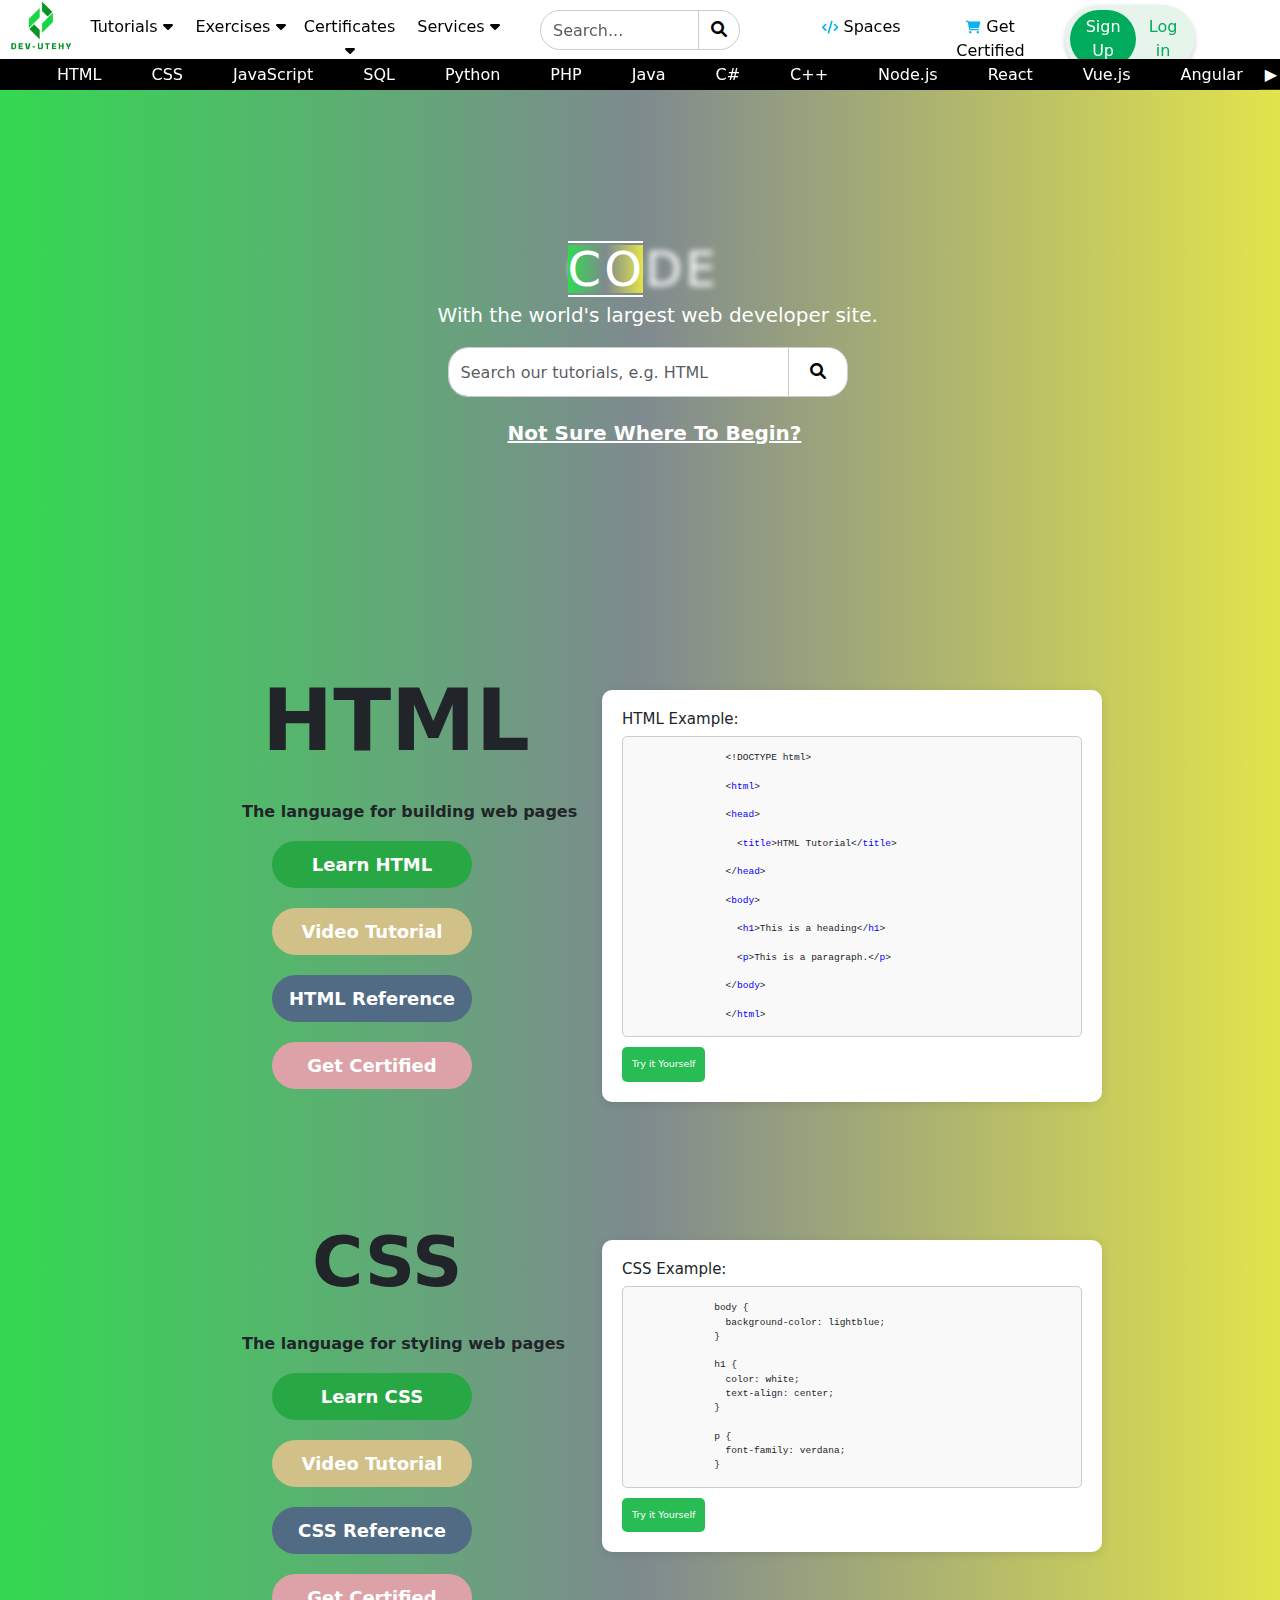
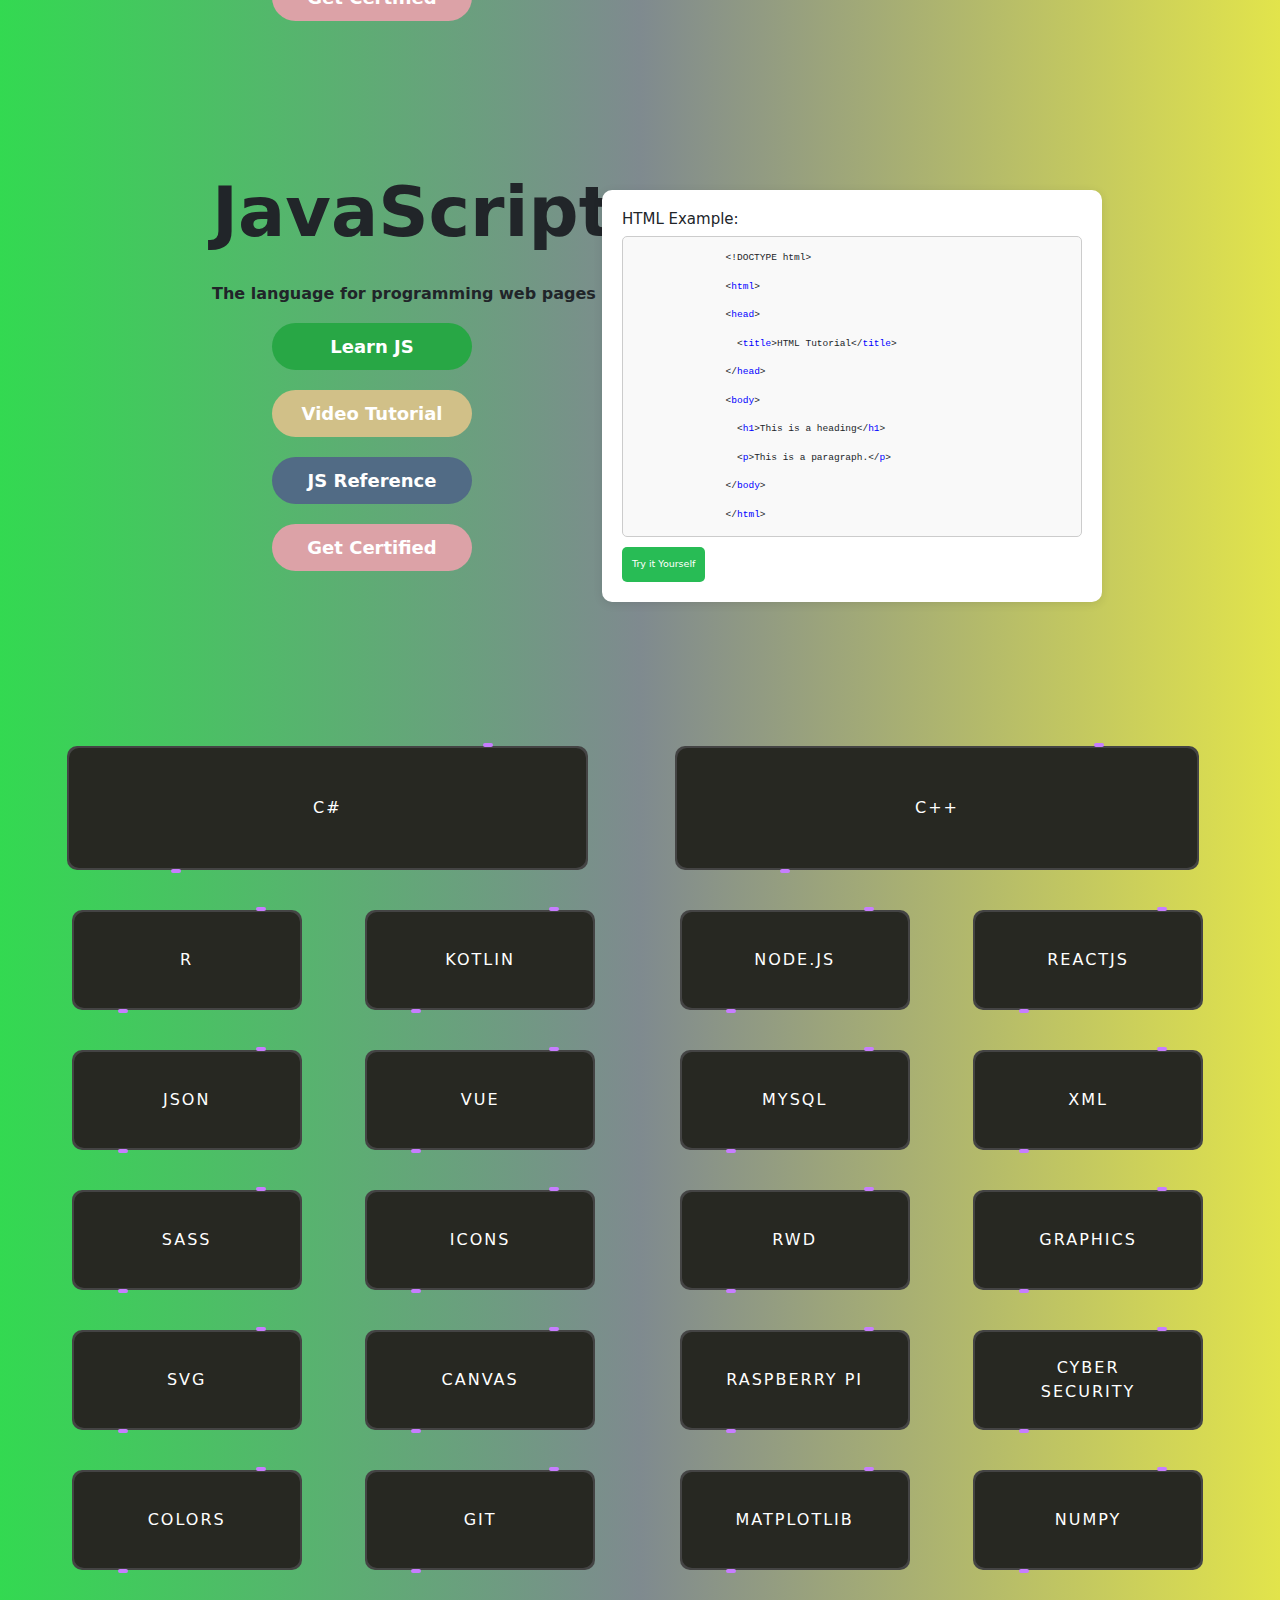
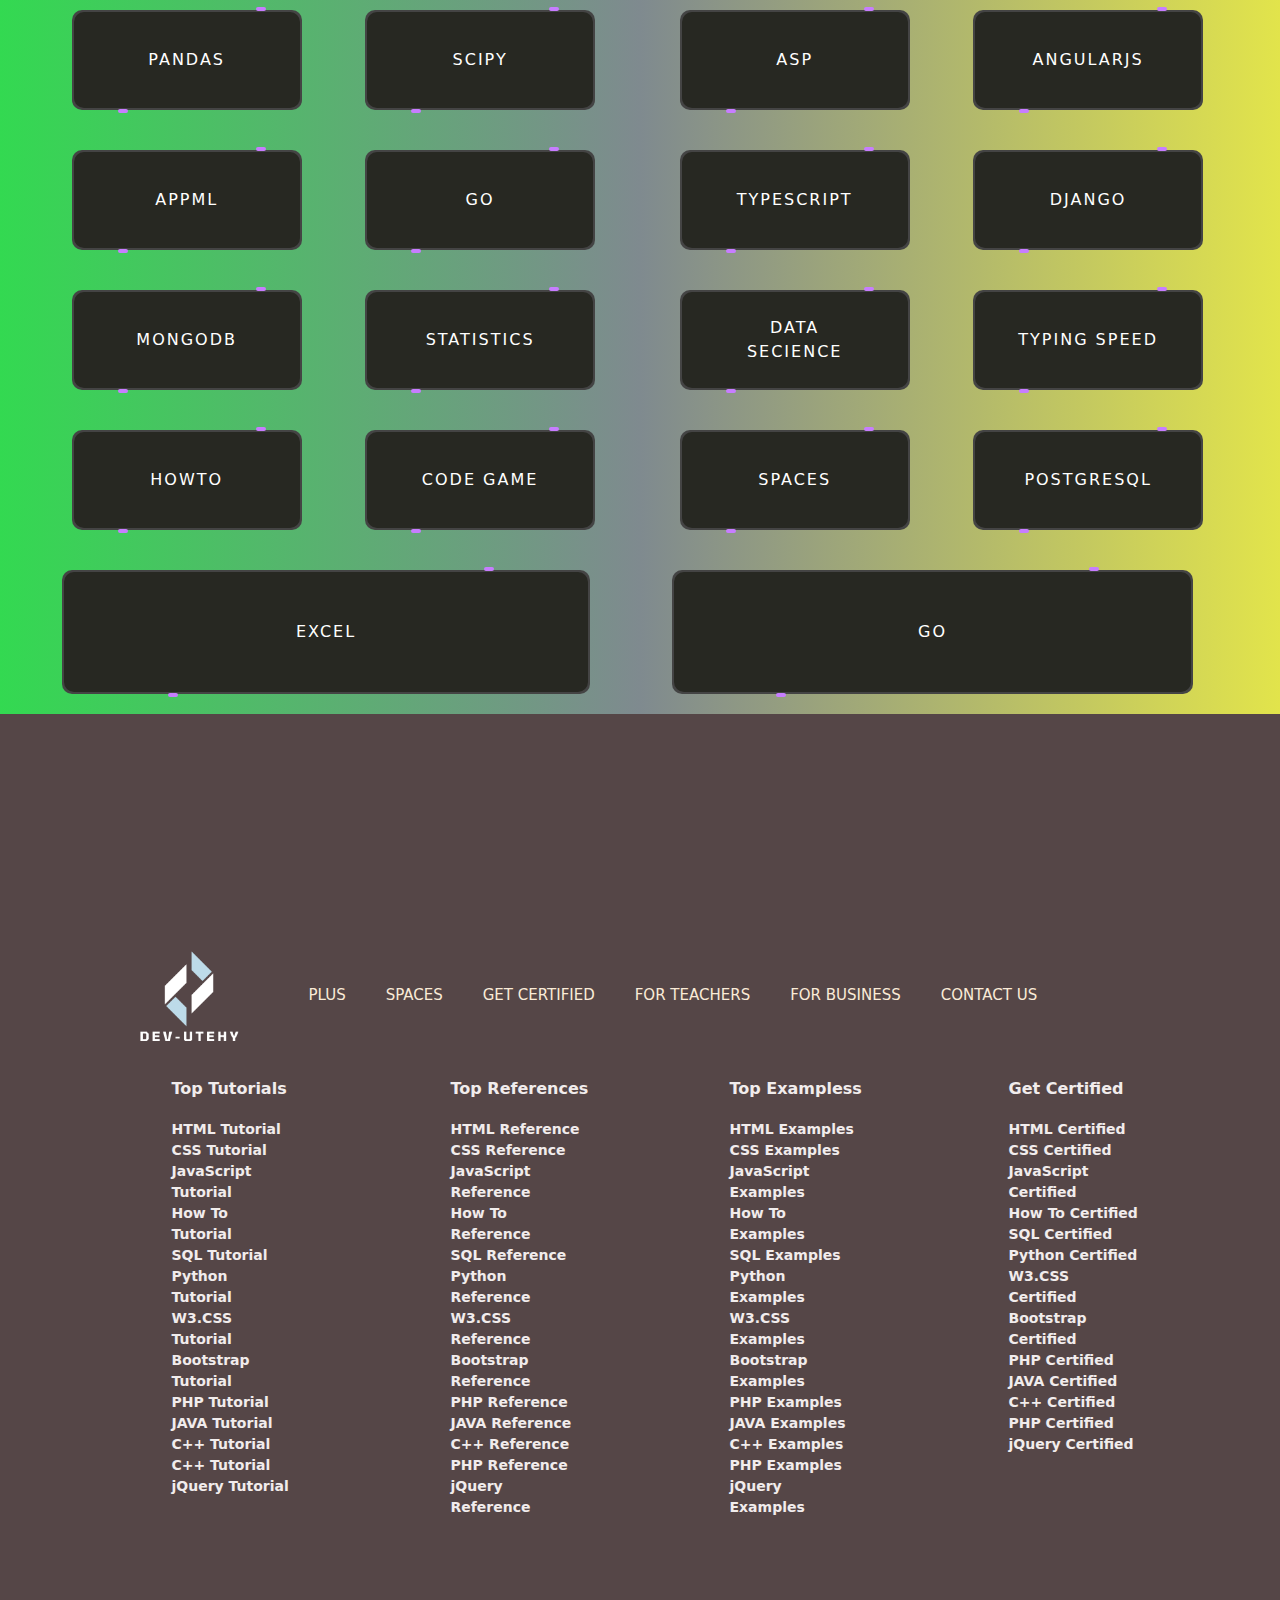
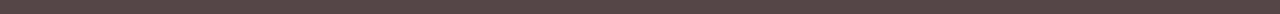
<file: HomePage/index.html>
<!DOCTYPE html>
<html lang="en">

<head>
  <meta charset="UTF-8">
  <meta name="viewport" content="width=device-width, initial-scale=1.0">
  <title>devUTEHY - Học lập trình trực tuyến</title>
  <link href="https://cdn.jsdelivr.net/npm/bootstrap@5.3.3/dist/css/bootstrap.min.css" rel="stylesheet"
    integrity="sha384-QWTKZyjpPEjISv5WaRU9OFeRpok6YctnYmDr5pNlyT2bRjXh0JMhjY6hW+ALEwIH" crossorigin="anonymous">
    <link href="https://cdn.jsdelivr.net/npm/bootstrap@5.3.0-alpha1/dist/css/bootstrap.min.css" rel="stylesheet">
    <link rel="stylesheet" href="https://cdnjs.cloudflare.com/ajax/libs/font-awesome/6.0.0-beta3/css/all.min.css">
    <link rel="stylesheet" href="style/style.css">
    <link rel="stylesheet" href="style/Section.css">
    <link rel="stylesheet" href="style/Footer.css">
</head>

<body>

  <div class="container-fuild">
    <div
      class="laptop-view-banner col-sm-12 col-md-12 col-lg-12 col-xl-12 d-none d-sm-block d-md-block d-lg-block d-xl-block position-fixed top-0 ">
      <div class="banner-top-1-danhmuc col-xl-12" style="overflow: hidden;">
        <div class="col-xl-1 h-100" style=" float: left; width: 80px;">
          <a href="">
            <img src="imgHome/DevUTEHY.jpg" alt="" srcset="" style="width: 100%;margin-top: -10px;">
          </a>
        </div>
        <div class="col-xl-4 h-100" style="background-color: rgb(126, 126, 172); float: left; width: 420px;">
          <div class="menu">
            <ul>
              <li><a href="indexHomePage.html">Tutorials <i class="fa-solid fa-caret-down"></i></a>
              </li>
              <li><a href="indexProductCategoryPage.html">Exercises <i class="fa-solid fa-caret-down"></i></a>
              </li>
              <li><a href="indexBlogs.html">Certificates <i class="fa-solid fa-caret-down"></i></a>
              </li>
              <li><a href="LINK5">Services <i class="fa-solid fa-caret-down"></i></a>
              </li>
            </ul>
          </div>
        </div>
        <div class="col-xl-3 h-100" style=" float: left; width: 300px;">
          <div class="input-group" style="margin-top: -10px;margin-left: 20px; width: 200px;">
            <input type="text" class="form-control" placeholder="Search..." aria-label="Search"
              style="border-top-left-radius: 20px; border-bottom-left-radius: 20px;">
            <button class="btn btn-outline-secondary" type="button"
              style="border-top-right-radius: 20px; border-bottom-right-radius: 20px;">
              <i class="fa-solid fa-magnifying-glass"></i>
            </button>
          </div>
        </div>
        <div class="col-xl-4 h-100" style=" float: left; width: 456px;">
          <div class="menuSpacesAndCart">
            <ul>
              <li><a href="indexHomePage.html"><i class="fa-solid fa-code"
                    style="color: rgb(13, 178, 238);font-size: 13px;"></i> Spaces</a>
              </li>
              <li><a href="indexProductCategoryPage.html"><i class="fa-solid fa-cart-shopping"
                    style="color: rgb(13, 178, 238);font-size: 13px;"></i> Get Certified</a>
              </li>
            </ul>
          </div>
          <div class="Login">
            <div class="button-container">
              <button class="button sign-up">Sign Up</button>
              <button class="button log-in">Log in</button>
            </div>
          </div>
        </div>
      </div>
      <div class="banner-top-2-congnghe col-xl-12">
        <div class="menu-container" style="width: 95%;">
          <button class="arrow left-arrow hidden" onclick="scrollToLeft()">&#9664;</button> <!-- Mặc định bị ẩn -->
          <div class="menuCongNghe">
            <ul>
              <li>HTML</li>
              <li>CSS</li>
              <li>JavaScript</li>
              <li>SQL</li>
              <li>Python</li>
              <li>PHP</li>
              <li>Java</li>
              <li>C#</li>
              <li>C++</li>
              <li>Node.js</li>
              <li>React</li>
              <li>Vue.js</li>
              <li>Angular</li>
              <li>HTML</li>
              <li>CSS</li>
              <li>JavaScript</li>
              <li>SQL</li>
              <li>Python</li>
              <li>PHP</li>
              <li>Java</li>
              <li>C#</li>
              <li>C++</li>
              <li>Node.js</li>
              <li>React</li>
              <li>Vue.js</li>
              <li>Angular</li>
            </ul>
          </div>
          <button class="arrow right-arrow" onclick="scrollToRight()">&#9654;</button>
        </div>
      </div>
    </div>
    <div class="section" id="section3" style="background: linear-gradient(to right, #33d951, #7f8a8f, #e2e44b)">
      <div style="width: 100%; height: 30px;">
        <div class="container" style="margin-left: 42%;padding-left: 30px;margin-top: -40px;">
          <div class="focus">
            <div class="focus--mask">
              <div class="focus--mask-inner">Code</div>
            </div>
          </div>
          <div style="margin-top: 10px;margin-left: -130px;">
            <h5 style="font-size: 20px;color: #ffffff;">With the world's largest web developer site.</h5>
          </div>
          <div class="input-group" style="margin-top: 20px;margin-left: -120px; width: 400px;">
            <input type="text" class="form-control" placeholder="Search our tutorials, e.g. HTML " aria-label="Search"
              style="border-top-left-radius: 20px; border-bottom-left-radius: 20px;width: 250px; height: 50px;">
            <button class="btn btn-outline-secondary" type="button"
              style="border-top-right-radius: 20px; border-bottom-right-radius: 20px;width: 60px;">
              <i class="fa-solid fa-magnifying-glass"></i>
            </button>
          </div>
          <div style="margin-top: 10px;margin-left: -60px;margin-top: -10px;">
            <a style="font-size: 20px;color: #ffffff; text-decoration: underline;font-weight: bold;">Not Sure Where To Begin?</a>
          </div>
        </div>        
      </div>
    </div>
    <div class="section" id="section4">
      <div class="row w-100 h-100">
        <div class="col-xl-6 w-50 h-100">
          <div class="section4-Trai" style="width: 100%; height: 100%;">
            <h1 style="font-size: 85px; font-weight: bold; margin-left: 250px; padding-top: 70px;">HTML</h1>
            <h6 style="font-weight: bolder;margin-left: 230px;margin-top: 30px;">The language for building web pages</h6>
            <a href="#" class="button learn-html" style="margin-left: 260px;">Learn HTML</a>
            <a href="#" class="button video-tutorial" style="margin-left: 260px;">Video Tutorial</a>
            <a href="#" class="button html-reference" style="margin-left: 260px;">HTML Reference</a>
            <a href="#" class="button get-certified" style="margin-left: 260px;">Get Certified</a>
          </div>
        </div>
        <div class="col-xl-6 w-50 h-100" style="margin-left: -50px;">
          <div class="section4-Phai" style="width: 100%; height: 100%;">
            <div class="right">
              <h2 style="font-size: 15px;">HTML Example:</h2>
              <div class="code">
                  &lt;!DOCTYPE html&gt;<br>
                  &lt;<span style="color:blue;">html</span>&gt;<br>
                  &lt;<span style="color:blue;">head</span>&gt;<br>
                  &nbsp;&nbsp;&lt;<span style="color:blue;">title</span>&gt;HTML Tutorial&lt;/<span style="color:blue;">title</span>&gt;<br>
                  &lt;/<span style="color:blue;">head</span>&gt;<br>
                  &lt;<span style="color:blue;">body</span>&gt;<br>
                  &nbsp;&nbsp;&lt;<span style="color:blue;">h1</span>&gt;This is a heading&lt;/<span style="color:blue;">h1</span>&gt;<br>
                  &nbsp;&nbsp;&lt;<span style="color:blue;">p</span>&gt;This is a paragraph.&lt;/<span style="color:blue;">p</span>&gt;<br>
                  &lt;/<span style="color:blue;">body</span>&gt;<br>
                  &lt;/<span style="color:blue;">html</span>&gt;
              </div>
              <button class="try-it">Try it Yourself</button>
          </div>
          </div>
        </div>
      </div>
    </div>
    <div class="section" id="section4">
      <div class="row w-100 h-100">
        <div class="col-xl-6 w-50 h-100">
          <div class="section4-Trai" style="width: 100%; height: 100%;">
            <h1 style="font-size: 70px; font-weight: bold; margin-left: 300px; padding-top: 70px;">CSS</h1>
            <h6 style="font-weight: bolder;margin-left: 230px;margin-top: 30px;">The language for styling web pages</h6>
            <a href="#" class="button learn-html" style="margin-left: 260px;">Learn CSS</a>
            <a href="#" class="button video-tutorial" style="margin-left: 260px;">Video Tutorial</a>
            <a href="#" class="button html-reference" style="margin-left: 260px;">CSS Reference</a>
            <a href="#" class="button get-certified" style="margin-left: 260px;">Get Certified</a>
          </div>
        </div>
        <div class="col-xl-6 w-50 h-100" style="margin-left: -50px;">
          <div class="section4-Phai" style="width: 100%; height: 100%;">
            <div class="right">
              <h2 style="font-size: 15px;">CSS Example:</h2>
              <div class="code">
                body {
                  background-color: lightblue;
                }
                
                h1 {
                  color: white;
                  text-align: center;
                }
                
                p {
                  font-family: verdana;
                }
              </div>
              <button class="try-it">Try it Yourself</button>
          </div>
          </div>
        </div>
      </div>
    </div>
    <div class="section" id="section4">
      <div class="row w-100 h-100">
        <div class="col-xl-6 w-50 h-100">
          <div class="section4-Trai" style="width: 100%; height: 100%;">
            <h1 style="font-size: 70px; font-weight: bold; margin-left: 200px; padding-top: 70px;">JavaScript</h1>
            <h6 style="font-weight: bolder;margin-left: 200px;margin-top: 30px;">The language for programming web pages</h6>
            <a href="#" class="button learn-html" style="margin-left: 260px;">Learn JS</a>
            <a href="#" class="button video-tutorial" style="margin-left: 260px;">Video Tutorial</a>
            <a href="#" class="button html-reference" style="margin-left: 260px;">JS Reference</a>
            <a href="#" class="button get-certified" style="margin-left: 260px;">Get Certified</a>
          </div>
        </div>
        <div class="col-xl-6 w-50 h-100" style="margin-left: -50px;">
          <div class="section4-Phai" style="width: 100%; height: 100%;">
            <div class="right">
              <h2 style="font-size: 15px;">HTML Example:</h2>
              <div class="code">
                  &lt;!DOCTYPE html&gt;<br>
                  &lt;<span style="color:blue;">html</span>&gt;<br>
                  &lt;<span style="color:blue;">head</span>&gt;<br>
                  &nbsp;&nbsp;&lt;<span style="color:blue;">title</span>&gt;HTML Tutorial&lt;/<span style="color:blue;">title</span>&gt;<br>
                  &lt;/<span style="color:blue;">head</span>&gt;<br>
                  &lt;<span style="color:blue;">body</span>&gt;<br>
                  &nbsp;&nbsp;&lt;<span style="color:blue;">h1</span>&gt;This is a heading&lt;/<span style="color:blue;">h1</span>&gt;<br>
                  &nbsp;&nbsp;&lt;<span style="color:blue;">p</span>&gt;This is a paragraph.&lt;/<span style="color:blue;">p</span>&gt;<br>
                  &lt;/<span style="color:blue;">body</span>&gt;<br>
                  &lt;/<span style="color:blue;">html</span>&gt;
              </div>
              <button class="try-it">Try it Yourself</button>
          </div>
          </div>
        </div>
      </div>
    </div>
    <div class="section" id="section1" style="background: linear-gradient(to right, #33d951, #7f8a8f, #e2e44b); padding: 20px;">
      <div class="container-fuild row w-100 h-100">
        <div class="row w-100 h-40">
          <div class="col-xl-6">
            <button class="buttonTo" style="padding: 50px 246px;">
              <span>C#</span>
              <i class="top"></i>
              <i class="bottom"></i>
            </button>
          </div>
          <div class="col-xl-6">
            <button class="buttonTo" style="padding: 50px 240px;">
              <span>C++</span>
              <i class="top"></i>
              <i class="bottom"></i>
            </button>
          </div>
        </div>
        <div class="row w-100 h-50" style="margin-top: -20px;">
          <div class="col-xl-3 h-100">
            <div>
              <button class="button-Be-Phai">
                <span>R</span>
                <i class="top"></i>
                <i class="bottom"></i>
              </button>
            </div>
            <div>
              <button class="button-Be-Phai">
                <span>JSON</span>
                <i class="top"></i>
                <i class="bottom"></i>
              </button>
            </div>
            <div>
              <button class="button-Be-Phai">
                <span>SASS</span>
                <i class="top"></i>
                <i class="bottom"></i>
              </button>
            </div>
            <div>
              <button class="button-Be-Phai">
                <span>SVG</span>
                <i class="top"></i>
                <i class="bottom"></i>
              </button>
            </div>
            <div>
              <button class="button-Be-Phai">
                <span>Colors</span>
                <i class="top"></i>
                <i class="bottom"></i>
              </button>
            </div>
            <div>
              <button class="button-Be-Phai">
                <span>Pandas</span>
                <i class="top"></i>
                <i class="bottom"></i>
              </button>
            </div>
            <div>
              <button class="button-Be-Phai">
                <span>AppML</span>
                <i class="top"></i>
                <i class="bottom"></i>
              </button>
            </div>
            <div>
              <button class="button-Be-Phai">
                <span>MongoDB</span>
                <i class="top"></i>
                <i class="bottom"></i>
              </button>
            </div>
            <div>
              <button class="button-Be-Phai">
                <span>HowTo</span>
                <i class="top"></i>
                <i class="bottom"></i>
              </button>
            </div>
          </div>
          <div class="col-xl-3 h-100">
            <div>
              <button class="button-Be-Trai">
                <span>Kotlin</span>
                <i class="top"></i>
                <i class="bottom"></i>
              </button>
            </div>
            <div>
              <button class="button-Be-Trai">
                <span>Vue</span>
                <i class="top"></i>
                <i class="bottom"></i>
              </button>
            </div>
            <div>
              <button class="button-Be-Trai">
                <span>Icons</span>
                <i class="top"></i>
                <i class="bottom"></i>
              </button>
            </div>
            <div>
              <button class="button-Be-Trai">
                <span>Canvas</span>
                <i class="top"></i>
                <i class="bottom"></i>
              </button>
            </div>
            <div>
              <button class="button-Be-Trai">
                <span>Git</span>
                <i class="top"></i>
                <i class="bottom"></i>
              </button>
            </div>
            <div>
              <button class="button-Be-Trai">
                <span>SciPy</span>
                <i class="top"></i>
                <i class="bottom"></i>
              </button>
            </div>
            <div>
              <button class="button-Be-Trai">
                <span>Go</span>
                <i class="top"></i>
                <i class="bottom"></i>
              </button>
            </div>
            <div>
              <button class="button-Be-Trai">
                <span>Statistics</span>
                <i class="top"></i>
                <i class="bottom"></i>
              </button>
            </div>
            <div>
              <button class="button-Be-Trai">
                <span>Code Game</span>
                <i class="top"></i>
                <i class="bottom"></i>
              </button>
            </div>
          </div>
          <div class="col-xl-3 h-100">
            <div>
              <button class="button-Be-Phai">
                <span>Node.js</span>
                <i class="top"></i>
                <i class="bottom"></i>
              </button>
            </div>
            <div>
              <button class="button-Be-Phai">
                <span>MySQL</span>
                <i class="top"></i>
                <i class="bottom"></i>
              </button>
            </div>
            <div>
              <button class="button-Be-Phai">
                <span>RWD</span>
                <i class="top"></i>
                <i class="bottom"></i>
              </button>
            </div>
            <div>
              <button class="button-Be-Phai">
                <span>Raspberry Pi</span>
                <i class="top"></i>
                <i class="bottom"></i>
              </button>
            </div>
            <div>
              <button class="button-Be-Phai">
                <span>Matplotlib</span>
                <i class="top"></i>
                <i class="bottom"></i>
              </button>
            </div>
            <div>
              <button class="button-Be-Phai">
                <span>ASP</span>
                <i class="top"></i>
                <i class="bottom"></i>
              </button>
            </div>
            <div>
              <button class="button-Be-Phai">
                <span>TypeScript</span>
                <i class="top"></i>
                <i class="bottom"></i>
              </button>
            </div>
            <div>
              <button class="button-Be-Phai">
                <span>Data Secience</span>
                <i class="top"></i>
                <i class="bottom"></i>
              </button>
            </div>
            <div>
              <button class="button-Be-Phai">
                <span>Spaces</span>
                <i class="top"></i>
                <i class="bottom"></i>
              </button>
            </div>
          </div>
          <div class="col-xl-3 h-100">
            <div>
              <button class="button-Be-Trai">
                <span>ReactJS</span>
                <i class="top"></i>
                <i class="bottom"></i>
              </button>
            </div>
            <div>
              <button class="button-Be-Trai">
                <span>XML</span>
                <i class="top"></i>
                <i class="bottom"></i>
              </button>
            </div>
            <div>
              <button class="button-Be-Trai">
                <span>Graphics</span>
                <i class="top"></i>
                <i class="bottom"></i>
              </button>
            </div>
            <div>
              <button class="button-Be-Trai">
                <span>Cyber Security</span>
                <i class="top"></i>
                <i class="bottom"></i>
              </button>
            </div>
            <div>
              <button class="button-Be-Trai">
                <span>NumPy</span>
                <i class="top"></i>
                <i class="bottom"></i>
              </button>
            </div>
            <div>
              <button class="button-Be-Trai">
                <span>AngularJS</span>
                <i class="top"></i>
                <i class="bottom"></i>
              </button>
            </div>
            <div>
              <button class="button-Be-Trai">
                <span>Django</span>
                <i class="top"></i>
                <i class="bottom"></i>
              </button>
            </div>
            <div>
              <button class="button-Be-Trai">
                <span>Typing Speed</span>
                <i class="top"></i>
                <i class="bottom"></i>
              </button>
            </div>
            <div>
              <button class="button-Be-Trai">
                <span>PostgreSQL</span>
                <i class="top"></i>
                <i class="bottom"></i>
              </button>
            </div>
          </div>
        </div>
        <div class="row w-100 h-40" ></div>
          <div class="col-xl-6">
            <button class="buttonTo" style="padding: 50px 234px; margin-top: 20px; margin-left: 30px;">
              <span>EXCEL</span>
              <i class="top"></i>
              <i class="bottom"></i>
            </button>
          </div>
          <div class="col-xl-6">
            <button class="buttonTo" style="padding: 50px 246px; margin-left:20px; margin-top: 20px;">
              <span>Go</span>
              <i class="top"></i>
              <i class="bottom"></i>
            </button>
          </div>
        </div>
      </div>
    </div>
    
    <!-- <div class="section" id="section4">Section 4</div>
        <div class="section" id="section5">Section 5</div>
        <div class="section" id="section6">Section 6</div>
        <div class="section" id="section7">Section 7</div> -->

    <div class="section container-fuild" id="section8">
      <div class="row col-12 d-flex" style="width: 100%;">
        <div class="col" style="height: 200px; margin-top: -300px;padding-left: 120px; padding-top: 60px;">
          <div style="float: left;">
            <a href="">
              <img id="hover-image" src="imgHome/Dev-UTEHY.png" alt="" width="160px;">
            </a>
          </div>
          <div class="FooterTop">
            <a class="aFooter">PLUS</a>
            <a class="aFooter">SPACES</a>
            <a class="aFooter">GET CERTIFIED</a>
            <a class="aFooter">FOR TEACHERS</a>
            <a class="aFooter">FOR BUSINESS</a>
            <a class="aFooter">CONTACT US</a>
          </div>
        </div>
      </div>
      <div class="row d-flex"
        style="width: 100%; height: 250px;margin-left: -1245px; margin-top: 40px;padding-left: 140px;">
        <div class="row container-fuild">
          <div class="col-xl-3" style="height: 100%;">
            <div style="height: 40px;">
              <h6 style="font-weight: bold; color: rgb(241, 236, 236);">Top Tutorials</h6>
            </div>
            <div class="ND-Footer-1">
              <div>
                <a>HTML Tutorial</a>
              </div>
              <div>
                <a>CSS Tutorial</a>
              </div>
              <div>
                <a>JavaScript Tutorial</a>
              </div>
              <div>
                <a>How To Tutorial</a>
              </div>
              <div>
                <ax>SQL Tutorial</ax>
              </div>
              <div>
                <a>Python Tutorial</a>
              </div>
              <div>
                <a>W3.CSS Tutorial</a>
              </div>
              <div>
                <a>Bootstrap Tutorial</a>
              </div>
              <div>
                <a>PHP Tutorial</a>
              </div>
              <div>
                <a>JAVA Tutorial</a>
              </div>
              <div>
                <a>C++ Tutorial</a>
              </div>
              <div>
                <a>C++ Tutorial</a>
              </div>
              <div>
                <a>jQuery Tutorial</a>
              </div>
            </div>
          </div>
          <div class="col-xl-3" style="height: 100%;">
            <div style="height: 40px;">
              <h6 style="font-weight: bold; color: rgb(241, 236, 236);">Top References</h6>
            </div>
            <div class="ND-Footer-2">
              <div>
                <a>HTML Reference</a>
              </div>
              <div>
                <a>CSS Reference</a>
              </div>
              <div>
                <a>JavaScript Reference</a>
              </div>
              <div>
                <a>How To Reference</a>
              </div>
              <div>
                <ax>SQL Reference</ax>
              </div>
              <div>
                <a>Python Reference</a>
              </div>
              <div>
                <a>W3.CSS Reference</a>
              </div>
              <div>
                <a>Bootstrap Reference</a>
              </div>
              <div>
                <a>PHP Reference</a>
              </div>
              <div>
                <a>JAVA Reference</a>
              </div>
              <div>
                <a>C++ Reference</a>
              </div>
              <div>
                <a>PHP Reference</a>
              </div>
              <div>
                <a>jQuery Reference</a>
              </div>
            </div>
          </div>
          <div class="col-xl-3" style="height: 100%;">
            <div style="height: 40px;">
              <h6 style="font-weight: bold; color: rgb(241, 236, 236);">Top Exampless</h6>
            </div>
            <div class="ND-Footer-2">
              <div>
                <a>HTML Examples</a>
              </div>
              <div>
                <a>CSS Examples</a>
              </div>
              <div>
                <a>JavaScript Examples</a>
              </div>
              <div>
                <a>How To Examples</a>
              </div>
              <div>
                <ax>SQL Examples</ax>
              </div>
              <div>
                <a>Python Examples</a>
              </div>
              <div>
                <a>W3.CSS Examples</a>
              </div>
              <div>
                <a>Bootstrap Examples</a>
              </div>
              <div>
                <a>PHP Examples</a>
              </div>
              <div>
                <a>JAVA Examples</a>
              </div>
              <div>
                <a>C++ Examples</a>
              </div>
              <div>
                <a>PHP Examples</a>
              </div>
              <div>
                <a>jQuery Examples</a>
              </div>
            </div>
          </div>
          <div class="col-xl-3" style="height: 100%;">
            <div style="height: 40px;">
              <h6 style="font-weight: bold; color: rgb(241, 236, 236);">Get Certified</h6>
            </div>
            <div class="ND-Footer-2">
              <div>
                <a>HTML Certified</a>
              </div>
              <div>
                <a>CSS Certified</a>
              </div>
              <div>
                <a>JavaScript Certified</a>
              </div>
              <div>
                <a>How To Certified</a>
              </div>
              <div>
                <ax>SQL Certified</ax>
              </div>
              <div>
                <a>Python Certified</a>
              </div>
              <div>
                <a>W3.CSS Certified</a>
              </div>
              <div>
                <a>Bootstrap Certified</a>
              </div>
              <div>
                <a>PHP Certified</a>
              </div>
              <div>
                <a>JAVA Certified</a>
              </div>
              <div>
                <a>C++ Certified</a>
              </div>
              <div>
                <a>PHP Certified</a>
              </div>
              <div>
                <a>jQuery Certified</a>
              </div>
            </div>
          </div>
        </div>
      </div>
      
    </div>
  </div>

  <script>
    let currentSection = 0;
    // const sections = document.querySelectorAll('.section');
    let isScrolling = false;

    function scrollToSection(sectionIndex) {
      window.scrollTo({
        top: sections[sectionIndex].offsetTop,
        behavior: 'smooth'
      });
    }

    window.addEventListener('wheel', (event) => {
      if (isScrolling) return;  // Nếu đang cuộn, ngăn không cho cuộn thêm

      isScrolling = true;

      if (event.deltaY > 0) {
        // Scroll down
        if (currentSection < sections.length - 1) {
          currentSection++;
        }
      } else {
        // Scroll up
        if (currentSection > 0) {
          currentSection--;
        }
      }

      scrollToSection(currentSection);

      // Đặt thời gian chờ để ngăn cuộn quá nhanh giữa các phần
      setTimeout(() => {
        isScrolling = false;
      }, 750); // Điều chỉnh thời gian chờ cho phù hợp
    });
  </script>

  <script>
    //Menu Công Nghệ di chuyển auto
    const menu = document.querySelector('.menuCongNghe');
    const leftArrow = document.querySelector('.left-arrow');
    const rightArrow = document.querySelector('.right-arrow');

    let autoScrollInterval;

    function scrollToLeft() {
      menu.scrollBy({
        left: -100, // Số pixel để cuộn về phía trái
        behavior: 'smooth'
      });
      setTimeout(updateArrows, 300); // Đảm bảo cập nhật sau khi cuộn
    }

    function scrollToRight() {
      menu.scrollBy({
        left: 100, // Số pixel để cuộn về phía phải
        behavior: 'smooth'
      });
      setTimeout(updateArrows, 300); // Đảm bảo cập nhật sau khi cuộn
    }

    function updateArrows() {
      // Kiểm tra xem có phải ở đầu danh sách không
      if (menu.scrollLeft === 0) {
        leftArrow.classList.add('hidden'); // Ẩn nút trái khi ở đầu
      } else {
        leftArrow.classList.remove('hidden'); // Hiển thị lại nút trái khi cuộn
      }

      // Kiểm tra xem có phải ở cuối danh sách không
      if (menu.scrollLeft + menu.clientWidth >= menu.scrollWidth) {
        rightArrow.classList.add('hidden'); // Ẩn nút phải khi ở cuối
      } else {
        rightArrow.classList.remove('hidden'); // Hiển thị lại nút phải
      }
    }

    function startAutoScroll() {
      autoScrollInterval = setInterval(() => {
        if (menu.scrollLeft + menu.clientWidth >= menu.scrollWidth) {
          // Nếu đến cuối thì quay lại đầu
          menu.scrollTo({ left: 0, behavior: 'smooth' });
        } else {
          // Nếu chưa đến cuối thì tiếp tục cuộn sang phải
          menu.scrollBy({ left: 100, behavior: 'smooth' });
        }
      }, 2000); // 3 giây mỗi lần cuộn
    }

    function stopAutoScroll() {
      clearInterval(autoScrollInterval); // Dừng cuộn
    }

    // Bắt đầu cuộn tự động sau khi trang tải
    startAutoScroll();

    // Lắng nghe sự kiện cuộn để kiểm tra vị trí cuộn và cập nhật các nút
    menu.addEventListener('scroll', updateArrows);

    // Lắng nghe sự kiện di chuột vào để dừng cuộn
    menu.addEventListener('mouseenter', stopAutoScroll);

    // Lắng nghe sự kiện di chuột ra để tiếp tục cuộn
    menu.addEventListener('mouseleave', startAutoScroll);

    // Gọi hàm updateArrows ban đầu để thiết lập trạng thái của các nút
    updateArrows();
  </script>

  <script>
    //hover ảnh Fotter
    const image = document.getElementById('hover-image');
    image.addEventListener('mouseover', function () {
      image.src = 'imgHome/Dev-UTEHY-Fotter-ThayDoi.png'; // Thay bằng ảnh bạn muốn khi hover
    });

    image.addEventListener('mouseout', function () {
      image.src = 'imgHome/Dev-UTEHY.png'; // Trở về ảnh gốc khi không hover nữa
    });
  </script>
  <script src="https://cdn.jsdelivr.net/npm/bootstrap@5.3.3/dist/js/bootstrap.bundle.min.js"
    integrity="sha384-YvpcrYf0tY3lHB60NNkmXc5s9fDVZLESaAA55NDzOxhy9GkcIdslK1eN7N6jIeHz"
    crossorigin="anonymous"></script>

</body>

</html>
</file>
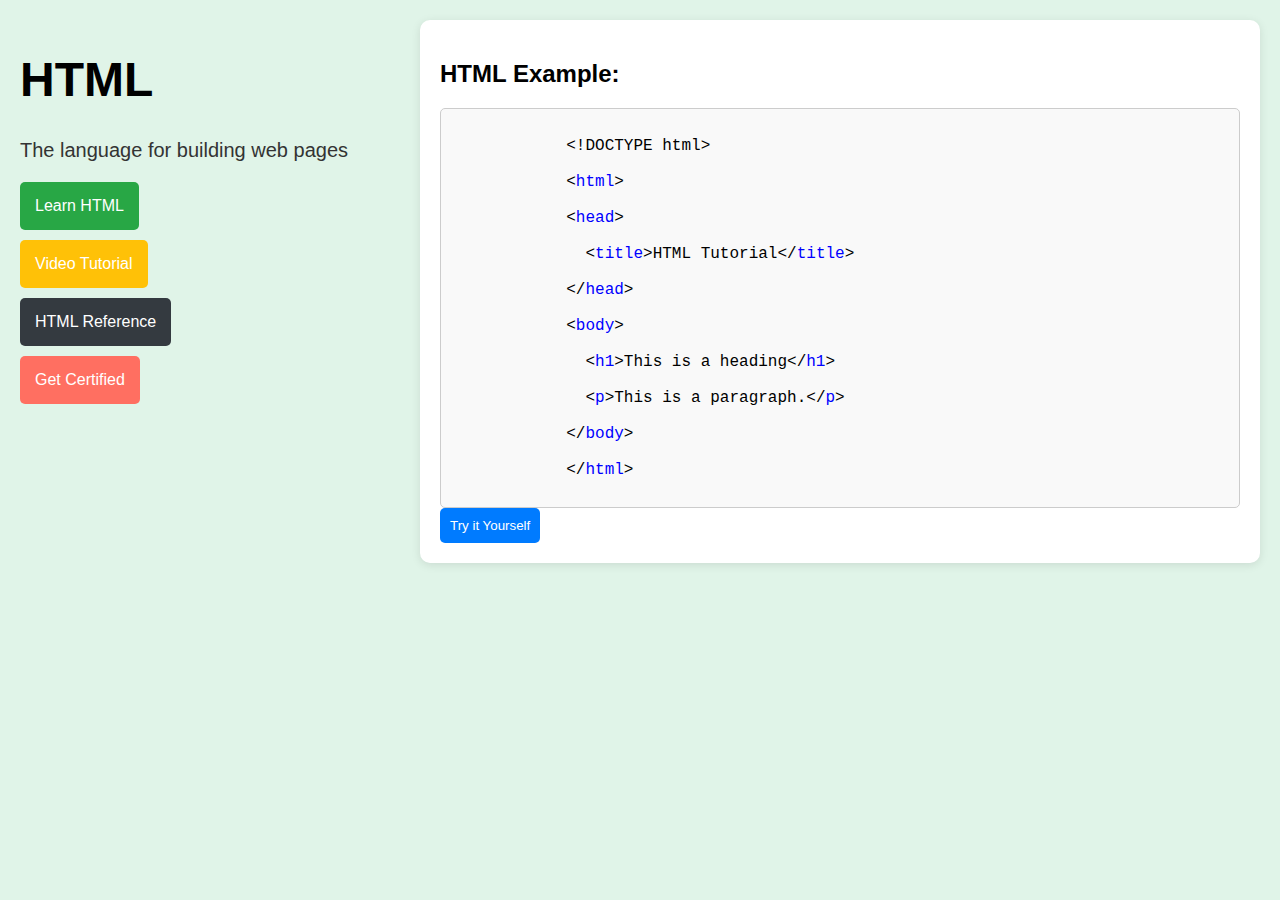
<file: test/index.html>
<!DOCTYPE html>
<html lang="en">
<head>
    <meta charset="UTF-8">
    <meta name="viewport" content="width=device-width, initial-scale=1.0">
    <title>HTML Tutorial</title>
    <style>
        body {
            background-color: #E0F4E8;
            font-family: Arial, sans-serif;
            margin: 0;
            padding: 0;
        }
        .container {
            display: flex;
            justify-content: space-between;
            padding: 20px;
        }
        .left {
            flex: 1;
            max-width: 400px;
        }
        .left h1 {
            font-size: 48px;
            color: black;
        }
        .left p {
            font-size: 20px;
            color: #333;
        }
        .button {
            display: block;
            margin: 10px 0;
            padding: 15px;
            text-align: center;
            border: none;
            border-radius: 5px;
            color: white;
            font-size: 16px;
            cursor: pointer;
        }
        .learn-html { background-color: #28A745; }
        .video-tutorial { background-color: #FFC107; }
        .html-reference { background-color: #343A40; }
        .get-certified { background-color: #FF6F61; }
        .right {
            flex: 1;
            padding: 20px;
            background-color: white;
            border-radius: 10px;
            box-shadow: 0 2px 10px rgba(0, 0, 0, 0.1);
        }
        .code {
            background-color: #f9f9f9;
            border: 1px solid #ccc;
            padding: 10px;
            border-radius: 5px;
            font-family: 'Courier New', Courier, monospace;
            white-space: pre;
        }
        .try-it {
            background-color: #007BFF;
            color: white;
            padding: 10px;
            border: none;
            border-radius: 5px;
            cursor: pointer;
            text-align: center;
        }
    </style>
</head>
<body>

<div class="container">
    <div class="left">
        <h1>HTML</h1>
        <p>The language for building web pages</p>
        <button class="button learn-html">Learn HTML</button>
        <button class="button video-tutorial">Video Tutorial</button>
        <button class="button html-reference">HTML Reference</button>
        <button class="button get-certified">Get Certified</button>
    </div>
    <div class="right">
        <h2>HTML Example:</h2>
        <div class="code">
            &lt;!DOCTYPE html&gt;<br>
            &lt;<span style="color:blue;">html</span>&gt;<br>
            &lt;<span style="color:blue;">head</span>&gt;<br>
            &nbsp;&nbsp;&lt;<span style="color:blue;">title</span>&gt;HTML Tutorial&lt;/<span style="color:blue;">title</span>&gt;<br>
            &lt;/<span style="color:blue;">head</span>&gt;<br>
            &lt;<span style="color:blue;">body</span>&gt;<br>
            &nbsp;&nbsp;&lt;<span style="color:blue;">h1</span>&gt;This is a heading&lt;/<span style="color:blue;">h1</span>&gt;<br>
            &nbsp;&nbsp;&lt;<span style="color:blue;">p</span>&gt;This is a paragraph.&lt;/<span style="color:blue;">p</span>&gt;<br>
            &lt;/<span style="color:blue;">body</span>&gt;<br>
            &lt;/<span style="color:blue;">html</span>&gt;
        </div>
        <button class="try-it">Try it Yourself</button>
    </div>
</div>
 <script>
    console.log(Object.getOwnPropertyNames(Array.prototype))
    console.log(Object.getOwnPropertyNames(Object.prototype))
    console.log(Object.getOwnPropertyNames(String.prototype))
    console.log(Object.getOwnPropertyNames(Function.prototype))
    console.log(Object.getOwnPropertyNames(window))
 </script>
</body>
</html>
</file>
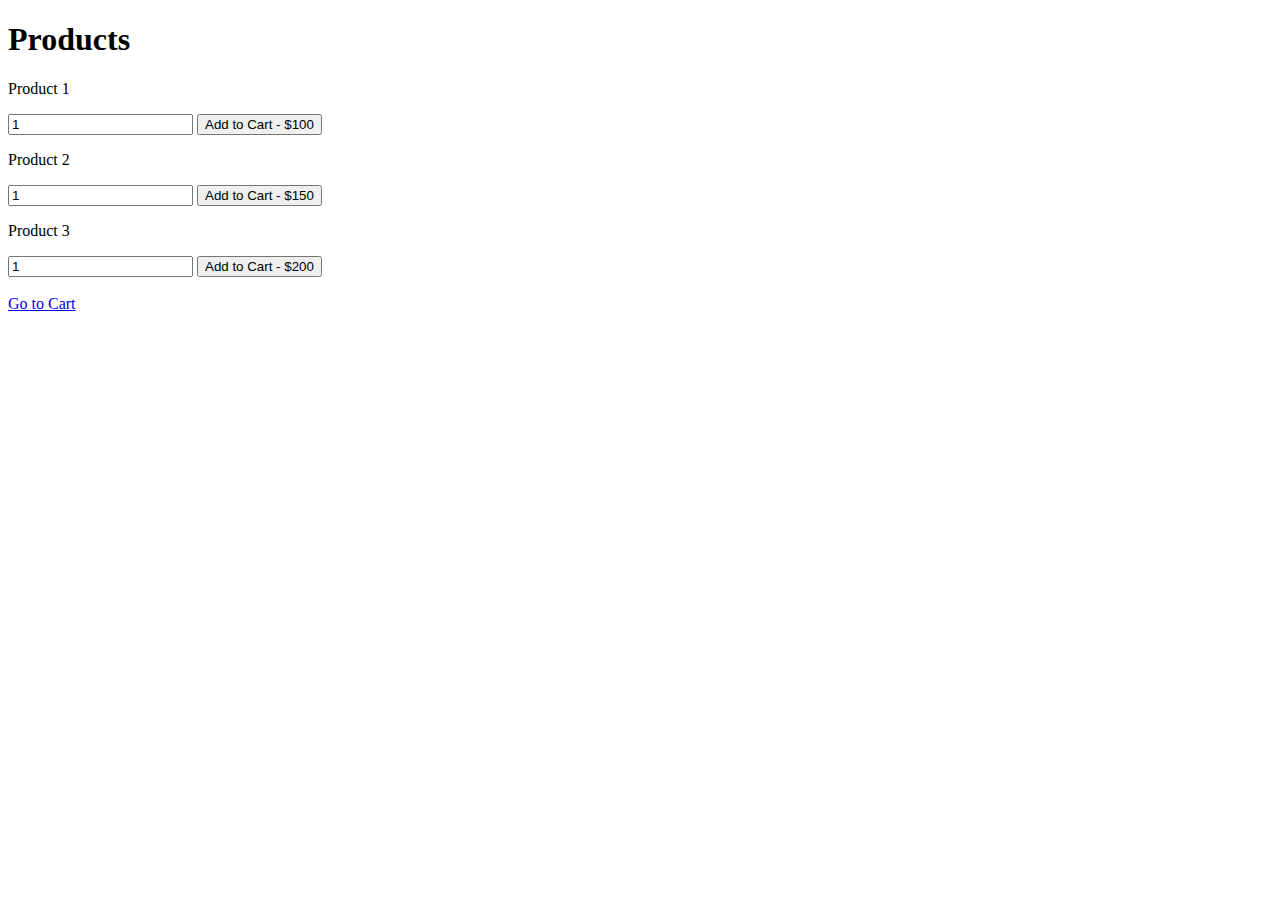
<file: testCart/index.html>
<!DOCTYPE html>
<html lang="en">
<head>
    <meta charset="UTF-8">
    <meta name="viewport" content="width=device-width, initial-scale=1.0">
    <title>Shop - Add to Cart</title>
    <style>
        .loading {
            background-color: #ccc;
            cursor: not-allowed;
        }
        .spinner {
            display: inline-block;
            width: 16px;
            height: 16px;
            border: 2px solid #f3f3f3;
            border-top: 2px solid #3498db;
            border-radius: 50%;
            animation: spin 1s linear infinite;
            margin-left: 10px;
        }

        @keyframes spin {
            0% { transform: rotate(0deg); }
            100% { transform: rotate(360deg); }
        }
    </style>
</head>
<body>
    <h1>Products</h1>
    
    <div id="products">
        <div class="product">
            <p>Product 1</p>
            <input type="number" id="quantity-product-1" value="1" min="1">
            <button id="btn-product-1" onclick="addToCart('Product 1', 100, 'quantity-product-1')">Add to Cart - $100</button>
        </div>
        <div class="product">
            <p>Product 2</p>
            <input type="number" id="quantity-product-2" value="1" min="1">
            <button id="btn-product-2" onclick="addToCart('Product 2', 150, 'quantity-product-2')">Add to Cart - $150</button>
        </div>
        <div class="product">
            <p>Product 3</p>
            <input type="number" id="quantity-product-3" value="1" min="1">
            <button id="btn-product-3" onclick="addToCart('Product 3', 200, 'quantity-product-3')">Add to Cart - $200</button>
        </div>
    </div>

    <br>
    <a href="cart.html">Go to Cart</a>

    <script>
        // Function to check if a product is already in the cart
        function isInCart(productName) {
            let cart = JSON.parse(localStorage.getItem('cart')) || [];
            return cart.some(item => item.name === productName);
        }

        // Disable the button and show spinner if product is already in cart
        function disableButton(buttonId) {
            let button = document.getElementById(buttonId);
            button.disabled = true;
            button.classList.add('loading');
            button.innerHTML = 'Already in Cart <span class="spinner"></span>';
        }

        // Enable button back when item is removed from the cart
        function enableButton(buttonId, productName, productPrice) {
            let button = document.getElementById(buttonId);
            button.disabled = false;
            button.classList.remove('loading');
            button.innerHTML = `Add to Cart - $${productPrice}`;
        }

        // Add product to cart with quantity
        function addToCart(productName, productPrice, quantityId) {
            let quantity = document.getElementById(quantityId).value;

            if (isInCart(productName)) {
                return; // Do nothing if the product is already in cart
            }

            // Get existing cart from localStorage or initialize as empty array
            let cart = JSON.parse(localStorage.getItem('cart')) || [];

            // Add new product to the cart with quantity and total price
            cart.push({
                name: productName,
                price: productPrice,
                quantity: parseInt(quantity), // Store quantity as integer
                total: productPrice * parseInt(quantity) // Calculate total price for this item
            });

            // Save updated cart back to localStorage
            localStorage.setItem('cart', JSON.stringify(cart));

            // Disable the button after adding to cart
            disableButton(`btn-${productName.toLowerCase().replace(/\s+/g, '-')}`);

            alert(productName + " has been added to your cart.");
        }

        // Check the cart status on page load
        function checkCartStatus() {
            let products = [
                { name: 'Product 1', price: 100 },
                { name: 'Product 2', price: 150 },
                { name: 'Product 3', price: 200 }
            ];

            products.forEach(product => {
                if (isInCart(product.name)) {
                    disableButton(`btn-${product.name.toLowerCase().replace(/\s+/g, '-')}`);
                }
            });
        }

        // Run on page load
        window.onload = checkCartStatus;
    </script>
</body>
</html>
</file>
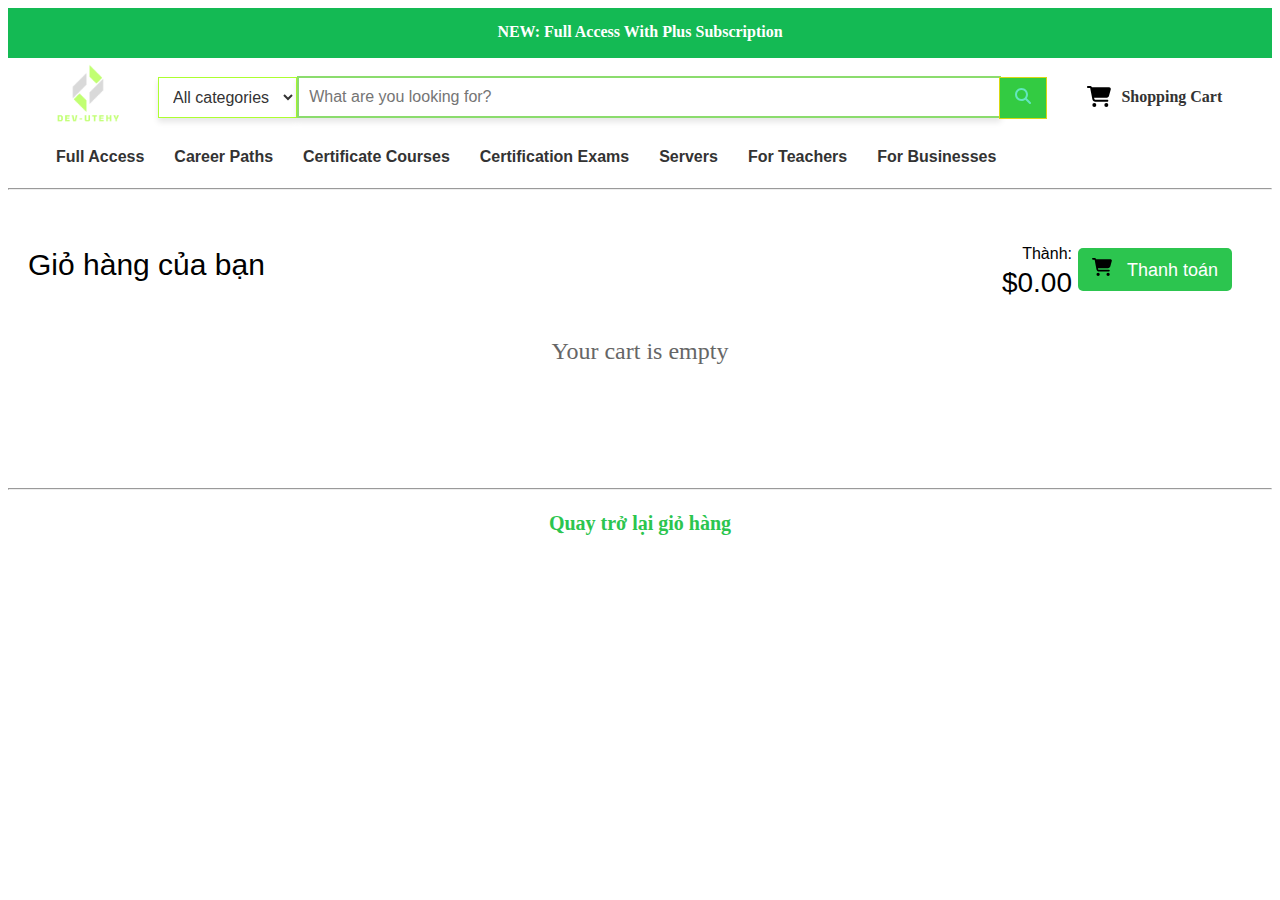
<file: 1Project4/CartPages.html>
<!DOCTYPE html>
<html lang="en">
<head>
    <meta charset="UTF-8">
    <meta name="viewport" content="width=device-width, initial-scale=1.0">
    <title>Document</title>
    
    <link rel="stylesheet" href="style/CoursePages/Banner.css">
    <link rel="stylesheet" href="style/CartPages/Content-Cart.css">
</head>
<body>
    <div class="Banner-Course-Pages">
        <div class="Banner-Course-GioiThieu">
            <a style="font-weight: 700;color: #FFF;">NEW: Full Access With Plus Subscription</a>
        </div>
        <div class="Banner-Course-Menu">
            <img src="img/Dev-UTEHY-Fotter-ThayDoi.png" alt="" style="width: 100px; margin-top: -10px; float: left; margin-left: 30px;">
            <div style="float: left; margin-left: 20px;margin-top: 19px;">
                <select style="padding: 10px; border: 1px solid greenyellow; background-color: white; color: #333; font-size: 16px; font-family: Arial, sans-serif; transition: border-color 0.3s ease, box-shadow 0.3s ease; box-shadow: 0 4px 6px rgba(0, 0, 0, 0.1); outline: none;cursor: pointer;">
                    <option selected>All categories</option>
                    <option disabled>---</option>
                    <option>Certification</option>
                    <option>Course</option>
                    <option>Subscription</option>
                </select>
                
            </div>
            <div style="float: left; margin-left: 10px;">
                <input type="text" placeholder="What are you looking for?" style="padding: 10.2px; width: 680px;margin-top: 18px;margin-left: -10px;  border: 2px solid #8bdc6d; font-size: 16px; font-family: Arial, sans-serif; box-shadow: 0 4px 6px rgba(0, 0, 0, 0.1); transition: border-color 0.3s ease, box-shadow 0.3s ease; outline: none;">
            </div>            
            <div style="float: left; margin-left: 10px;">
                <button style="background-color: #33cb42; border: 1px rgb(216, 216, 19) solid; padding: 10.2px 15px;margin-top: 19.2px;margin-left: -12px;cursor: pointer;">
                    <img src="img/imgCoursePages/magnifying-glass-solid.svg" alt="search" style="width: 16px;">
                </button>
            </div>
            <div style="float: left; margin-left: 20px;">
                <a href="#" style="margin-left: 20px;margin-top: 30px;float: left;">
                    <img src="img/imgCoursePages/cart-shopping-solid (1).svg" alt="cart" style="width: 24px;color: #33cb42;margin-top: -2px;float: left;">
                    <a href="#cart" style="text-decoration: none;font-weight: bold;color: #333;margin-top: 30px;float: left;margin-left: 10px;">Shopping Cart</a>
                </a>
            </div>
        </div>
        <div class="Banner-Course-Menu-Chinh">
            <ul>
                <li><a href="#">Full Access</a></li>
                <li><a href="#">Career Paths</a></li>
                <li><a href="#">Certificate Courses</a></li>
                <li><a href="#">Certification Exams</a></li>
                <li><a href="#">Servers</a></li>
                <li><a href="#">For Teachers</a></li>
                <li><a href="#">For Businesses</a></li>
            </ul>
        </div>
        <hr>
    </div>

    <div class="Content-Cart">
        <a style="font-family: Arial, Helvetica, sans-serif; font-size: 30px; margin-top: 50px; float: left; margin-left: 20px;">Giỏ hàng của bạn</a>
        
        <div style="float: right; margin-right: 20px; text-align: right;">
            <button onclick="proceedToCheckout()" style="background-color: #2cc54f; color: white; font-family: Arial, Helvetica, sans-serif; font-size: 18px; padding: 10px 14px; border: none; cursor: pointer;border-radius: 5px; margin-top: 50px;margin-right: 20px;">
                <img src="img/imgCoursePages/cart-shopping-solid (1).svg" alt="cart" style="width: 20px; margin-right: 10px;">
                Thanh toán
            </button>
            <p style="font-family: Arial, Helvetica, sans-serif; font-size: 16px; margin: 0;margin-right: 180px;margin-top: -46px;">Thành:</p>
            <p id="subtotal" style="font-family: Arial, Helvetica, sans-serif; font-size: 28px; margin: 0;margin-right: 180px;margin-top: 4px;">$0.00</p>
        </div>
    </div>
    <div id="cart-items" style="width: 100%;height: auto;"></div>
    
    <hr>
    <div style="width: 100%; height: 200px; display: flex; align-items: center; justify-content: center;">
        <a href="CoursePages.html" style="text-decoration: none; color: #2cc54f; font-size: 20px; font-weight: 600;margin-top: -150px;">Quay trở lại giỏ hàng</a>
    </div>
    
    
    <script>
        let quantity = 1;

        function increaseQuantity() {
            quantity++;
            document.getElementById("quantity").innerText = quantity;
        }

        function decreaseQuantity() {
            if (quantity > 1) {
                quantity--;
                document.getElementById("quantity").innerText = quantity;
            }
        }
    </script>

    <script src="script/CartPages/Cart.js"></script>
</body>
</html>
</file>
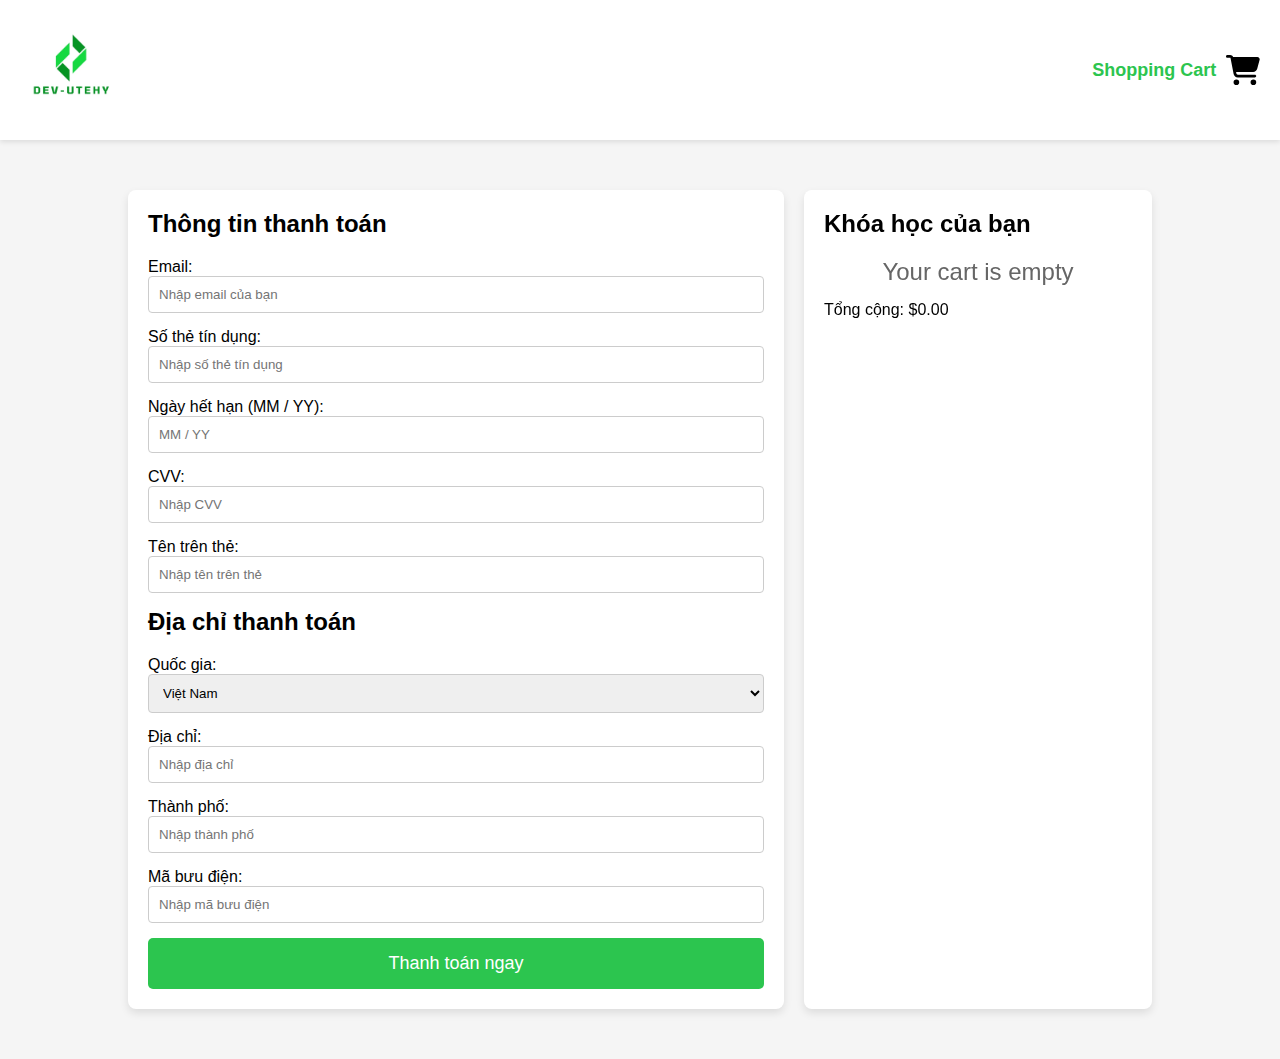
<file: 1Project4/CheckOutPage.html>
<!DOCTYPE html>
<html lang="en">
<head>
    <meta charset="UTF-8">
    <meta name="viewport" content="width=device-width, initial-scale=1.0">
    <title>Checkout Page</title>
    <link rel="stylesheet" href="style/CheckOutPages/CheckOutPages.css">
</head>
<body>

<!-- Phần banner checkout -->
<div class="banner-checkout">
    <!-- Logo bên trái -->
    <img src="img/DevUTEHY.jpg" alt="Company Logo" style="width: 100px;height: 100px;">
    
    <!-- Link trở về giỏ hàng với icon -->
    <a href="CartPages.html">
        Shopping Cart
        <img src="img/imgCoursePages/cart-shopping-solid (1).svg" alt="Giỏ hàng">
    </a>
</div>

<div class="container">
    <!-- Phần bên trái: Nhập thông tin thanh toán -->
    <div class="checkout-left">
        <h2>Thông tin thanh toán</h2>
        <form id="checkout-form">
            <label for="email">Email:</label>
            <input type="email" id="email" placeholder="Nhập email của bạn" required>

            <label for="card-number">Số thẻ tín dụng:</label>
            <input type="number" id="card-number" placeholder="Nhập số thẻ tín dụng" required>

            <label for="expiry-date">Ngày hết hạn (MM / YY):</label>
            <input type="text" id="expiry-date" placeholder="MM / YY" required>

            <label for="cvv">CVV:</label>
            <input type="text" id="cvv" placeholder="Nhập CVV" required>

            <label for="name-on-card">Tên trên thẻ:</label>
            <input type="text" id="name-on-card" placeholder="Nhập tên trên thẻ" required>

            <h2>Địa chỉ thanh toán</h2>
            <label for="country">Quốc gia:</label>
            <select id="country" required>
                <option value="vietnam">Việt Nam</option>
                <option value="us">Hoa Kỳ</option>
            </select>

            <label for="address">Địa chỉ:</label>
            <input type="text" id="address" placeholder="Nhập địa chỉ" required>

            <label for="city">Thành phố:</label>
            <input type="text" id="city" placeholder="Nhập thành phố" required>

            <label for="postal-code">Mã bưu điện:</label>
            <input type="text" id="postal-code" placeholder="Nhập mã bưu điện" required>

            <button type="submit">Thanh toán ngay</button>
        </form>
    </div>

    <!-- Phần bên phải: Hiển thị khóa học -->
    <div class="checkout-right">
        <h2>Khóa học của bạn</h2>
        <div class="order-summary" id="order-summary">
            <!-- Dữ liệu khóa học sẽ được hiển thị ở đây -->
        </div>

        <div class="total" id="total-amount">Tổng cộng: $0.00</div>
    </div>
</div>
<script src="script/CheckOutPages/CheckOut.js"></script>

</body>
</html>
</file>
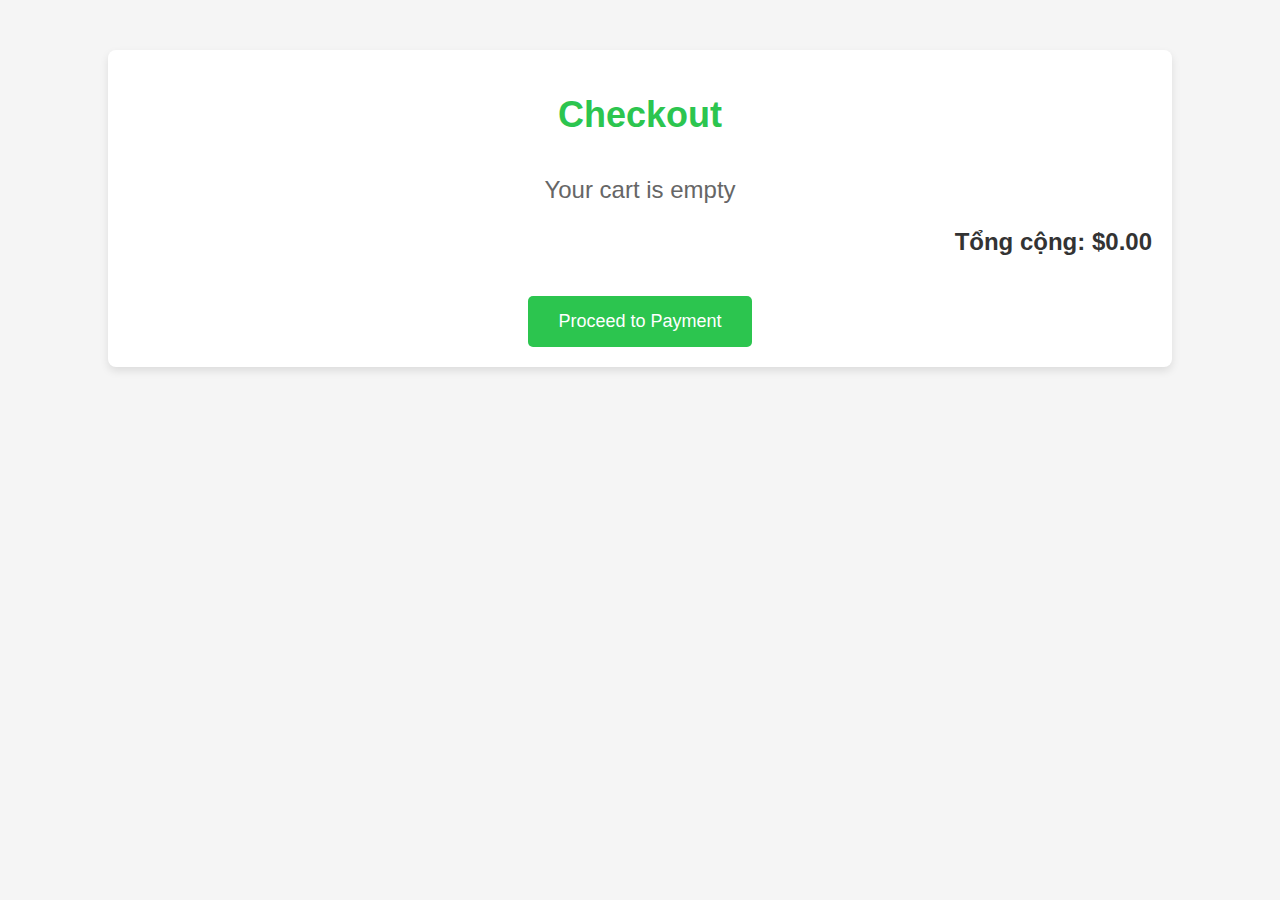
<file: 1Project4/CheckoutTest.html>
<!DOCTYPE html>
<html lang="en">
<head>
    <meta charset="UTF-8">
    <meta name="viewport" content="width=device-width, initial-scale=1.0">
    <title>Checkout</title>
    <style>
        body {
            font-family: Arial, sans-serif;
            background-color: #f5f5f5;
            margin: 0;
            padding: 0;
        }
        .checkout-container {
            width: 80%;
            margin: 50px auto;
            background-color: #fff;
            padding: 20px;
            border-radius: 8px;
            box-shadow: 0 4px 8px rgba(0, 0, 0, 0.1);
        }
        .checkout-header {
            text-align: center;
            margin-bottom: 40px;
        }
        .checkout-header h1 {
            font-size: 36px;
            color: #2cc54f;
        }
        .checkout-item {
            display: flex;
            align-items: center;
            padding: 15px 0;
            border-bottom: 1px solid #ddd;
        }
        .checkout-item img {
            width: 100px;
            height: auto;
        }
        .checkout-item-info {
            flex-grow: 1;
            margin-left: 20px;
        }
        .checkout-item-title {
            font-size: 18px;
            font-weight: bold;
            color: #333;
        }
        .checkout-item-quantity,
        .checkout-item-price {
            font-size: 16px;
            color: #777;
        }
        #total-amount {
            font-size: 24px;
            font-weight: bold;
            text-align: right;
            margin-top: 20px;
            color: #333;
        }
        .checkout-footer {
            text-align: center;
            margin-top: 40px;
        }
        .checkout-footer button {
            background-color: #2cc54f;
            color: white;
            font-size: 18px;
            padding: 15px 30px;
            border: none;
            border-radius: 5px;
            cursor: pointer;
        }
        .checkout-footer button:hover {
            background-color: #28a745;
        }
    </style>
</head>
<body>

<div class="checkout-container">
    <div class="checkout-header">
        <h1>Checkout</h1>
    </div>

    <!-- Danh sách sản phẩm trong giỏ hàng -->
    <div id="checkout-items"></div>

    <!-- Tổng tiền -->
    <div id="total-amount">Tổng cộng: $0.00</div>

    <!-- Nút thanh toán -->
    <div class="checkout-footer">
        <button onclick="proceedPayment()">Proceed to Payment</button>
    </div>
</div>

<script>
    // Hàm hiển thị dữ liệu giỏ hàng trên trang checkout
    function loadCheckoutItems() {
        let cart = JSON.parse(localStorage.getItem('courses')) || [];
        let checkoutContainer = document.getElementById("checkout-items");
        checkoutContainer.innerHTML = ""; // Xóa nội dung cũ

        if (cart.length === 0) {
            checkoutContainer.innerHTML = `<p style="text-align: center; font-size: 24px; color: #666;">Your cart is empty</p>`;
            return;
        }

        let totalAmount = 0;

        cart.forEach((item, index) => {
            let itemTotal = item.quantity * parseFloat(item.price.replace('$', ''));
            totalAmount += itemTotal;

            let itemHTML = `
                <div class="checkout-item">
                    <img src="${item.image}" alt="${item.name}">
                    <div class="checkout-item-info">
                        <div class="checkout-item-title">${item.name}</div>
                        <div class="checkout-item-quantity">Số lượng: ${item.quantity}</div>
                        <div class="checkout-item-price">Thành tiền: $${itemTotal.toFixed(2)}</div>
                    </div>
                </div>
            `;

            checkoutContainer.innerHTML += itemHTML;
        });

        document.getElementById("total-amount").innerText = `Tổng cộng: $${totalAmount.toFixed(2)}`;
    }

    // Hàm chuyển đến bước thanh toán
    function proceedPayment() {
        alert("Proceeding to payment... (this will be implemented later)");
    }

    // Gọi hàm loadCheckoutItems khi trang được tải
    window.onload = function() {
        loadCheckoutItems();
    };
</script>

</body>
</html>
</file>
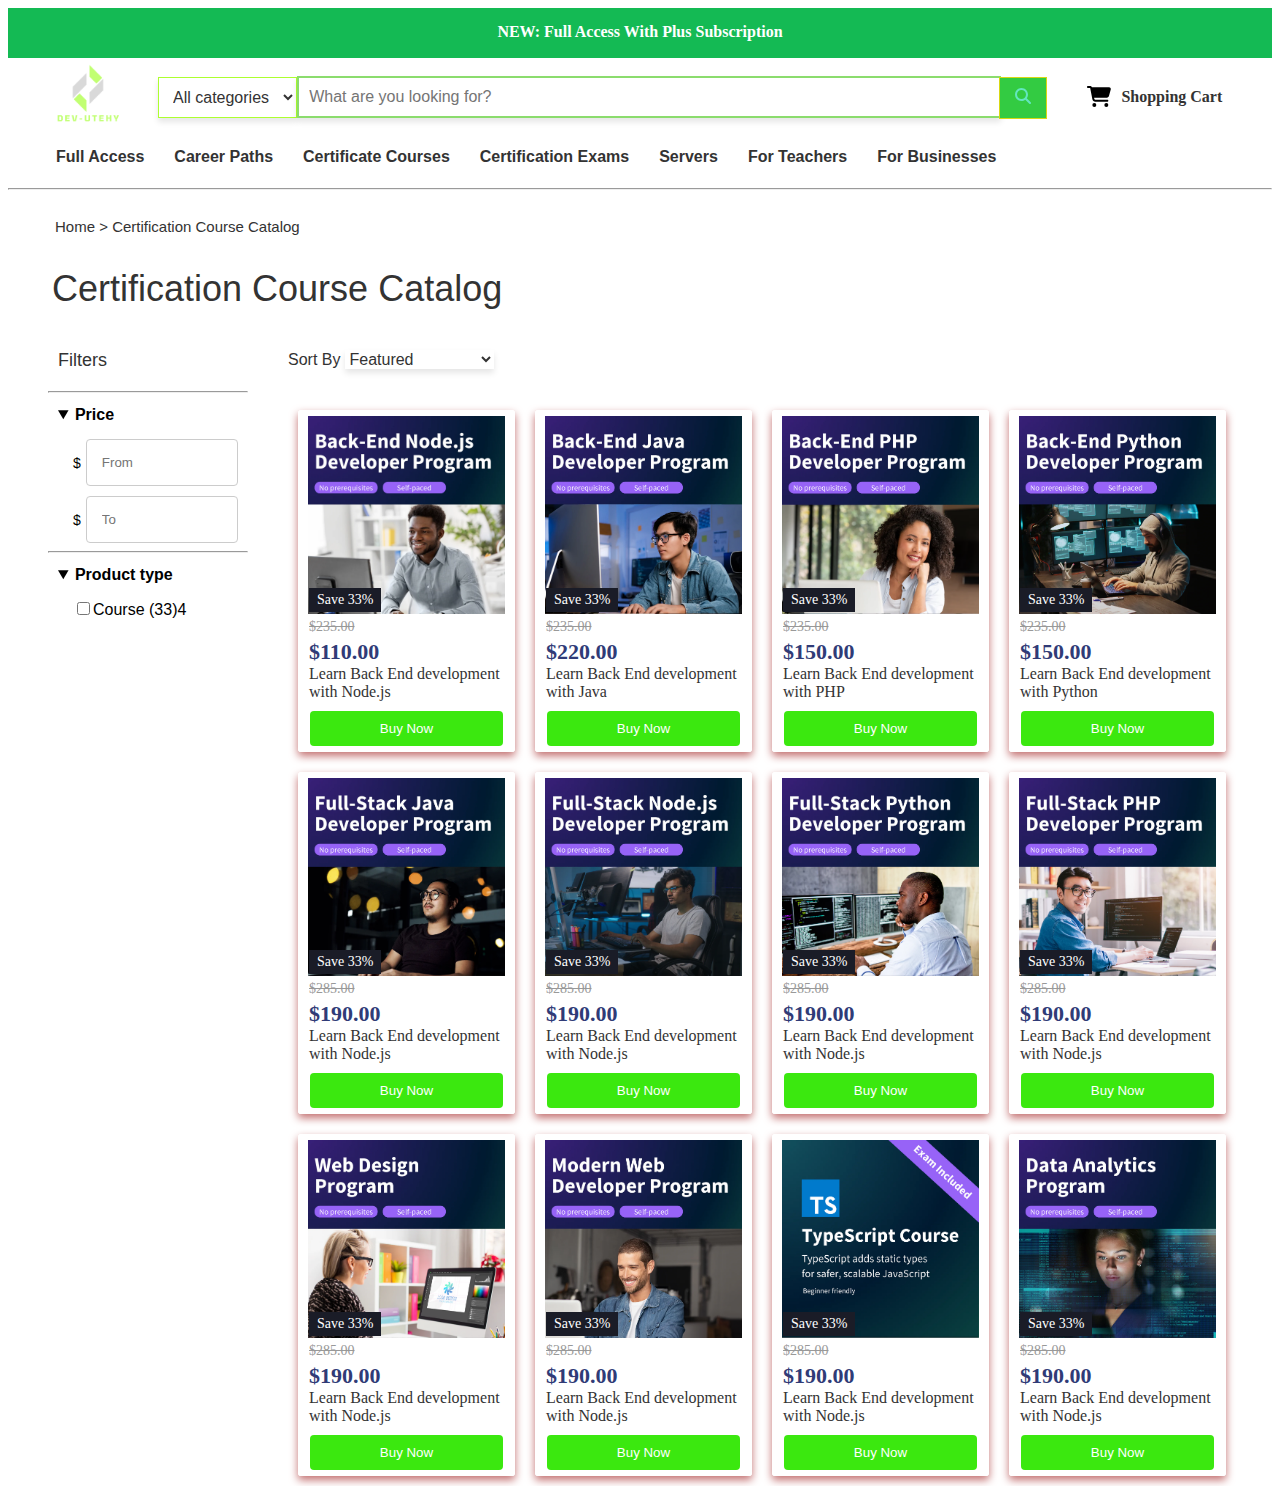
<file: 1Project4/CoursePages.html>
<!DOCTYPE html>
<html lang="en">
<head>
    <meta charset="UTF-8">
    <meta name="viewport" content="width=device-width, initial-scale=1.0">
    <title>Course Pages</title>

    <link rel="stylesheet" href="style/CoursePages/Banner.css">
</head>
<body>
    <div class="Banner-Course-Pages">
        <div class="Banner-Course-GioiThieu">
            <a style="font-weight: 700;color: #FFF;">NEW: Full Access With Plus Subscription</a>
        </div>
        <div class="Banner-Course-Menu">
            <a href="TutorialPages.html">
                <img src="img/Dev-UTEHY-Fotter-ThayDoi.png" alt="" style="width: 100px; margin-top: -10px; float: left; margin-left: 30px;" >
            </a>
            <div style="float: left; margin-left: 20px;margin-top: 19px;">
                <select style="padding: 10px; border: 1px solid greenyellow; background-color: white; color: #333; font-size: 16px; font-family: Arial, sans-serif; transition: border-color 0.3s ease, box-shadow 0.3s ease; box-shadow: 0 4px 6px rgba(0, 0, 0, 0.1); outline: none;cursor: pointer;">
                    <option selected>All categories</option>
                    <option disabled>---</option>
                    <option>Certification</option>
                    <option>Course</option>
                    <option>Subscription</option>
                </select>
                
            </div>
            <div style="float: left; margin-left: 10px;">
                <input type="text" placeholder="What are you looking for?" style="padding: 10.2px; width: 680px;margin-top: 18px;margin-left: -10px;  border: 2px solid #8bdc6d; font-size: 16px; font-family: Arial, sans-serif; box-shadow: 0 4px 6px rgba(0, 0, 0, 0.1); transition: border-color 0.3s ease, box-shadow 0.3s ease; outline: none;">
            </div>            
            <div style="float: left; margin-left: 10px;">
                <button style="background-color: #33cb42; border: 1px rgb(216, 216, 19) solid; padding: 10.2px 15px;margin-top: 19.2px;margin-left: -12px;cursor: pointer;">
                    <img src="img/imgCoursePages/magnifying-glass-solid.svg" alt="search" style="width: 16px;">
                </button>
            </div>
            <div style="float: left; margin-left: 20px;">
                <a href="#" style="margin-left: 20px;margin-top: 30px;float: left;">
                    <img src="img/imgCoursePages/cart-shopping-solid (1).svg" alt="cart" style="width: 24px;color: #33cb42;margin-top: -2px;float: left;">
                    <a href="CartPages.html" style="text-decoration: none;font-weight: bold;color: #333;margin-top: 30px;float: left;margin-left: 10px;">Shopping Cart</a>
                </a>
            </div>
        </div>
        <div class="Banner-Course-Menu-Chinh">
            <ul>
                <li><a href="#">Full Access</a></li>
                <li><a href="#">Career Paths</a></li>
                <li><a href="#">Certificate Courses</a></li>
                <li><a href="#">Certification Exams</a></li>
                <li><a href="#">Servers</a></li>
                <li><a href="#">For Teachers</a></li>
                <li><a href="#">For Businesses</a></li>
            </ul>
        </div>
        <hr>
    </div>

    <div class="TT-Course">
        <a href="" style="margin-left: 47px;">Home</a><a style="font-size: 15px;"> > </a><a href=""> Certification Course Catalog</a>
    </div>
    <div class="TT-Course-2">
        <a href="">Certification Course Catalog</a>
    </div>
    <div class="Content-Course">
        <div class="Content-Course-Left">
            <a href="#" style="text-decoration: none; font-family: Arial, Helvetica, sans-serif; color: #333; font-size: 18px; margin-left: 10px;">Filters</a>
            <!-- <hr style="width: 40px; margin-left: 10px; margin-right: 10px;"> -->
            <hr style="margin-top: 20px;">
            <!-- Filter Dropdown for Price -->
            <details open style="margin-left: 10px; font-family: Arial, Helvetica, sans-serif;">
                <summary style="font-size: 16px; padding: 5px 0; font-weight: bold;">Price</summary>
                <div style="margin-left: 15px; margin-top: 10px;">
                    <!-- Price Input Fields -->
                    <div style="display: flex; align-items: center; margin-bottom: 10px;">
                        <span style="font-size: 14px;">$</span>
                        <input type="number" placeholder="From" style="margin-left: 5px; padding: 15px; width: 120px; border: 1px solid #ccc; border-radius: 4px;">
                    </div>
                    <div style="display: flex; align-items: center;">
                        <span style="font-size: 14px;">$</span>
                        <input type="number" placeholder="To" style="margin-left: 5px; padding: 15px; width: 120px; border: 1px solid #ccc; border-radius: 4px;">
                    </div>
                </div>

            </details>
            <hr>
            <!-- Filter Dropdown for Product Type -->
            <details open style="margin-left: 10px; font-family: Arial, Helvetica, sans-serif;">
                <summary style="font-size: 16px;padding: 5px 0;font-weight: bold;">Product type</summary>
                <div style="margin-left: 15px; margin-top: 10px;">
                    <!-- Add your product type options here -->
                    <label><input type="checkbox" name="product-type" value="type1">Course (33)4</label>
                </div>
            </details>
        </div>
        
        <div class="Content-Course-Right">
            <a style="float: left;margin-top: 1px;">Sort By</a>
            <div style="float: left;margin-left: 5px;">
                <select style="padding: 0px; border: 0px; background-color: white; color: #333; font-size: 16px; font-family: Arial, sans-serif; transition: border-color 0.3s ease, box-shadow 0.3s ease; box-shadow: 0 4px 6px rgba(0, 0, 0, 0.1); outline: none;cursor: pointer;">
                    <option selected>Featured</option>
                    <option>Best selling</option>
                    <option>Aphabetically, A-Z</option>
                    <option>Aphabetically, Z-A</option>
                    <option>Price, low to high</option>
                    <option>Price, high to low</option>
                    <option>Date, old to new</option>
                    <option>Date, new to old</option>
                </select>
            </div>
        </div>

        <div class="Content-Course-Right-2" style="margin-top: 30px;">
            <div id="Product-1" class="Product-Course" style="width: 215px; border: 1px solid #FFF; border-radius: 2px; box-shadow: 0 4px 8px #c37070; text-align: center; transition: all 0.3s ease;">
                <div class="course-image" style="position: relative;">
                    <img class="course-img" id="course-Img" src="img/imgCoursePages/BackEnd-NodeJS.png" alt="Back-End Node.js Developer Program" style="width: 92%; border-radius: 2px; padding: 5px; transition: all 0.3s ease;">
                    <div style="position: absolute; top: 10px; left: 10px; background-color: #1a1c27; color: #fff; padding: 4px 8px; font-size: 14px;margin-top: 167px;">
                        Save 33%
                    </div>
                    <div class="course-pricing" style="margin: 16px 0;">
                        <span style="text-decoration: line-through; color: #999; font-size: 14px;float: left;margin-top: -20px;margin-left: 10px;">$235.00</span>
                        <span id="Price-Product-Course" style="font-size: 22px; color: #303b77; font-weight: bold; display: block;float: left; margin-left: 10px;">$110.00</span>
                    </div>
                    <div id="Name-Product-Course" class="course-description" style="font-size: 16px; color: #333; float: left; margin-left: 10px; text-align: left;">
                        Learn Back End development with Node.js
                    </div>
                    <button id="btn-product-1" onclick="addToCart('Name-Product-Course','Price-Product-Course', 1,'course-Img','btn-product-1');" class="buy-now-btn" style=" margin-top: 10px; padding: 10px 70px; background-color: #3be80f; color: #fff; border: none; border-radius: 4px;">Buy Now</button>
                </div>
            </div>
            
            <div id="Product-2" class="Product-Course" style="width: 215px; border: 1px solid #FFF; border-radius: 2px; box-shadow: 0 4px 8px #c37070; text-align: center; transition: all 0.3s ease;">
                <div class="course-image" style="position: relative;">
                    <img class="course-img" id="course-Img-BackEnd-Java" src="img/imgCoursePages/BackEnd-Java.png" alt="Back-End Node.js Developer Program" style="width: 92%; border-radius: 2px; padding: 5px; transition: all 0.3s ease;">
                    <div style="position: absolute; top: 10px; left: 10px; background-color: #1a1c27; color: #fff; padding: 4px 8px; font-size: 14px;margin-top: 167px;">
                        Save 33%
                    </div>
                    <div class="course-pricing" style="margin: 16px 0;">
                        <span style="text-decoration: line-through; color: #999; font-size: 14px;float: left;margin-top: -20px;margin-left: 10px;">$235.00</span>
                        <span id="Price-Product-Course-BackEnd-Java" style="font-size: 22px; color: #303b77; font-weight: bold; display: block;float: left; margin-left: 10px;">$220.00</span>
                    </div>
                    <div id="Name-Product-Course-BackEnd-Java" class="course-description" style="font-size: 16px; color: #333; float: left; margin-left: 10px; text-align: left;">
                        Learn Back End development with Java
                    </div>
                    <button id="btn-product-2" onclick="addToCart('Name-Product-Course-BackEnd-Java','Price-Product-Course-BackEnd-Java', 1,'course-Img-BackEnd-Java','btn-product-2');" class="buy-now-btn" style=" margin-top: 10px; padding: 10px 70px; background-color: #3be80f; color: #fff; border: none; border-radius: 4px;">Buy Now</button>
                </div>
            </div>

            <div id="Product-3" class="Product-Course" style="width: 215px; border: 1px solid #FFF; border-radius: 2px; box-shadow: 0 4px 8px #c37070; text-align: center; transition: all 0.3s ease;">
                <div class="course-image" style="position: relative;">
                    <img class="course-img" id="course-Img-BackEnd-PHP" src="img/imgCoursePages/BackEnd-PHP.png" alt="Back-End Node.js Developer Program" style="width: 92%; border-radius: 2px; padding: 5px; transition: all 0.3s ease;">
                    <div style="position: absolute; top: 10px; left: 10px; background-color: #1a1c27; color: #fff; padding: 4px 8px; font-size: 14px;margin-top: 167px;">
                        Save 33%
                    </div>
                    <div class="course-pricing" style="margin: 16px 0;">
                        <span style="text-decoration: line-through; color: #999; font-size: 14px;float: left;margin-top: -20px;margin-left: 10px;">$235.00</span>
                        <span id="Price-Product-Course-BackEnd-PHP" style="font-size: 22px; color: #303b77; font-weight: bold; display: block;float: left; margin-left: 10px;">$150.00</span>
                    </div>
                    <div id="Name-Product-Course-BackEnd-PHP" class="course-description" style="font-size: 16px; color: #333; float: left; margin-left: 10px; text-align: left;">
                        Learn Back End development with PHP
                    </div>
                    <button id="btn-product-3" onclick="addToCart('Name-Product-Course-BackEnd-PHP','Price-Product-Course-BackEnd-PHP', 1,'course-Img-BackEnd-PHP','btn-product-3');" class="buy-now-btn" style=" margin-top: 10px; padding: 10px 70px; background-color: #3be80f; color: #fff; border: none; border-radius: 4px;">Buy Now</button>
                </div>
            </div>

            <div id="Product-4" class="Product-Course" style="width: 215px; border: 1px solid #FFF; border-radius: 2px; box-shadow: 0 4px 8px #c37070; text-align: center; transition: all 0.3s ease;">
                <div class="course-image" style="position: relative;">
                    <img class="course-img" id="course-Img-BackEnd-Python" src="img/imgCoursePages/BackEnd-Python.png" alt="Back-End Node.js Developer Program" style="width: 92%; border-radius: 2px; padding: 5px; transition: all 0.3s ease;">
                    <div style="position: absolute; top: 10px; left: 10px; background-color: #1a1c27; color: #fff; padding: 4px 8px; font-size: 14px;margin-top: 167px;">
                        Save 33%
                    </div>
                    <div class="course-pricing" style="margin: 16px 0;">
                        <span style="text-decoration: line-through; color: #999; font-size: 14px;float: left;margin-top: -20px;margin-left: 10px;">$235.00</span>
                        <span id="Price-Product-Course-BackEnd-Python" style="font-size: 22px; color: #303b77; font-weight: bold; display: block;float: left; margin-left: 10px;">$150.00</span>
                    </div>
                    <div id="Name-Product-Course-BackEnd-Python" class="course-description" style="font-size: 16px; color: #333; float: left; margin-left: 10px; text-align: left;">
                        Learn Back End development with Python
                    </div>
                    <button id="btn-product-4" onclick="addToCart('Name-Product-Course-BackEnd-Python','Price-Product-Course-BackEnd-Python', 1,'course-Img-BackEnd-Python','btn-product-4');" class="buy-now-btn" style=" margin-top: 10px; padding: 10px 70px; background-color: #3be80f; color: #fff; border: none; border-radius: 4px;">Buy Now</button>
                </div>
            </div>

            <div class="Product-Course" style="width: 215px; border: 1px solid #FFF; border-radius: 2px; box-shadow: 0 4px 8px #c37070; text-align: center; transition: all 0.3s ease;">
                <div class="course-image" style="position: relative;">
                    <img class="course-img" src="img/imgCoursePages/Full-Stack-Java.png" alt="Back-End Node.js Developer Program" style="width: 92%; border-radius: 2px; padding: 5px; transition: all 0.3s ease;">
                    <div style="position: absolute; top: 10px; left: 10px; background-color: #1a1c27; color: #fff; padding: 4px 8px; font-size: 14px;margin-top: 167px;">
                        Save 33%
                    </div>
                    <div class="course-pricing" style="margin: 16px 0;">
                        <span style="text-decoration: line-through; color: #999; font-size: 14px;float: left;margin-top: -20px;margin-left: 10px;">$285.00</span>
                        <span style="font-size: 22px; color: #303b77; font-weight: bold; display: block;float: left; margin-left: 10px;">$190.00</span>
                    </div>
                    <div class="course-description" style="font-size: 16px; color: #333; float: left; margin-left: 10px; text-align: left;">
                        Learn Back End development with Node.js
                    </div>
                    <button class="buy-now-btn" style=" margin-top: 10px; padding: 10px 70px; background-color: #3be80f; color: #fff; border: none; border-radius: 4px; cursor: pointer;">Buy Now</button>
                </div>
            </div>

            <div class="Product-Course" style="width: 215px; border: 1px solid #FFF; border-radius: 2px; box-shadow: 0 4px 8px #c37070; text-align: center; transition: all 0.3s ease;">
                <div class="course-image" style="position: relative;">
                    <img class="course-img" src="img/imgCoursePages/Full-Stack-NodeJS.png" alt="Back-End Node.js Developer Program" style="width: 92%; border-radius: 2px; padding: 5px; transition: all 0.3s ease;">
                    <div style="position: absolute; top: 10px; left: 10px; background-color: #1a1c27; color: #fff; padding: 4px 8px; font-size: 14px;margin-top: 167px;">
                        Save 33%
                    </div>
                    <div class="course-pricing" style="margin: 16px 0;">
                        <span style="text-decoration: line-through; color: #999; font-size: 14px;float: left;margin-top: -20px;margin-left: 10px;">$285.00</span>
                        <span style="font-size: 22px; color: #303b77; font-weight: bold; display: block;float: left; margin-left: 10px;">$190.00</span>
                    </div>
                    <div class="course-description" style="font-size: 16px; color: #333; float: left; margin-left: 10px; text-align: left;">
                        Learn Back End development with Node.js
                    </div>
                    <button class="buy-now-btn" style=" margin-top: 10px; padding: 10px 70px; background-color: #3be80f; color: #fff; border: none; border-radius: 4px; cursor: pointer;">Buy Now</button>
                </div>
            </div>

            <div class="Product-Course" style="width: 215px; border: 1px solid #FFF; border-radius: 2px; box-shadow: 0 4px 8px #c37070; text-align: center; transition: all 0.3s ease;">
                <div class="course-image" style="position: relative;">
                    <img class="course-img" src="img/imgCoursePages/Full-Stack-Python.png" alt="Back-End Node.js Developer Program" style="width: 92%; border-radius: 2px; padding: 5px; transition: all 0.3s ease;">
                    <div style="position: absolute; top: 10px; left: 10px; background-color: #1a1c27; color: #fff; padding: 4px 8px; font-size: 14px;margin-top: 167px;">
                        Save 33%
                    </div>
                    <div class="course-pricing" style="margin: 16px 0;">
                        <span style="text-decoration: line-through; color: #999; font-size: 14px;float: left;margin-top: -20px;margin-left: 10px;">$285.00</span>
                        <span style="font-size: 22px; color: #303b77; font-weight: bold; display: block;float: left; margin-left: 10px;">$190.00</span>
                    </div>
                    <div class="course-description" style="font-size: 16px; color: #333; float: left; margin-left: 10px; text-align: left;">
                        Learn Back End development with Node.js
                    </div>
                    <button class="buy-now-btn" style=" margin-top: 10px; padding: 10px 70px; background-color: #3be80f; color: #fff; border: none; border-radius: 4px; cursor: pointer;">Buy Now</button>
                </div>
            </div>

            <div class="Product-Course" style="width: 215px; border: 1px solid #FFF; border-radius: 2px; box-shadow: 0 4px 8px #c37070; text-align: center; transition: all 0.3s ease;">
                <div class="course-image" style="position: relative;">
                    <img class="course-img" src="img/imgCoursePages/Full-Stack-PHP.png" alt="Back-End Node.js Developer Program" style="width: 92%; border-radius: 2px; padding: 5px; transition: all 0.3s ease;">
                    <div style="position: absolute; top: 10px; left: 10px; background-color: #1a1c27; color: #fff; padding: 4px 8px; font-size: 14px;margin-top: 167px;">
                        Save 33%
                    </div>
                    <div class="course-pricing" style="margin: 16px 0;">
                        <span style="text-decoration: line-through; color: #999; font-size: 14px;float: left;margin-top: -20px;margin-left: 10px;">$285.00</span>
                        <span style="font-size: 22px; color: #303b77; font-weight: bold; display: block;float: left; margin-left: 10px;">$190.00</span>
                    </div>
                    <div class="course-description" style="font-size: 16px; color: #333; float: left; margin-left: 10px; text-align: left;">
                        Learn Back End development with Node.js
                    </div>
                    <button class="buy-now-btn" style=" margin-top: 10px; padding: 10px 70px; background-color: #3be80f; color: #fff; border: none; border-radius: 4px; cursor: pointer;">Buy Now</button>
                </div>
            </div>

            <div class="Product-Course" style="width: 215px; border: 1px solid #FFF; border-radius: 2px; box-shadow: 0 4px 8px #c37070; text-align: center; transition: all 0.3s ease;">
                <div class="course-image" style="position: relative;">
                    <img class="course-img" src="img/imgCoursePages/Web-Design.png" alt="Back-End Node.js Developer Program" style="width: 92%; border-radius: 2px; padding: 5px; transition: all 0.3s ease;">
                    <div style="position: absolute; top: 10px; left: 10px; background-color: #1a1c27; color: #fff; padding: 4px 8px; font-size: 14px;margin-top: 167px;">
                        Save 33%
                    </div>
                    <div class="course-pricing" style="margin: 16px 0;">
                        <span style="text-decoration: line-through; color: #999; font-size: 14px;float: left;margin-top: -20px;margin-left: 10px;">$285.00</span>
                        <span style="font-size: 22px; color: #303b77; font-weight: bold; display: block;float: left; margin-left: 10px;">$190.00</span>
                    </div>
                    <div class="course-description" style="font-size: 16px; color: #333; float: left; margin-left: 10px; text-align: left;">
                        Learn Back End development with Node.js
                    </div>
                    <button class="buy-now-btn" style=" margin-top: 10px; padding: 10px 70px; background-color: #3be80f; color: #fff; border: none; border-radius: 4px; cursor: pointer;">Buy Now</button>
                </div>
            </div>

            <div class="Product-Course" style="width: 215px; border: 1px solid #FFF; border-radius: 2px; box-shadow: 0 4px 8px #c37070; text-align: center; transition: all 0.3s ease;">
                <div class="course-image" style="position: relative;">
                    <img class="course-img" src="img/imgCoursePages/Modern-Web.png" alt="Back-End Node.js Developer Program" style="width: 92%; border-radius: 2px; padding: 5px; transition: all 0.3s ease;">
                    <div style="position: absolute; top: 10px; left: 10px; background-color: #1a1c27; color: #fff; padding: 4px 8px; font-size: 14px;margin-top: 167px;">
                        Save 33%
                    </div>
                    <div class="course-pricing" style="margin: 16px 0;">
                        <span style="text-decoration: line-through; color: #999; font-size: 14px;float: left;margin-top: -20px;margin-left: 10px;">$285.00</span>
                        <span style="font-size: 22px; color: #303b77; font-weight: bold; display: block;float: left; margin-left: 10px;">$190.00</span>
                    </div>
                    <div class="course-description" style="font-size: 16px; color: #333; float: left; margin-left: 10px; text-align: left;">
                        Learn Back End development with Node.js
                    </div>
                    <button class="buy-now-btn" style=" margin-top: 10px; padding: 10px 70px; background-color: #3be80f; color: #fff; border: none; border-radius: 4px; cursor: pointer;">Buy Now</button>
                </div>
            </div>

            <div class="Product-Course" style="width: 215px; border: 1px solid #FFF; border-radius: 2px; box-shadow: 0 4px 8px #c37070; text-align: center; transition: all 0.3s ease;">
                <div class="course-image" style="position: relative;">
                    <img class="course-img" src="img/imgCoursePages/TypeScript-Course.png" alt="Back-End Node.js Developer Program" style="width: 92%; border-radius: 2px; padding: 5px; transition: all 0.3s ease;">
                    <div style="position: absolute; top: 10px; left: 10px; background-color: #1a1c27; color: #fff; padding: 4px 8px; font-size: 14px;margin-top: 167px;">
                        Save 33%
                    </div>
                    <div class="course-pricing" style="margin: 16px 0;">
                        <span style="text-decoration: line-through; color: #999; font-size: 14px;float: left;margin-top: -20px;margin-left: 10px;">$285.00</span>
                        <span style="font-size: 22px; color: #303b77; font-weight: bold; display: block;float: left; margin-left: 10px;">$190.00</span>
                    </div>
                    <div class="course-description" style="font-size: 16px; color: #333; float: left; margin-left: 10px; text-align: left;">
                        Learn Back End development with Node.js
                    </div>
                    <button class="buy-now-btn" style=" margin-top: 10px; padding: 10px 70px; background-color: #3be80f; color: #fff; border: none; border-radius: 4px; cursor: pointer;">Buy Now</button>
                </div>
            </div>

            <div class="Product-Course" style="width: 215px; border: 1px solid #FFF; border-radius: 2px; box-shadow: 0 4px 8px #c37070; text-align: center; transition: all 0.3s ease;">
                <div class="course-image" style="position: relative;">
                    <img class="course-img" src="img/imgCoursePages/Data-Analytics.png" alt="Back-End Node.js Developer Program" style="width: 92%; border-radius: 2px; padding: 5px; transition: all 0.3s ease;">
                    <div style="position: absolute; top: 10px; left: 10px; background-color: #1a1c27; color: #fff; padding: 4px 8px; font-size: 14px;margin-top: 167px;">
                        Save 33%
                    </div>
                    <div class="course-pricing" style="margin: 16px 0;">
                        <span style="text-decoration: line-through; color: #999; font-size: 14px;float: left;margin-top: -20px;margin-left: 10px;">$285.00</span>
                        <span style="font-size: 22px; color: #303b77; font-weight: bold; display: block;float: left; margin-left: 10px;">$190.00</span>
                    </div>
                    <div class="course-description" style="font-size: 16px; color: #333; float: left; margin-left: 10px; text-align: left;">
                        Learn Back End development with Node.js
                    </div>
                    <button class="buy-now-btn" style=" margin-top: 10px; padding: 10px 70px; background-color: #3be80f; color: #fff; border: none; border-radius: 4px; cursor: pointer;">Buy Now</button>
                </div>
            </div>
        </div>
    </div>
    <script src="script/CoursePages/hoverProduct.js"></script>
    <script src="script/CoursePages/addToCart.js"></script>
</body>
</html>
</file>
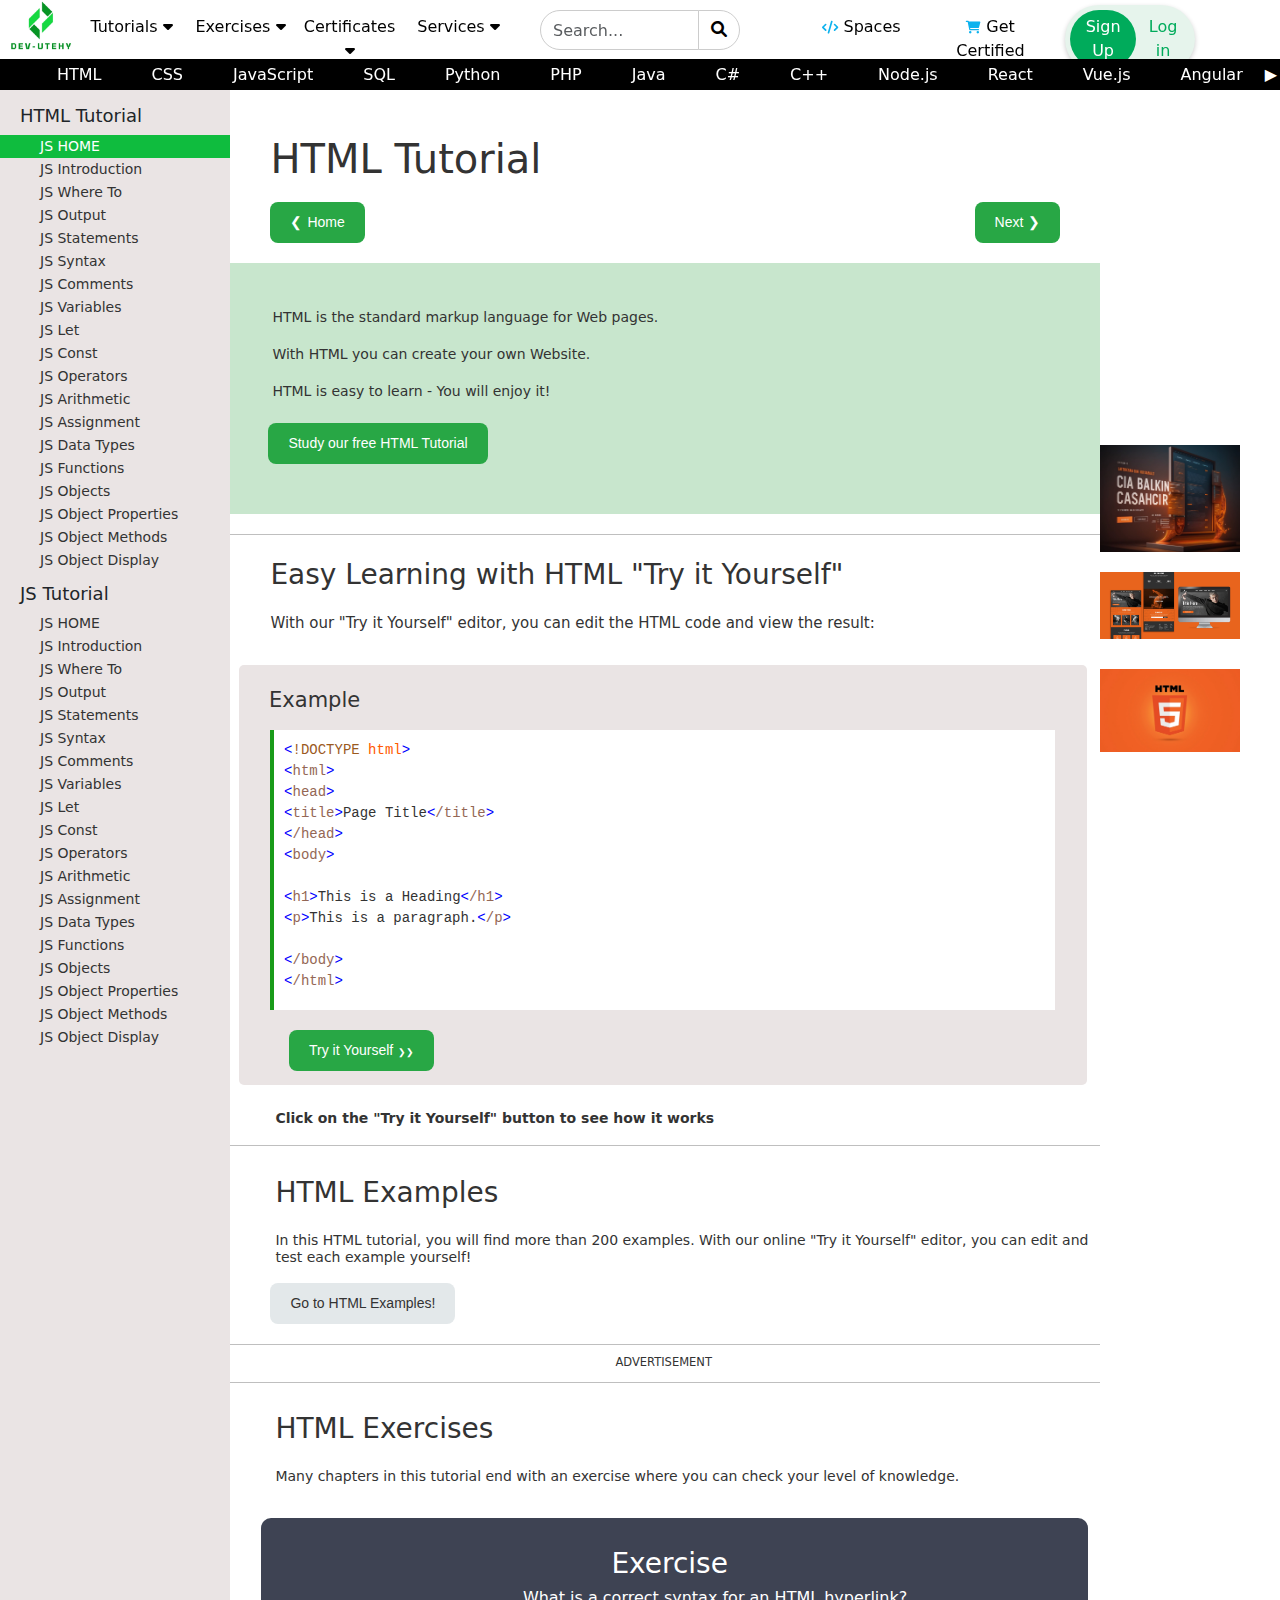
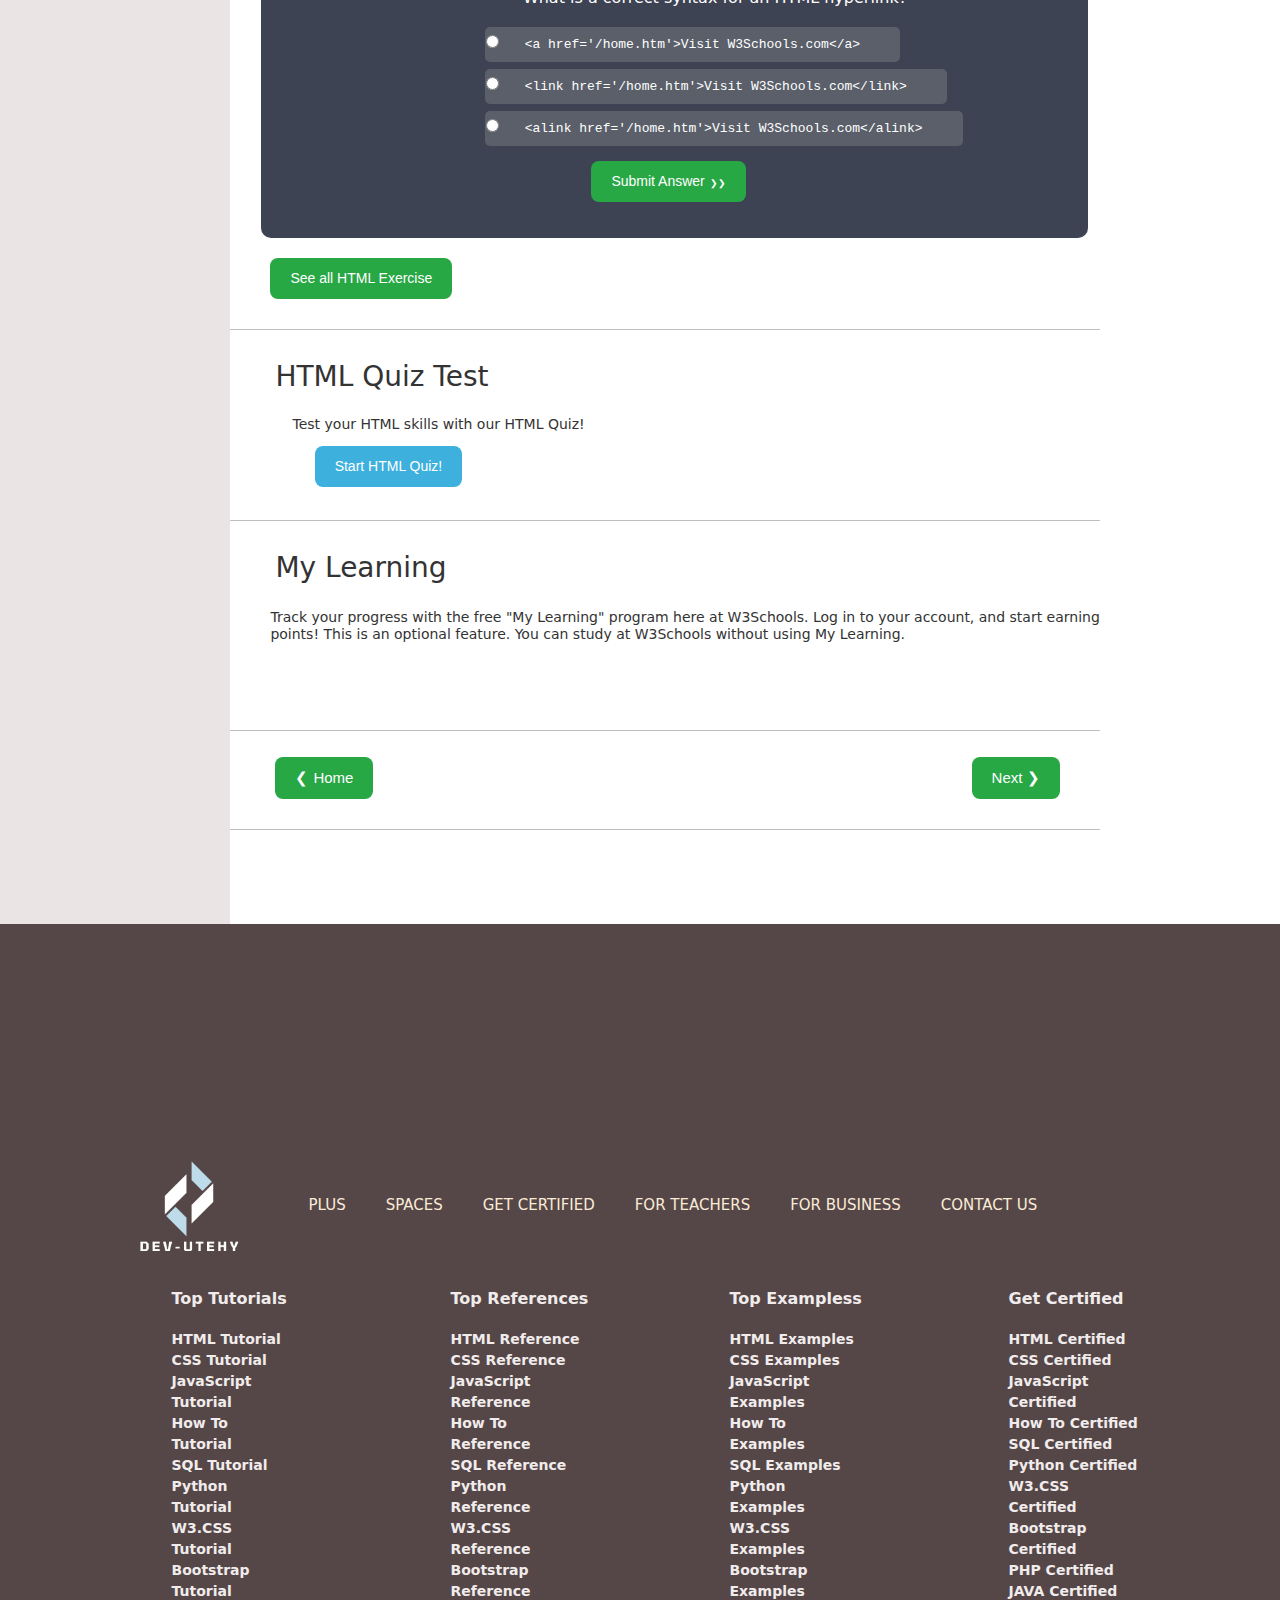
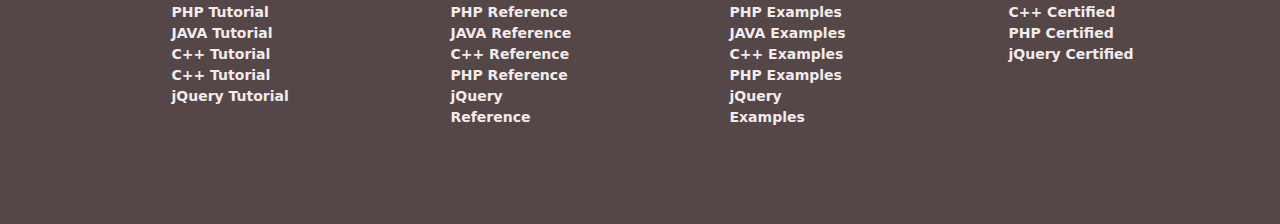
<file: 1Project4/TutorialPages.html>
<!DOCTYPE html>
<html lang="en">

<head>
  <meta charset="UTF-8">
  <meta name="viewport" content="width=device-width, initial-scale=1.0">
  <title></title>
  <link href="https://cdn.jsdelivr.net/npm/bootstrap@5.3.3/dist/css/bootstrap.min.css" rel="stylesheet"
    integrity="sha384-QWTKZyjpPEjISv5WaRU9OFeRpok6YctnYmDr5pNlyT2bRjXh0JMhjY6hW+ALEwIH" crossorigin="anonymous">
  <link href="https://cdn.jsdelivr.net/npm/bootstrap@5.3.0-alpha1/dist/css/bootstrap.min.css" rel="stylesheet">
  <link rel="stylesheet" href="https://cdnjs.cloudflare.com/ajax/libs/font-awesome/6.0.0-beta3/css/all.min.css">

  <link rel="stylesheet" href="style/Banner.css">
  <link rel="stylesheet" href="style/TutorialPages/Section-TutorialPages.css">
  <link rel="stylesheet" href="style/TutorialPages/Menu-Tutorial-Pages.css">
  <link rel="stylesheet" href="style/TutorialPages/Content-Tutorial-Pages.css">
  <link rel="stylesheet" href="style/Footer.css">
</head>

<body>
  <!-- Banner -->
  <div class="container-fuild">
    <div
      class="laptop-view-banner col-sm-12 col-md-12 col-lg-12 col-xl-12 d-none d-sm-block d-md-block d-lg-block d-xl-block position-fixed top-0 ">
      <div class="banner-top-1-danhmuc col-xl-12" style="overflow: hidden;">
        <div class="col-xl-1 h-100" style=" float: left; width: 80px;">
          <a href="">
            <img src="img/DevUTEHY.jpg" alt="" srcset="" style="width: 100%;margin-top: -10px;">
          </a>
        </div>
        <div class="col-xl-4 h-100" style="background-color: rgb(126, 126, 172); float: left; width: 420px;">
          <div class="menu">
            <ul>
              <li><a href="indexHomePage.html">Tutorials <i class="fa-solid fa-caret-down"></i></a>
              </li>
              <li><a href="indexProductCategoryPage.html">Exercises <i class="fa-solid fa-caret-down"></i></a>
              </li>
              <li><a href="indexBlogs.html">Certificates <i class="fa-solid fa-caret-down"></i></a>
              </li>
              <li><a href="LINK5">Services <i class="fa-solid fa-caret-down"></i></a>
              </li>
            </ul>
          </div>
        </div>
        <div class="col-xl-3 h-100" style=" float: left; width: 300px;">
          <div class="input-group" style="margin-top: -10px;margin-left: 20px; width: 200px;">
            <input type="text" class="form-control" placeholder="Search..." aria-label="Search"
              style="border-top-left-radius: 20px; border-bottom-left-radius: 20px;">
            <button class="btn btn-outline-secondary" type="button"
              style="border-top-right-radius: 20px; border-bottom-right-radius: 20px;">
              <i class="fa-solid fa-magnifying-glass"></i>
            </button>
          </div>
        </div>
        <div class="col-xl-4 h-100" style=" float: left; width: 456px;">
          <div class="menuSpacesAndCart">
            <ul>
              <li><a href="#Spaces"><i class="fa-solid fa-code"
                    style="color: rgb(13, 178, 238);font-size: 13px;"></i> Spaces</a>
              </li>
              <li><a href="CoursePages.html"><i class="fa-solid fa-cart-shopping"
                    style="color: rgb(13, 178, 238);font-size: 13px;"></i> Get Certified</a>
              </li>
            </ul>
          </div>
          <div class="Login">
            <div class="button-container">
              <button class="button sign-up">Sign Up</button>
              <button class="button log-in">Log in</button>
            </div>
          </div>
        </div>
      </div>
      <div class="banner-top-2-congnghe col-xl-12">
        <div class="menu-container" style="width: 95%;">
          <button class="arrow left-arrow hidden" onclick="scrollToLeft()">&#9664;</button> <!-- Mặc định bị ẩn -->
          <div class="menuCongNghe">
            <ul>
              <li>HTML</li>
              <li>CSS</li>
              <li>JavaScript</li>
              <li>SQL</li>
              <li>Python</li>
              <li>PHP</li>
              <li>Java</li>
              <li>C#</li>
              <li>C++</li>
              <li>Node.js</li>
              <li>React</li>
              <li>Vue.js</li>
              <li>Angular</li>
              <li>HTML</li>
              <li>CSS</li>
              <li>JavaScript</li>
              <li>SQL</li>
              <li>Python</li>
              <li>PHP</li>
              <li>Java</li>
              <li>C#</li>
              <li>C++</li>
              <li>Node.js</li>
              <li>React</li>
              <li>Vue.js</li>
              <li>Angular</li>
            </ul>
          </div>
          <button class="arrow right-arrow" onclick="scrollToRight()">&#9654;</button>
        </div>
      </div>
    </div>
  </div>



  <!-- Section Menu and Content -->
  <div class="section" id="section-TutorialPages"
    style="background: linear-gradient(to right, #33d951, #7f8a8f, #e2e44b);margin-top: 90px;">
    <div class="row w-100 h-100">

      <!-- Menu -->
      <div class="Menu-Tutorial-Pages">
        <h2>HTML Tutorial</h2>
        <ul>
          <li><a class="Menu-Tutorial-active" href="#" style="color: white;">JS HOME</a></li>
          <li><a href="#1">JS Introduction</a></li>
          <li><a href="#2">JS Where To</a></li>
          <li><a href="#3">JS Output</a></li>
          <li><a href="#">JS Statements</a>
          <li><a href="#">JS Syntax</a></li>
          <li><a href="#">JS Comments</a></li>
          <li><a href="#">JS Variables</a></li>
          <li><a href="#">JS Let</a></li>
          <li><a href="#">JS Const</a></li>
          <li><a href="#">JS Operators</a></li>
          <li><a href="#">JS Arithmetic</a></li>
          <li><a href="#">JS Assignment</a></li>
          <li><a href="#">JS Data Types</a></li>
          <li><a href="#">JS Functions</a></li>
          <li><a href="#">JS Objects</a></li>
          <li><a href="#">JS Object Properties</a></li>
          <li><a href="#">JS Object Methods</a></li>
          <li><a href="#">JS Object Display</a></li>
        </ul>
        <h2>JS Tutorial</h2>
        <ul>
          <li><a href="#">JS HOME</a></li>
          <li><a href="#">JS Introduction</a></li>
          <li><a href="#">JS Where To</a></li>
          <li><a href="#">JS Output</a></li>
          <li><a href="#">JS Statements</a></li>
          <li><a href="#">JS Syntax</a></li>
          <li><a href="#">JS Comments</a></li>
          <li><a href="#">JS Variables</a></li>
          <li><a href="#">JS Let</a></li>
          <li><a href="#">JS Const</a></li>
          <li><a href="#">JS Operators</a></li>
          <li><a href="#">JS Arithmetic</a></li>
          <li><a href="#">JS Assignment</a></li>
          <li><a href="#">JS Data Types</a></li>
          <li><a href="#">JS Functions</a></li>
          <li><a href="#">JS Objects</a></li>
          <li><a href="#">JS Object Properties</a></li>
          <li><a href="#">JS Object Methods</a></li>
          <li><a href="#">JS Object Display</a></li>
        </ul>
      </div>

      <!-- Content -->
      <div class="Content-Tutorial-Pages">
        <div class="Content-Tutorial-left">
          <div style="width: 100%;height: auto;background-color: #FFF;margin-top: 30px;">
            <a style="font-size: 40px;margin-left: 40px;color: #333;">HTML Tutorial</a>
          </div>
          <div class="Content-button">
            <a href="#home" class="btn-home btn-Custom-Content-Tutorial">Home</a>
            <a href="#next" class="btn-next btn-Custom-Content-Tutorial">Next</a>
          </div>
          <div class="Content-Data-Home">
            <h6>HTML is the standard markup language for Web pages.</h6>
            <h6>With HTML you can create your own Website.</h6>
            <h6>HTML is easy to learn - You will enjoy it!</h6>
            <a href="#" class="btn-Study btn-Custom-Content-Tutorial" style="margin-left: 0px;">Study our free HTML
              Tutorial</a>
          </div>
          <div class="Content-Data-Home-2">
            <hr class="full-width">
            <a style="color: #333;">Easy Learning with HTML "Try it Yourself"</a>
            <h6 style="margin-top: 18px;">With our "Try it Yourself" editor, you can edit the HTML code and view the
              result:</h6>
          </div>
          <div class="Content-Data-Home-3">
            <a style="color: #333;">Example</a>
            <div
              style="width: 785px;height: 280px;background-color: #FFF; margin-left: 31px;margin-top: 25px;border-left: 4px rgb(25, 155, 25) solid;">
              <code style="font-size: 14px; padding-left: 10px; margin-top: 10px; float: left;">
                <span style="color: blue;">&lt;</span><span style="color: rgb(155, 90, 30);">!DOCTYPE</span> <span style="color: rgb(255, 89, 0);">html</span><span style="color: blue;">&gt;</span><br>
                <span style="color: blue;">&lt;</span><span style="color: rgb(148, 103, 85);">html</span><span style="color: blue;">&gt;</span><br>
                <span style="color: blue;">&lt;</span><span style="color: rgb(148, 103, 85);">head</span><span style="color: blue;">&gt;</span><br>
                <span style="color: blue;">&lt;</span><span style="color: rgb(148, 103, 85);">title</span><span style="color: blue;">&gt;</span><span style="color: #333;">Page Title</span><span style="color: blue;">&lt;</span><span style="color: rgb(148, 103, 85);">/title</span><span style="color: blue;">&gt;</span><br>
                <span style="color: blue;">&lt;</span><span style="color: rgb(148, 103, 85);">/head</span><span style="color: blue;">&gt;</span><br>
                <span style="color: blue;">&lt;</span><span style="color: rgb(148, 103, 85);">body</span><span style="color: blue;">&gt;</span><br><br>
                <span style="color: blue;">&lt;</span><span style="color: rgb(148, 103, 85);">h1</span><span style="color: blue;">&gt;</span><span style="color: #333;">This is a Heading</span><span style="color: blue;">&lt;</span><span style="color: rgb(148, 103, 85);">/h1</span><span style="color: blue;">&gt;</span><br>
                <span style="color: blue;">&lt;</span><span style="color: rgb(148, 103, 85);">p</span><span style="color: blue;">&gt;</span><span style="color: #333;">This is a paragraph.</span><span style="color: blue;">&lt;</span><span style="color: rgb(148, 103, 85);">/p</span><span style="color: blue;">&gt;</span><br><br>
                <span style="color: blue;">&lt;</span><span style="color: rgb(148, 103, 85);">/body</span><span style="color: blue;">&gt;</span><br>
                <span style="color: blue;">&lt;</span><span style="color: rgb(148, 103, 85);">/html</span><span style="color: blue;">&gt;</span><br>
            </code>
              <a href="#" class="btn-TryItYourSelf btn-Custom-Content-Tutorial"
                style="margin-left: -222px;margin-top: 300px;font-size: 14px;font-weight: 500;">Try it Yourself</a>
            </div>
          </div>
          <div class="Content-Data-Home-4">
            <h6>Click on the "Try it Yourself" button to see how it works</h6>
            <hr class="full-width" style="margin-top: 10px;">
            <a style="color: #333;">HTML Examples</a>
            <h6 style="margin-top: 18px;font-weight: 500;">In this HTML tutorial, you will find more than 200 examples.
              With our online "Try it Yourself" editor, you can edit and test each example yourself!</h6>
            <a href="#" class="btn-Custom-Content-Tutorial"
              style="margin-left: 40px;font-size: 14px;font-weight: 500;background-color: #e3e8ea;color: #333;">Go to
              HTML Examples!</a>
            <hr class="full-width" style="margin-top: 10px;">
            <h6 style="font-size: 11.5px;font-weight: 400;margin-left: 385px;margin-top: -5px;">ADVERTISEMENT</h6>
            <hr class="full-width" style="margin-top: 4px;">
            <a style="color: #333;">HTML Exercises</a>
            <h6 style="margin-top: 18px;font-weight: 500;">Many chapters in this tutorial end with an exercise where you
              can check your level of knowledge.</h6>
            <div
              style="width: 95%;height: 320px;background-color: #3e4353; margin-left: 31px;margin-top: 25px;border-radius: 10px;float: left;">
              <a style="color: white;margin-top: 25px;margin-left: 350px;">Exercise</a>
              <h6
                style="margin-top: 70px;margin-left: -205px;font-weight: 500;float: left;font-size: 16px;color: #FFF;">
                What is a correct syntax for an HTML hyperlink?</h6>
              <div style="float: left;width: 100%;">

                <div style="margin-left: 225px; margin-top: -20px;">
                  <input type="radio" id="option1" name="html-syntax" style="margin-right: 10px;position: relative;">
                  <label for="option1" style="color: white;margin-left: -40px;">
                    <code
                      style="background-color: #5a5f6a; color: white; padding: 10px 40px; border-radius: 5px;font-size: 13px;">
                    &lt;a href='/home.htm'&gt;Visit W3Schools.com&lt;/a&gt;
                  </code>
                  </label>
                </div>

                <div style="margin-left: 225px; margin-top: -30px;">
                  <input type="radio" id="option2" name="html-syntax" style="margin-right: 10px;position: relative;">
                  <label for="option2" style="color: white;margin-left: -40px;">
                    <code
                      style="background-color: #5a5f6a; color: white; padding: 10px 40px; border-radius: 5px;font-size: 13px;">
                    &lt;link href='/home.htm'&gt;Visit W3Schools.com&lt;/link&gt;
                  </code>
                  </label>
                </div>

                <div style="margin-left: 225px; margin-top: -30px;">
                  <input type="radio" id="option3" name="html-syntax" style="margin-right: 10px;position: relative;">
                  <label for="option3" style="color: white;margin-left: -40px;">
                    <code
                      style="background-color: #5a5f6a; color: white; padding: 10px 40px; border-radius: 5px;font-size: 13px;">
                    &lt;alink href='/home.htm'&gt;Visit W3Schools.com&lt;/alink&gt;
                  </code>
                  </label>
                </div>
                <a href="#" class="btn-TryItYourSelf btn-Custom-Content-Tutorial"
              style="margin-left: 40px;font-size: 14px;font-weight: 500;background-color: #28a745;color: #ffffff;margin-left: 330px;">Submit Answer</a>
              </div>
            </div>
            <a href="#" class="btn-Custom-Content-Tutorial"
            style="margin-left: 40px;font-size: 14px;font-weight: 500;background-color: #28a745;color: #ffffff;margin-top: 20px;">See all HTML Exercise</a>
            <hr class="full-width" style="margin-top: 20px;">
            <a style="color: #333;">HTML Quiz Test</a>
            <h6 style="margin-top: 70px;font-weight: 500;margin-left: -196px;">
              Test your HTML skills with our HTML Quiz!
            </h6>
            <a href="#" class="btn-Custom-Content-Tutorial"
            style="margin-left: -270px;margin-top: 100px;font-size: 14px;font-weight: 500;background-color: #3db0de;color: #ffffff;">Start HTML Quiz!</a>
            <hr class="full-width" style="margin-top: 80px;">
            <a style="color: #333;">My Learning</a>
            <h6 style="margin-top: 20px;font-weight: 500;margin-left: 40px;">
              Track your progress with the free "My Learning" program here at W3Schools. Log in to your account, and start earning points! This is an optional feature. You can study at W3Schools without using My Learning.
            </h6>
            <hr class="full-width" style="margin-top: 80px;">
            <div class="Content-button" style="margin-bottom: 100px;">
              <a href="#home" class="btn-home btn-Custom-Content-Tutorial" style="font-size: 15px;">Home</a>
              <a href="#next" class="btn-next btn-Custom-Content-Tutorial" style="font-size: 15px;float: right;">Next</a>
            </div>
            <hr class="full-width" style="margin-top: -80px;">
          </div>
        </div>
        <div class="Content-Tutorial-right">
          <img src="img/image1.png" alt="" style="width: 100%;margin-top: 160px;">
          <img src="img/image2.png" alt="" style="width: 100%;margin-top: 20px;">
          <img src="img/image0.png" alt="" style="width: 100%;margin-top: 30px;">
        </div>
      </div>


    </div>
  </div>



  <!-- Footer -->
  <div class="section container-fuild" id="section8">
    <div class="row col-12 d-flex" style="width: 100%;">
      <div class="col" style="height: 200px; margin-top: -300px;padding-left: 120px; padding-top: 60px;">
        <div style="float: left;">
          <a href="">
            <img id="hover-image" src="img/Dev-UTEHY.png" alt="" width="160px;">
          </a>
        </div>
        <div class="FooterTop">
          <a class="aFooter">PLUS</a>
          <a class="aFooter">SPACES</a>
          <a class="aFooter">GET CERTIFIED</a>
          <a class="aFooter">FOR TEACHERS</a>
          <a class="aFooter">FOR BUSINESS</a>
          <a class="aFooter">CONTACT US</a>
        </div>
      </div>
    </div>
    <div class="row d-flex"
      style="width: 100%; height: 250px;margin-left: -1245px; margin-top: 40px;padding-left: 140px;">
      <div class="row container-fuild">
        <div class="col-xl-3" style="height: 100%;">
          <div style="height: 40px;">
            <h6 style="font-weight: bold; color: rgb(241, 236, 236);">Top Tutorials</h6>
          </div>
          <div class="ND-Footer-1">
            <div>
              <a>HTML Tutorial</a>
            </div>
            <div>
              <a>CSS Tutorial</a>
            </div>
            <div>
              <a>JavaScript Tutorial</a>
            </div>
            <div>
              <a>How To Tutorial</a>
            </div>
            <div>
              <ax>SQL Tutorial</ax>
            </div>
            <div>
              <a>Python Tutorial</a>
            </div>
            <div>
              <a>W3.CSS Tutorial</a>
            </div>
            <div>
              <a>Bootstrap Tutorial</a>
            </div>
            <div>
              <a>PHP Tutorial</a>
            </div>
            <div>
              <a>JAVA Tutorial</a>
            </div>
            <div>
              <a>C++ Tutorial</a>
            </div>
            <div>
              <a>C++ Tutorial</a>
            </div>
            <div>
              <a>jQuery Tutorial</a>
            </div>
          </div>
        </div>
        <div class="col-xl-3" style="height: 100%;">
          <div style="height: 40px;">
            <h6 style="font-weight: bold; color: rgb(241, 236, 236);">Top References</h6>
          </div>
          <div class="ND-Footer-2">
            <div>
              <a>HTML Reference</a>
            </div>
            <div>
              <a>CSS Reference</a>
            </div>
            <div>
              <a>JavaScript Reference</a>
            </div>
            <div>
              <a>How To Reference</a>
            </div>
            <div>
              <ax>SQL Reference</ax>
            </div>
            <div>
              <a>Python Reference</a>
            </div>
            <div>
              <a>W3.CSS Reference</a>
            </div>
            <div>
              <a>Bootstrap Reference</a>
            </div>
            <div>
              <a>PHP Reference</a>
            </div>
            <div>
              <a>JAVA Reference</a>
            </div>
            <div>
              <a>C++ Reference</a>
            </div>
            <div>
              <a>PHP Reference</a>
            </div>
            <div>
              <a>jQuery Reference</a>
            </div>
          </div>
        </div>
        <div class="col-xl-3" style="height: 100%;">
          <div style="height: 40px;">
            <h6 style="font-weight: bold; color: rgb(241, 236, 236);">Top Exampless</h6>
          </div>
          <div class="ND-Footer-2">
            <div>
              <a>HTML Examples</a>
            </div>
            <div>
              <a>CSS Examples</a>
            </div>
            <div>
              <a>JavaScript Examples</a>
            </div>
            <div>
              <a>How To Examples</a>
            </div>
            <div>
              <ax>SQL Examples</ax>
            </div>
            <div>
              <a>Python Examples</a>
            </div>
            <div>
              <a>W3.CSS Examples</a>
            </div>
            <div>
              <a>Bootstrap Examples</a>
            </div>
            <div>
              <a>PHP Examples</a>
            </div>
            <div>
              <a>JAVA Examples</a>
            </div>
            <div>
              <a>C++ Examples</a>
            </div>
            <div>
              <a>PHP Examples</a>
            </div>
            <div>
              <a>jQuery Examples</a>
            </div>
          </div>
        </div>
        <div class="col-xl-3" style="height: 100%;">
          <div style="height: 40px;">
            <h6 style="font-weight: bold; color: rgb(241, 236, 236);">Get Certified</h6>
          </div>
          <div class="ND-Footer-2">
            <div>
              <a>HTML Certified</a>
            </div>
            <div>
              <a>CSS Certified</a>
            </div>
            <div>
              <a>JavaScript Certified</a>
            </div>
            <div>
              <a>How To Certified</a>
            </div>
            <div>
              <ax>SQL Certified</ax>
            </div>
            <div>
              <a>Python Certified</a>
            </div>
            <div>
              <a>W3.CSS Certified</a>
            </div>
            <div>
              <a>Bootstrap Certified</a>
            </div>
            <div>
              <a>PHP Certified</a>
            </div>
            <div>
              <a>JAVA Certified</a>
            </div>
            <div>
              <a>C++ Certified</a>
            </div>
            <div>
              <a>PHP Certified</a>
            </div>
            <div>
              <a>jQuery Certified</a>
            </div>
          </div>
        </div>
      </div>
    </div>

  </div>

  <script src="script/Banner.js"></script>
  <script src="script/TutorialPages/MenuTutorialClick.js"></script>
  <script src="script/Footer.js"></script>
  <script src="https://cdn.jsdelivr.net/npm/bootstrap@5.3.3/dist/js/bootstrap.bundle.min.js"
    integrity="sha384-YvpcrYf0tY3lHB60NNkmXc5s9fDVZLESaAA55NDzOxhy9GkcIdslK1eN7N6jIeHz"
    crossorigin="anonymous"></script>
</body>

</html>
</file>
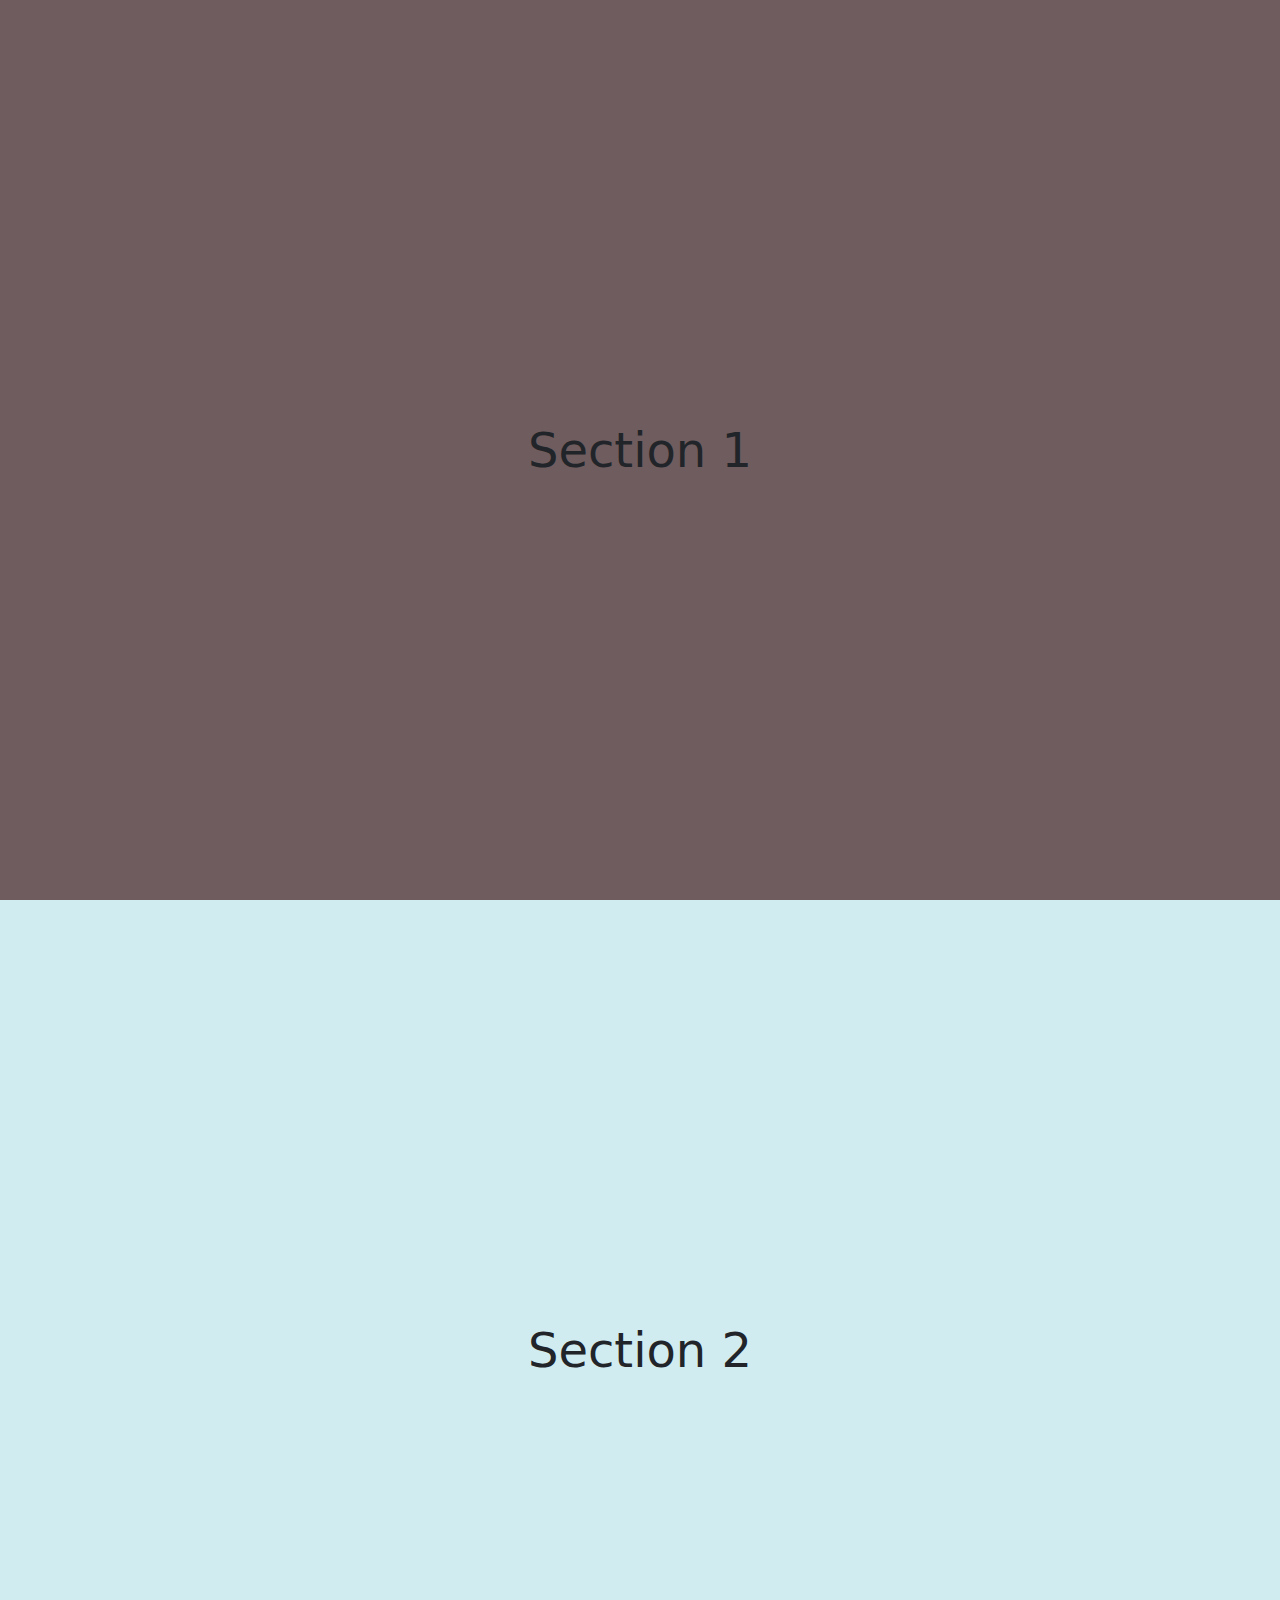
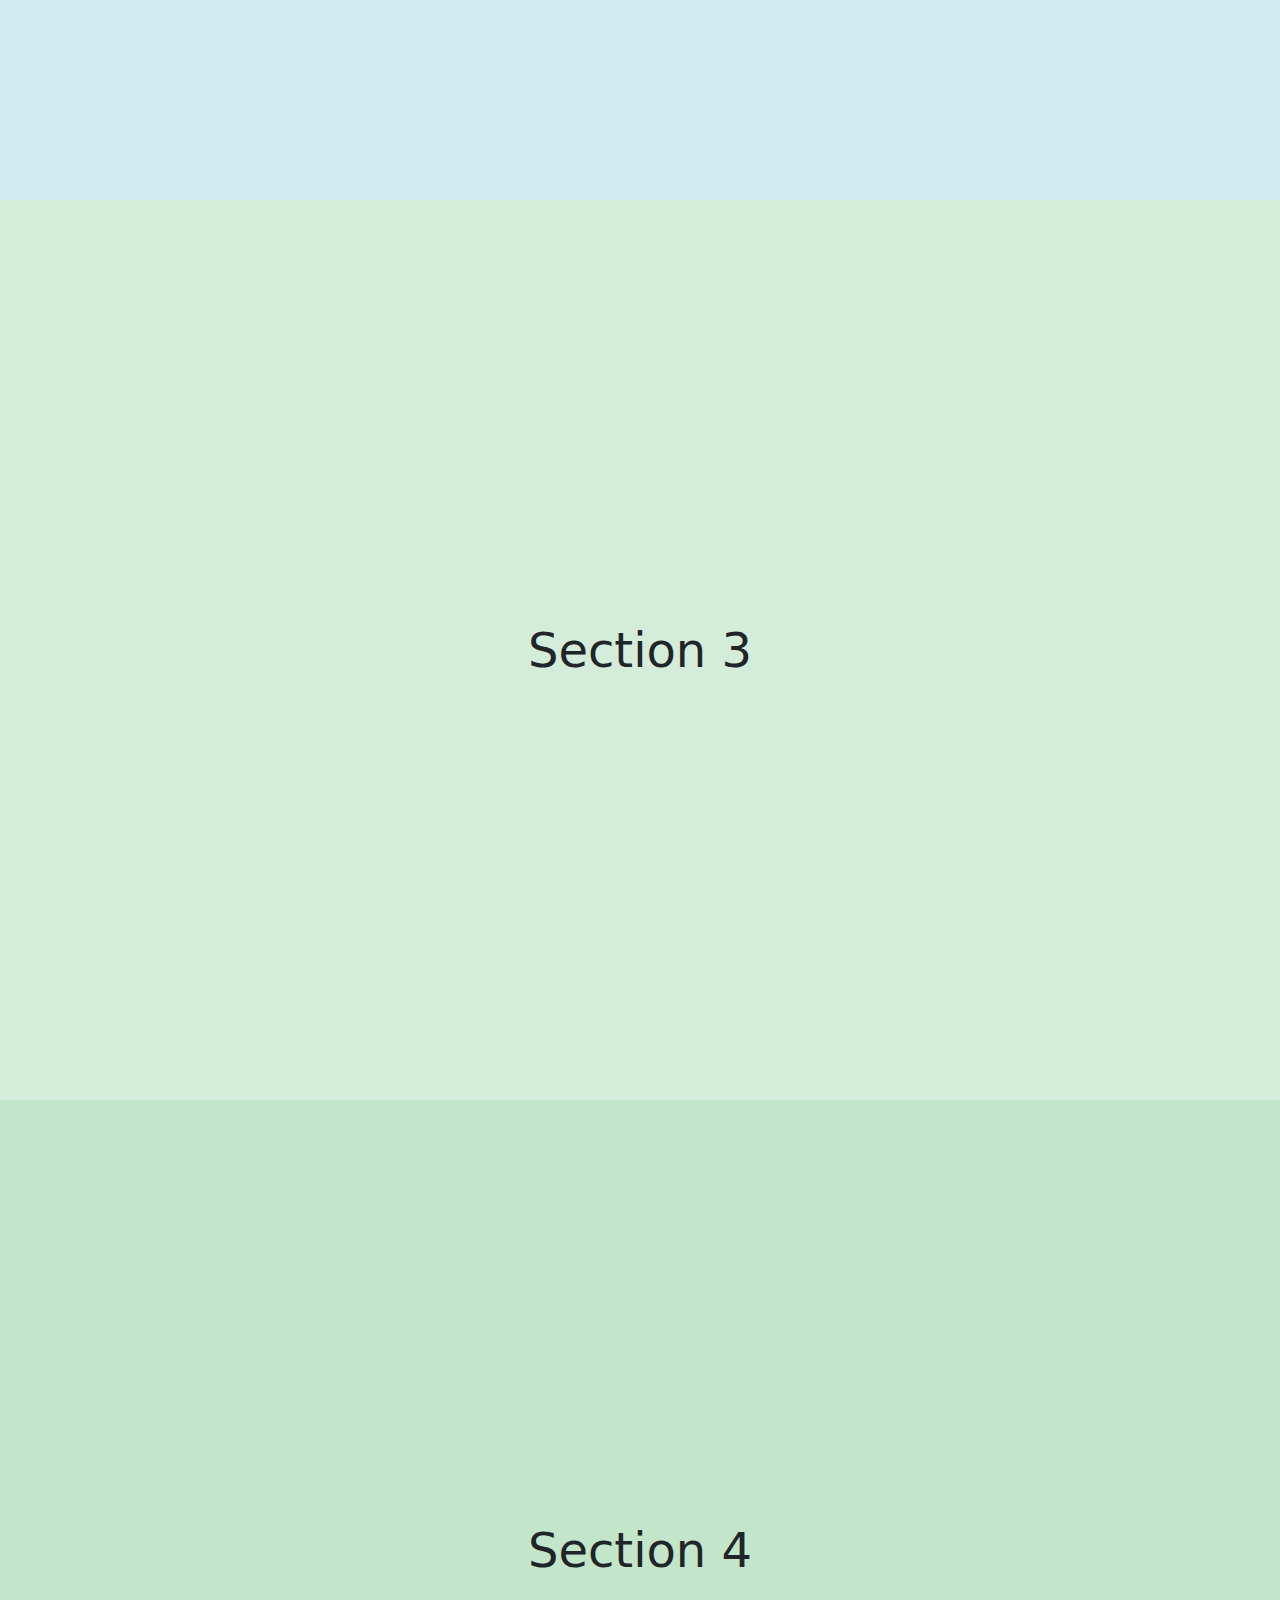
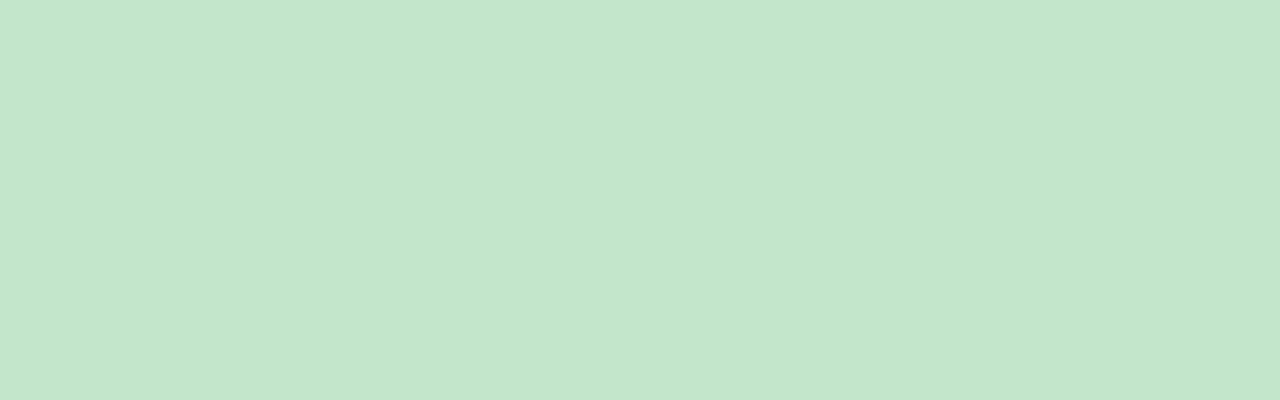
<file: HomePage/test.html>
<!DOCTYPE html>
<html lang="en">
<head>
  <meta charset="UTF-8">
  <meta name="viewport" content="width=device-width, initial-scale=1.0">
  <title>Scroll Page</title>
  <link href="https://cdn.jsdelivr.net/npm/bootstrap@5.3.0-alpha1/dist/css/bootstrap.min.css" rel="stylesheet">
  <style>
    .section {
      height: 100vh;
      display: flex;
      justify-content: center;
      align-items: center;
      font-size: 3rem;
    }
    #section1 {
      background-color: #6f5c5e;
    }
    #section2 {
      background-color: #d1ecf1;
    }
    #section3 {
      background-color: #d4edda;
    }
    #section4 {
      background-color: #c3e6cb;
    }
  </style>
</head>
<body>

  <div class="section" id="section1">Section 1</div>
  <div class="section" id="section2">Section 2</div>
  <div class="section" id="section3">Section 3</div>
  <div class="section" id="section4">Section 4</div>

  <script>
    let currentSection = 0;
    const sections = document.querySelectorAll('.section');
    let isScrolling = false;

    function scrollToSection(sectionIndex) {
      window.scrollTo({
        top: sections[sectionIndex].offsetTop,
        behavior: 'smooth'
      });
    }

    window.addEventListener('wheel', (event) => {
      if (isScrolling) return;  // Nếu đang cuộn, ngăn không cho cuộn thêm

      isScrolling = true;

      if (event.deltaY > 0) {
        // Scroll down
        if (currentSection < sections.length - 1) {
          currentSection++;
        }
      } else {
        // Scroll up
        if (currentSection > 0) {
          currentSection--;
        }
      }
      
      scrollToSection(currentSection);

      // Đặt thời gian chờ để ngăn cuộn quá nhanh giữa các phần
      setTimeout(() => {
        isScrolling = false;
      }, 1000); // Điều chỉnh thời gian chờ cho phù hợp
    });
  </script>

  <script src="https://cdn.jsdelivr.net/npm/bootstrap@5.3.0-alpha1/dist/js/bootstrap.bundle.min.js"></script>
</body>
</html>
</file>
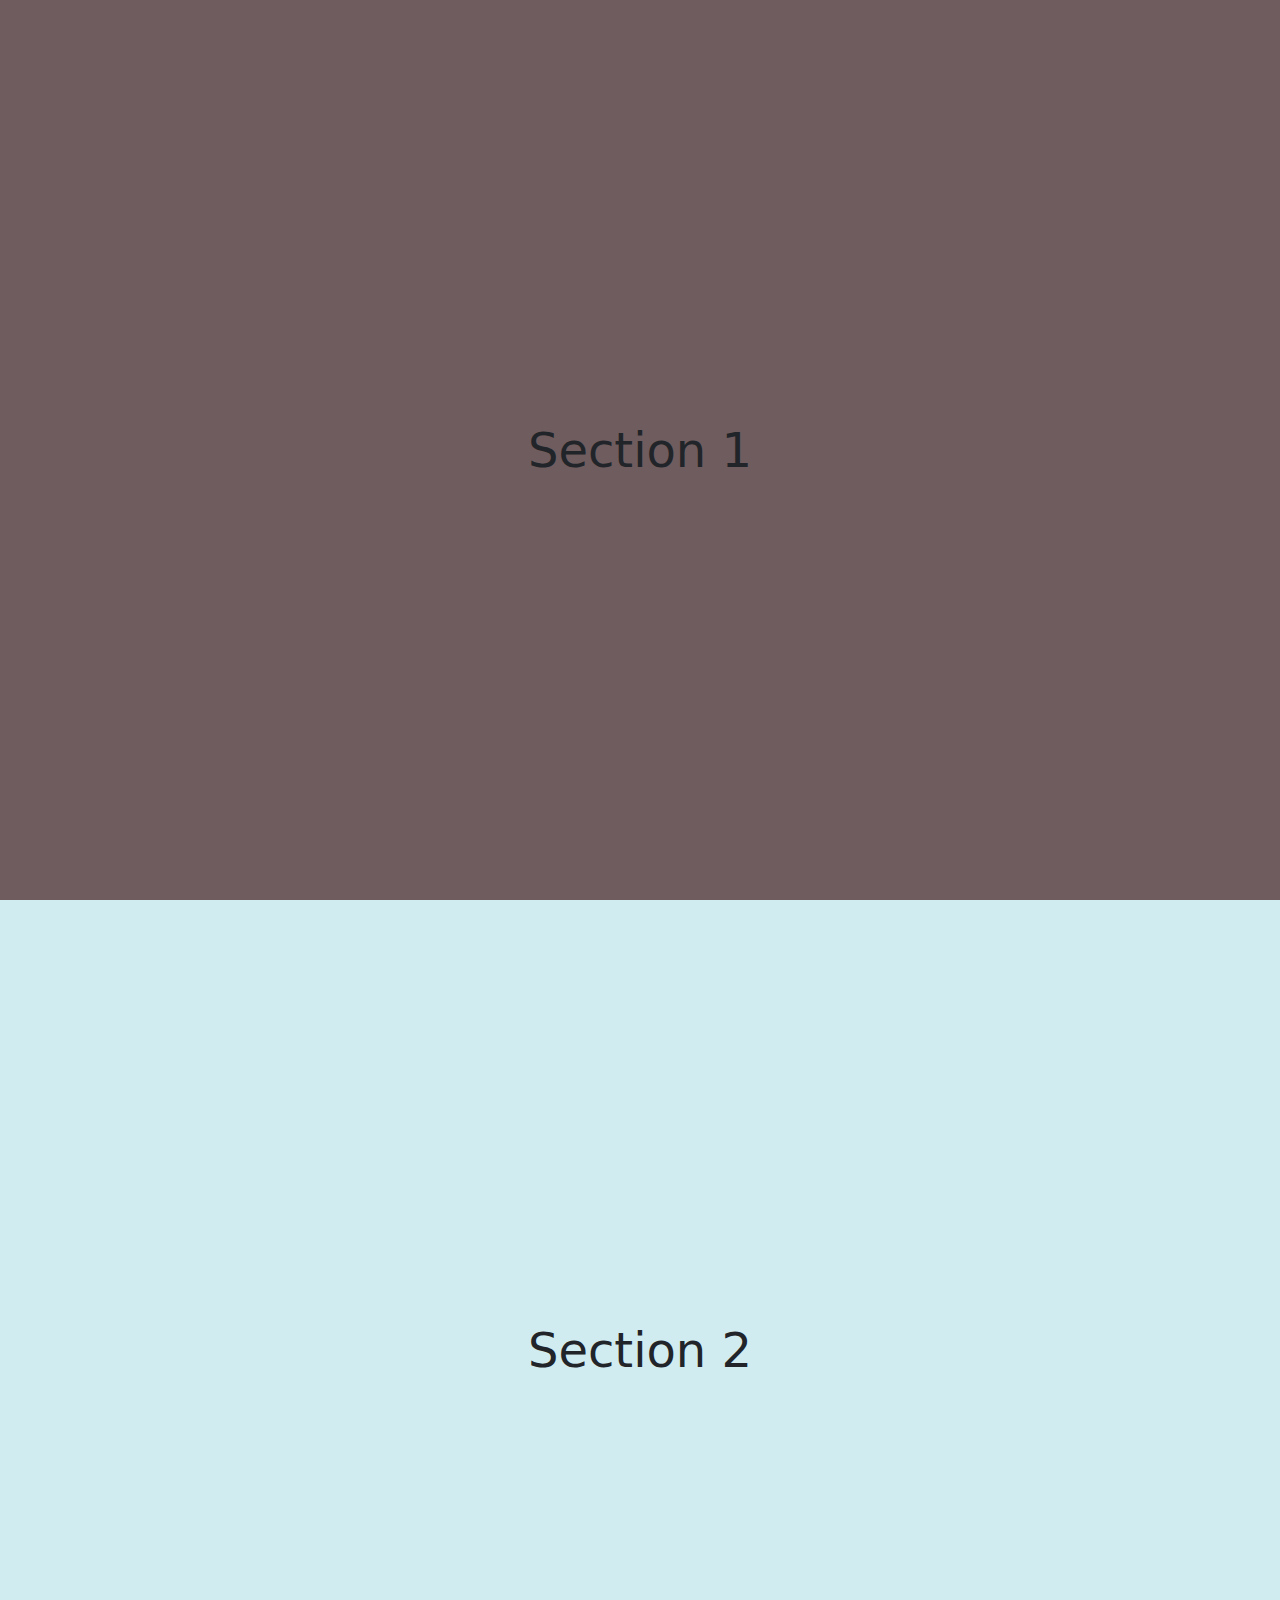
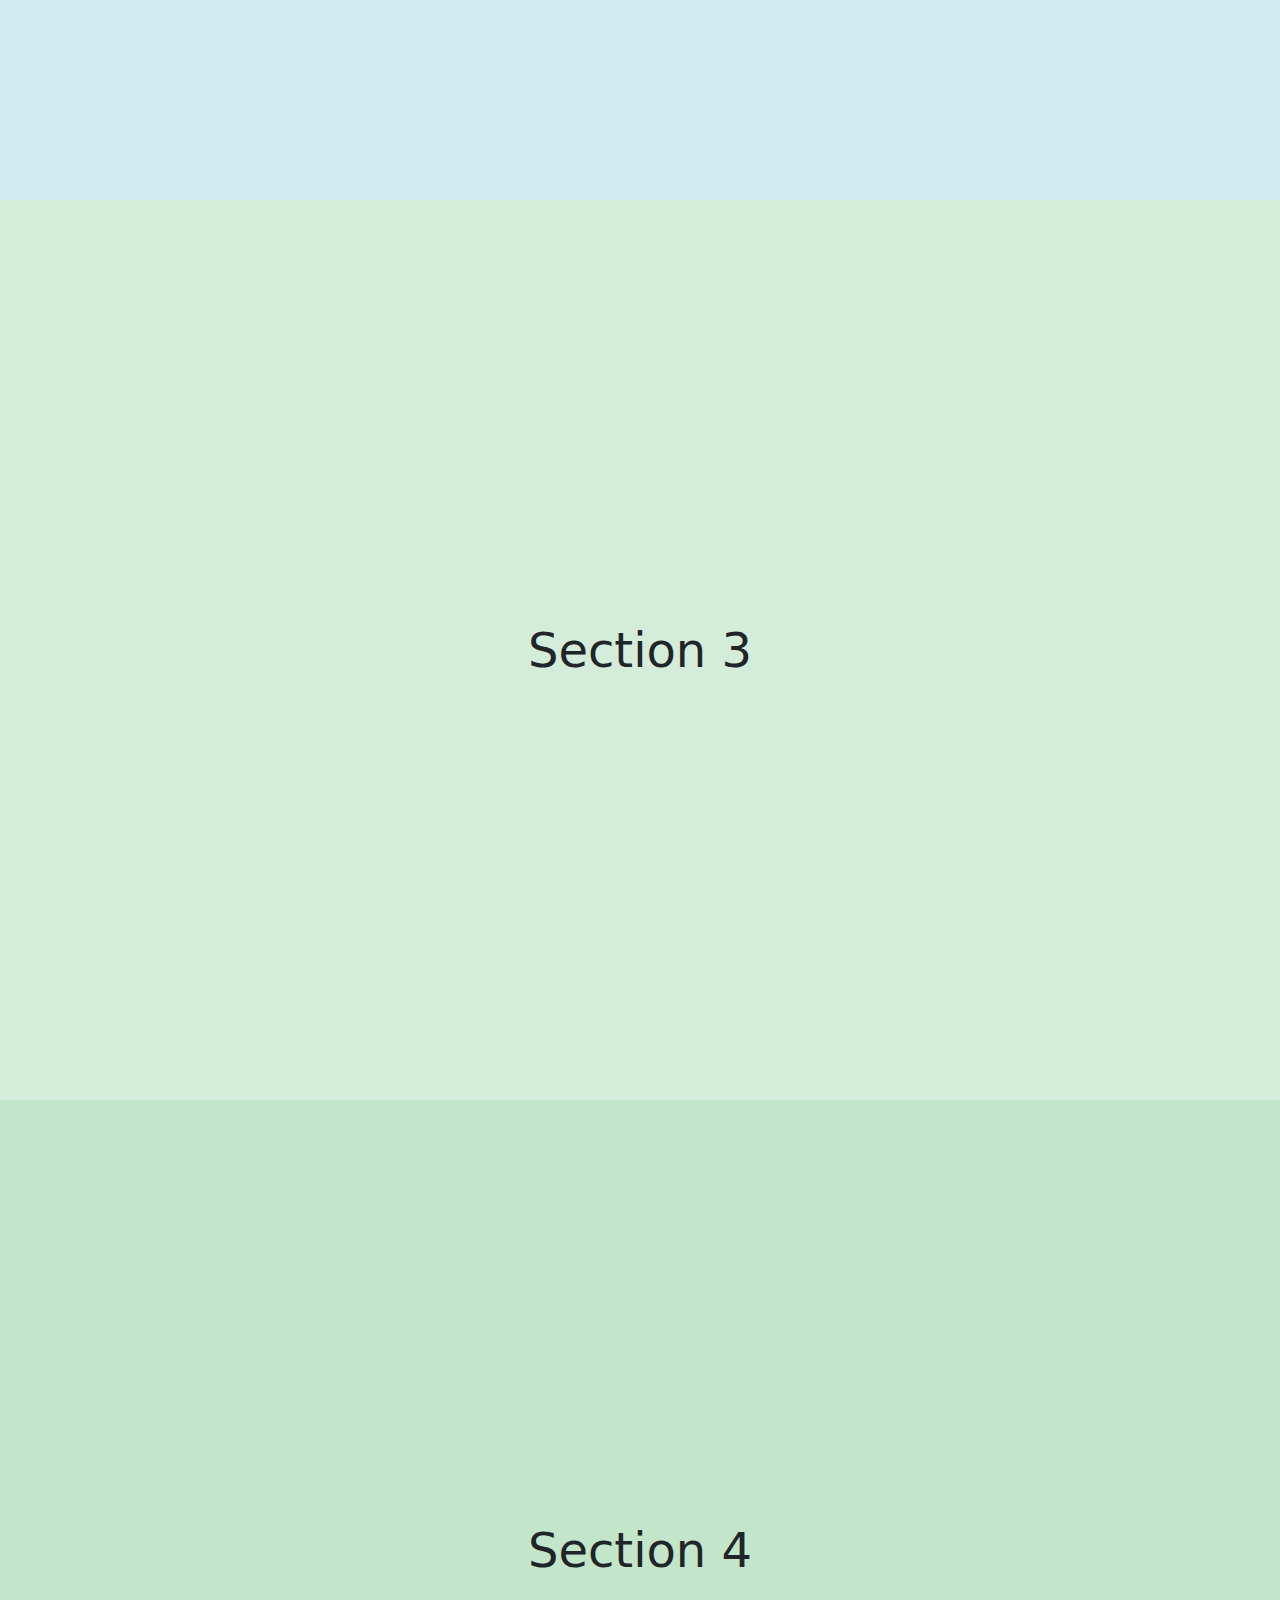
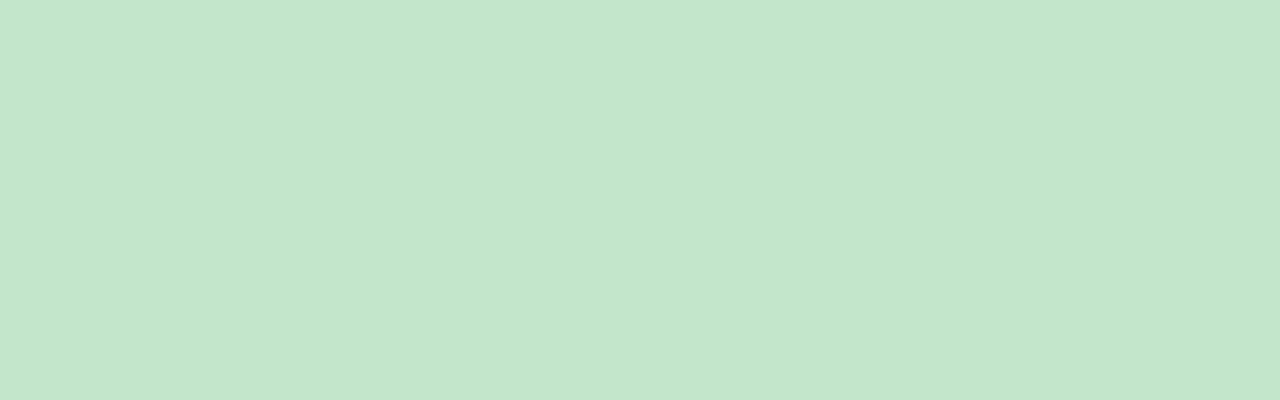
<file: test/test.html>
<!DOCTYPE html>
<html lang="en">
<head>
  <meta charset="UTF-8">
  <meta name="viewport" content="width=device-width, initial-scale=1.0">
  <title>Scroll Page</title>
  <link href="https://cdn.jsdelivr.net/npm/bootstrap@5.3.0-alpha1/dist/css/bootstrap.min.css" rel="stylesheet">
  <style>
    .section {
      height: 100vh;
      display: flex;
      justify-content: center;
      align-items: center;
      font-size: 3rem;
      float: left;
      width: 100%;
    }
    #section1 {
      background-color: #6f5c5e;
    }
    #section2 {
      background-color: #d1ecf1;
    }
    #section3 {
      background-color: #d4edda;
    }
    #section4 {
      background-color: #c3e6cb;
    }
  </style>
</head>
<body>

  <div class="section" id="section1">Section 1</div>
  <div class="section" id="section2">Section 2</div>
  <div class="section" id="section3">Section 3</div>
  <div class="section" id="section4">Section 4</div>

  <script>
    let currentSection = 0;
    const sections = document.querySelectorAll('.section');
    let isScrolling = false;

    function scrollToSection(sectionIndex) {
      window.scrollTo({
        top: sections[sectionIndex].offsetTop,
        behavior: 'smooth'
      });
    }

    window.addEventListener('wheel', (event) => {
      if (isScrolling) return;  // Nếu đang cuộn, ngăn không cho cuộn thêm

      isScrolling = true;

      if (event.deltaY > 0) {
        // Scroll down
        if (currentSection < sections.length - 1) {
          currentSection++;
        }
      } else {
        // Scroll up
        if (currentSection > 0) {
          currentSection--;
        }
      }
      
      scrollToSection(currentSection);

      // Đặt thời gian chờ để ngăn cuộn quá nhanh giữa các phần
      setTimeout(() => {
        isScrolling = false;
      }, 1000); // Điều chỉnh thời gian chờ cho phù hợp
    });
  </script>

  <script src="https://cdn.jsdelivr.net/npm/bootstrap@5.3.0-alpha1/dist/js/bootstrap.bundle.min.js"></script>
</body>
</html>
</file>
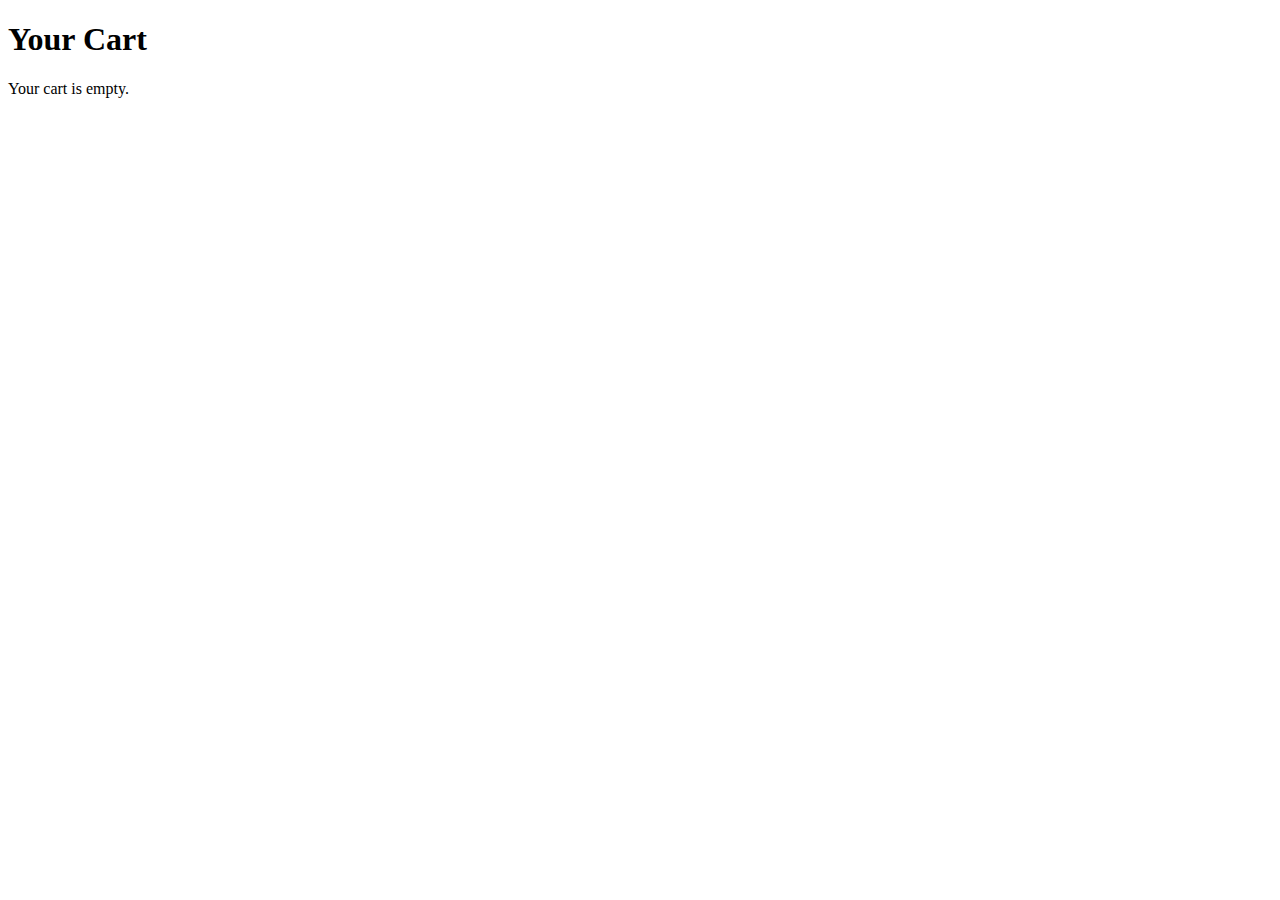
<file: testCart/cart.html>
<!DOCTYPE html>
<html lang="en">
<head>
    <meta charset="UTF-8">
    <meta name="viewport" content="width=device-width, initial-scale=1.0">
    <title>Your Cart</title>
    <style>
        .quantity-controls {
            display: inline-block;
            margin-left: 10px;
        }
        .quantity-btn {
            width: 30px;
            height: 30px;
            text-align: center;
            vertical-align: middle;
            cursor: pointer;
        }
        .disabled-btn {
            background-color: #ddd;
            cursor: not-allowed;
        }
        .remove-btn {
            background-color: red;
            color: white;
            border: none;
            cursor: pointer;
            font-size: 16px;
            padding: 0 10px;
            margin-left: 10px;
        }
        .remove-btn:hover {
            background-color: darkred;
        }
    </style>
</head>
<body>
    <h1>Your Cart</h1>
    
    <div id="cart-items"></div>
    <p id="total-price"></p>
    <button id="checkout-btn" onclick="proceedToCheckout()">Proceed to Checkout</button>

    <script>
        // Hàm load giỏ hàng và hiển thị các sản phẩm trong giỏ hàng
        function loadCart() {
            let cart = JSON.parse(localStorage.getItem('cart')) || [];
            let cartItemsDiv = document.getElementById('cart-items');
            cartItemsDiv.innerHTML = "";
            let totalPrice = 0;

            if (cart.length === 0) {
                cartItemsDiv.innerHTML = "<p>Your cart is empty.</p>";
                document.getElementById('checkout-btn').style.display = "none";
            } else {
                cart.forEach(function(item, index) {
                    totalPrice += item.total;
                    let minusButtonClass = item.quantity === 1 ? 'disabled-btn' : '';

                    let productDiv = document.createElement('div');
                    productDiv.innerHTML = `
                        <p>${item.name} - $${item.price} x ${item.quantity} = $${item.total} 
                        <span class="quantity-controls">
                            <button class="quantity-btn ${minusButtonClass}" onclick="decreaseQuantity(${index})" ${item.quantity === 1 ? 'disabled' : ''}>-</button>
                            <button class="quantity-btn" onclick="increaseQuantity(${index})">+</button>
                        </span>
                        <button class="remove-btn" onclick="removeFromCart(${index})">x</button>
                        </p>`;
                    cartItemsDiv.appendChild(productDiv);
                });

                document.getElementById('total-price').innerText = `Total Price: $${totalPrice}`;
                document.getElementById('checkout-btn').style.display = "block";
            }
        }

        // Hàm chuyển tới trang checkout
        function proceedToCheckout() {
            window.location.href = "checkout.html"; // Chuyển đến trang checkout
        }

        function removeFromCart(index) {
            let cart = JSON.parse(localStorage.getItem('cart')) || [];
            cart.splice(index, 1);
            localStorage.setItem('cart', JSON.stringify(cart));
            loadCart();
        }

        function increaseQuantity(index) {
            let cart = JSON.parse(localStorage.getItem('cart')) || [];
            cart[index].quantity += 1;
            cart[index].total = cart[index].quantity * cart[index].price;
            localStorage.setItem('cart', JSON.stringify(cart));
            loadCart();
        }

        function decreaseQuantity(index) {
            let cart = JSON.parse(localStorage.getItem('cart')) || [];
            if (cart[index].quantity > 1) {
                cart[index].quantity -= 1;
                cart[index].total = cart[index].quantity * cart[index].price;
                localStorage.setItem('cart', JSON.stringify(cart));
                loadCart();
            }
        }

        window.onload = loadCart;
    </script>
</body>
</html>
</file>
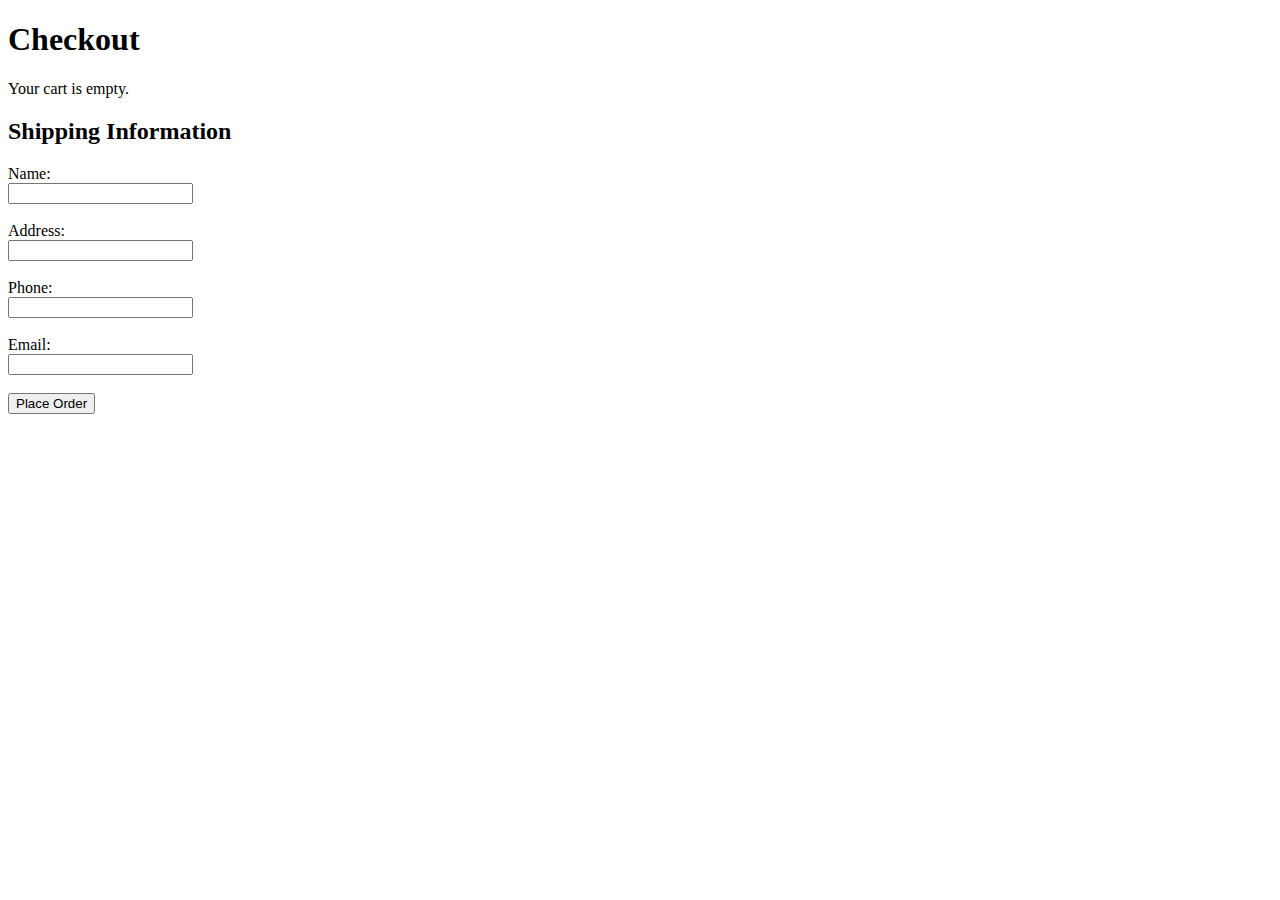
<file: testCart/checkout.html>
<!DOCTYPE html>
<html lang="en">
<head>
    <meta charset="UTF-8">
    <meta name="viewport" content="width=device-width, initial-scale=1.0">
    <title>Checkout</title>
    <style>
        .product-item {
            margin-bottom: 10px;
        }
        .checkout-info {
            margin-top: 20px;
        }
    </style>
</head>
<body>
    <h1>Checkout</h1>
    <div id="checkout-items"></div>
    <p id="checkout-total-price"></p>

    <div class="checkout-info">
        <h2>Shipping Information</h2>
        <form id="checkout-form">
            <label for="name">Name:</label><br>
            <input type="text" id="name" name="name" required><br><br>
            
            <label for="address">Address:</label><br>
            <input type="text" id="address" name="address" required><br><br>
            
            <label for="phone">Phone:</label><br>
            <input type="tel" id="phone" name="phone" required><br><br>

            <label for="email">Email:</label><br>
            <input type="email" id="email" name="email" required><br><br>

            <button type="submit">Place Order</button>
        </form>
    </div>

    <script>
        // Hàm load giỏ hàng từ localStorage và hiển thị trong trang checkout
        function loadCheckout() {
            let cart = JSON.parse(localStorage.getItem('cart')) || [];
            let checkoutItemsDiv = document.getElementById('checkout-items');
            let totalPrice = 0;

            if (cart.length === 0) {
                checkoutItemsDiv.innerHTML = "<p>Your cart is empty.</p>";
            } else {
                cart.forEach(function(item) {
                    totalPrice += item.total;
                    let productDiv = document.createElement('div');
                    productDiv.classList.add('product-item');
                    productDiv.innerHTML = `<p>${item.name} - $${item.price} x ${item.quantity} = $${item.total}</p>`;
                    checkoutItemsDiv.appendChild(productDiv);
                });

                document.getElementById('checkout-total-price').innerText = `Total Price: $${totalPrice}`;
            }
        }

        // Tải giỏ hàng khi trang được load
        window.onload = loadCheckout;

        // Hàm xử lý đơn hàng sau khi form được submit
        document.getElementById('checkout-form').addEventListener('submit', function(e) {
            e.preventDefault(); // Ngăn không cho form nạp lại trang

            // Lấy thông tin từ form
            let name = document.getElementById('name').value;
            let address = document.getElementById('address').value;
            let phone = document.getElementById('phone').value;
            let email = document.getElementById('email').value;

            // In ra console thông tin đơn hàng (có thể thay thế bằng xử lý thanh toán thực tế)
            console.log("Order placed by:", name, address, phone, email);

            // Xóa giỏ hàng sau khi đặt hàng
            localStorage.removeItem('cart');
            alert("Order placed successfully!");
            window.location.href = "index.html"; // Quay lại trang chính sau khi đặt hàng
        });
    </script>
</body>
</html>
</file>
<file: HomePage/style/style.css>
body {
    background-color: hsl(0, 0%, 100%);
}

.laptop-view-banner{
    float: left;
    /* margin-left: -15px; */
    height: 90px;
    width: 100%;
    background-color: rgb(0, 0, 0);
    position: absolute;
    z-index: 100;
}

.banner-top-1-danhmuc{
    float: left;
    background-color: #FFFFFF;
    height: 65%;
    width: 100%;
    position: relative;
    z-index: 100;
}

.section{
    height: auto;
    display: flex;
    justify-content: center;
    align-items: center;
    font-size: 3rem;
    }
    #section1 {
    background-color: #6f5c5e;
    }
    #section2 {
        background-color: #d1ecf1;
    }
    #section3 {
        background-color: #d4edda;
    }
    #section4 {
    background-color: #c3e6cb;
    }
    #section8 {
    height: 100vh;
    background-color: #554647;
}


ul{
    list-style: none;
}

.menu{
    background-color: #ffffff;
    float: left;
    text-align: center;
}

.menu ul{
    display: inline-flex;
    list-style: none;
    color: #FFF;
    margin-left: -35px;
}

.menu ul li{
    width: 105px;
    margin: 5px 2px;
    padding: 20px 5px;
    margin-top: -5px;
}

.menu ul li a{
    color: black;
    text-decoration: none;
}

.active,.menu ul li:hover{
    background: #0fd180;
    transition:0.6s ;
}
.active,.menu ul li:hover a{
    transition:0.1s ;
    color: white;
}


.active,.menu ul li::before{
    background: #7cb3ae;
    transition:0.6s ;
}

.box-submenu{
    display: none;
}

.menu ul li:hover .box-submenu{
    display: block;
    position: absolute;
    background: #7cb3ae;
    margin-top: 10px;
    margin-left: -10px;
}

.menu ul li:hover .box-submenu ul{
    display: block;
    margin: 0px;
    padding: 0px;
}

.menu ul li:hover .box-submenu ul li{
    width: 220px;
    text-align: left;
    border-bottom: dotted 1px #FFF;
    background: transparent;
    border-radius: 0;
    padding: 10px 20px;
}

.menu ul li:hover .box-submenu ul li:last-child{
    border-bottom: none;
}

.menu ul li:hover .box-submenu ul li a:hover{
    color: #333;
}


.search-container {
    display: flex;
    justify-content: center;
    align-items: center;
    height: 100%;
}

.input-group {
    width: 100%;
}

.form-control {
    border-radius: 20px 0 0 20px;
    border: 1px solid #ccc;
    height: 40px;
}

.btn-outline-secondary {
    border-radius: 0 20px 20px 0;
    border: 1px solid #ccc;
    background-color: white;
    color: black;
}

.btn-outline-secondary:hover {
    background-color: #ccc;
}

.col-xl-3 {
    padding: 20px;
}

.menuSpacesAndCart{
    background-color: #ffffff;
    float: left;
    text-align: center;
}

.menuSpacesAndCart ul{
    display: inline-flex;
    list-style: none;
    color: #FFF;
    margin-left: -35px;
}

.menuSpacesAndCart ul li{
    width: 125px;
    margin: 5px 2px;
    padding: 20px 5px;
    margin-top: -5px;
}

.menuSpacesAndCart ul li a{
    color: black;
    text-decoration: none;
}

.active,.menuSpacesAndCart ul li:hover{
    background: #d9dedc;
    transition:0.6s ;
}
.active,.menuSpacesAndCart ul li:hover a{
    transition:0.1s ;
}


.active,.menuSpacesAndCart ul li::before{
    background: #7cb3ae;
    transition:0.6s ;
}

.box-submenu{
    display: none;
}

.menuSpacesAndCart ul li:hover .box-submenu{
    display: block;
    position: absolute;
    background: #7cb3ae;
    margin-top: 10px;
    margin-left: -10px;
}

.menuSpacesAndCart ul li:hover .box-submenu ul{
    display: block;
    margin: 0px;
    padding: 0px;
}

.menuSpacesAndCart ul li:hover .box-submenu ul li{
    width: 220px;
    text-align: left;
    border-bottom: dotted 1px #FFF;
    background: transparent;
    border-radius: 0;
    padding: 10px 20px;
}

.menuSpacesAndCart ul li:hover .box-submenu ul li:last-child{
    border-bottom: none;
}

.menuSpacesAndCart ul li:hover .box-submenu ul li a:hover{
    color: #333;
}

.Login{
    width: 200px;
    height: 100%;
    /* background-color: #0fd180; */
    float: left;
}

.button-container {
    display: flex;
    align-items: center;
    border-radius: 50px;
    background-color: #e6f4ec;
    padding: 5px;
    width: 130px;
    margin-top: 5px;
    margin-left: 10px;
    box-shadow: 0 2px 5px rgba(0, 0, 0, 0.2);
}

.button {
    border: none;
    padding: 5px 5px;
    border-radius: 50px;
    cursor: pointer;
    font-size: 16px;
}

.sign-up {
    background-color: #00ab5b;
    color: white;
}

.log-in {
    background-color: transparent;
    color: #00ab5b;
}

.menu-container {
    position: relative;
    width: 80%;
    margin: 50px auto;
    display: flex;
    align-items: center;
}

.menuCongNghe {
    display: flex;
    overflow-x: hidden; /* Ẩn thanh cuộn ngang */
    scroll-behavior: smooth;
    width: 100%;
}

.menuCongNghe ul{
    display: flex;
    list-style-type: none;
    padding: 0;
    margin: 0;
    width: 100%;
}

.menuCongNghe li {
    flex: none;
    padding: 4px 20px;
    margin: 0 5px;
    /* background-color: #4CAF50; */
    color: white;
    text-align: center;
    /* border-radius: 5px; */
}

.menuCongNghe li:hover {
    background-color: #8fa390;
    cursor: pointer;
  }

.arrow {
    position: absolute;
    top: 50%;
    transform: translateY(-50%);
    color: white;
    border: none;
    cursor: pointer;
    
    background-color: black;
    height: 95%;
}

.left-arrow {
  left: -35px;
}

.right-arrow {
  right: -35px;
}

.hidden {
  display: none;
}
</file>
<file: HomePage/style/Section.css>
#section1 button {
    position: relative;
    font-size: 1rem;
    color: #fff;
    border: none;
    padding: 18px 40px;
    cursor: pointer;
    text-transform: uppercase;
    letter-spacing: 2px;
    background-color: #444;
    transition: all 0.5s ease;
    z-index: 1;
}

#section1 button:hover {
    letter-spacing: 5px;
    color: #c77dff;
    background-color: #c77dff;
    animation: box 3s infinite;
}

#section1 button:before {
    content: "";
    position: absolute;
    inset: 2px;
    background: #272822;
    border-radius: 10px;
}

#section1 button span {
    position: relative;
    z-index: 1;
}

#section1 button i {
    position: absolute;
    display: block;
    width: 10px;
    height: 2px;
    background-color: #272822;
    border: 2px solid #c77dff;
    transition: all 0.3s ease;
    border-radius: 10px;
}

#section1 button i.top {
    top: -3px; /* Vị trí của i trên #section1 button */
    left: 80%;
}

#section1 button i.bottom {
    bottom: -3px; /* Vị trí của i dưới #section1 button */
    left: 20%;
}

#section1 button:hover i.top {
    left: 20%;
    width: 15px;
    animation: move-left 3s infinite;
}

#section1 button:hover i.bottom {
    left: 80%;
    width: 15px;
    animation: move-right 3s infinite;
}

/* Keyframes cho chuyển động */
@keyframes move-left {
    0% {
        transform: translateX(0);
    }
    50% {
        transform: translateX(5px);
    }
    100% {
        transform: translateX(0);
    }
}

@keyframes move-right {
    0% {
        transform: translateX(0);
    }
    50% {
        transform: translateX(-5px);
    }
    100% {
        transform: translateX(0);
    }
}


/*  */

#section1 .buttonTo {
    margin-top: 13%;
    margin-left: 6%;
    position: relative;
    font-size: 1rem;
    color: #fff;
    border: none;
    padding: 50px 250px;
    cursor: pointer;
    text-transform: uppercase;
    letter-spacing: 2px;
    background-color: #444;
    transition: all 0.5s ease;
    border-radius: 10px;
}

#section1 .button-Be-Phai {
    margin-top: 40px;
    margin-left: 12%;
    position: relative;
    font-size: 1rem;
    color: #fff;
    border: none;
    /* padding: 30px 100px; */
    width: 230px;
    height: 100px;
    cursor: pointer;
    text-transform: uppercase;
    letter-spacing: 2px;
    background-color: #444;
    transition: all 0.5s ease;
    border-radius: 10px;
}

#section1 .button-Be-Trai {
    margin-top: 40px;
    margin-left: 8%;
    position: relative;
    font-size: 1rem;
    color: #fff;
    border: none;
    /* padding: 30px 100px; */
    width: 230px;
    height: 100px;
    cursor: pointer;
    text-transform: uppercase;
    letter-spacing: 2px;
    background-color: #444;
    transition: all 0.5s ease;
    border-radius: 10px;
}



/*  */
.wrapper .box {
    position: relative;
    width: 275px;
    height: 275px;
    margin-right: 15px;
    margin-top: 45px;
    overflow: hidden;
    transform-style: preserve-3d;
    background-color: #000;
    transition: all 0.5s ease;
}

.wrapper:hover .box {
    transform: rotateY(25deg);
}

.wrapper .box:hover~.box {
    transform: rotateY(-25deg);
}

.wrapper .box .image-container img {
    position: absolute;
    top: 0;
    left: 0;
    width: 100%;
    height: 100%;
    object-fit: cover;
}

.wrapper .box .content {
    position: absolute;
    top: 0;
    left: 0;
    width: 100%;
    height: 100%;
    z-index: 1;
    display: flex;
    padding: 20px;
    align-items: flex-end;
    box-sizing: border-box;
}

/* section 1 chữ chạy ẩn hiện */
.focus {
    position: relative;
    width: 58px;
    /* background-color: #c77dff; */
    font-size: 3rem;
    color: #fff;
    text-transform: uppercase;
    letter-spacing: 0.2rem;
    line-height: 1;
}

.focus::before {
    content: "Code";
    filter: blur(3px);
}

.focus::after {
    content: "";
    position: absolute;
    top: -4px;
    left: 0;
    width: 75px;
    height: calc(100% + 8px);
    border-top: 2px solid;
    border-bottom: 2px solid;
    animation: mask-move 1s linear infinite alternate;
}

.focus--mask {
    position: absolute;
    top: 0;
    left: 0;
    width: 75px;
    height: 100%;
    overflow: hidden;
    background: linear-gradient(to right, #33d951, #7f8a8f, #e2e44b);
    animation: mask-move 1s linear infinite alternate;
}

.focus--mask-inner {
    animation: mask-inner-move 1s linear infinite alternate;
}

@keyframes mask-move {
    0% {
        transform: translateX(0);
    }
    100% {
        transform: translateX(60px);
    }
}

@keyframes mask-inner-move {
    0% {
        transform: translateX(0);
    }
    100% {
        transform: translateX(-60px);
    }
}

#section3{
    width: 100%;
    height: 600px;
    overflow-x: hidden;
}

#section4{
    width: 100%;
    height: 550px;
    overflow-x: hidden;
    background: linear-gradient(to right, #33d951, #7f8a8f, #e2e44b);
}

.section4-Trai .button {
    display: block;
    width: 200px;
    margin: 20px 0px;
    padding: 10px 0;
    text-align: center;
    font-size: 18px;
    font-weight: bold;
    color: white;
    text-decoration: none;
    border-radius: 25px;
}

.learn-html {
    background-color: #28a745;
}

.video-tutorial {
    background-color: #d1c088;
    color: black;
}

.html-reference {
    background-color: #516b85;
}

.get-certified {
    background-color: #dca2a7;
    color: black;
}

.right {
    float: left;
    margin-top: 90px;
    flex: 1;
    padding: 20px;
    background-color: white;
    border-radius: 10px;
    box-shadow: 0 2px 10px rgba(0, 0, 0, 0.1);
    max-width: 100%; /* Ensures that the container does not overflow */
    box-sizing: border-box;
    font-size: 9.5px;
    overflow: hidden;
    width: 500px;
}

.code {
    background-color: #f9f9f9;
    border: 1px solid #ccc;
    padding-left: -90px;
    border-radius: 5px;
    font-family: 'Courier New', Courier, monospace;
    white-space: pre;
    box-sizing: border-box;
}

.try-it {
    margin-top: 10px;
    background-color: #28bc55;
    color: white;
    padding: 10px;
    border: none;
    border-radius: 5px;
    cursor: pointer;
    text-align: center;
}
</file>
<file: HomePage/style/Footer.css>
.FooterTop{
    float: left;
    margin-top: 60px;
    width: 800px;
}

.FooterTop a{
    font-size: 15px;
    color: antiquewhite; 
    float: left; 
    margin-left: 40px;
    text-decoration: none;
}

.FooterTop a:hover{
    text-decoration:underline;
    cursor: pointer;
}

#hover-image {
    transition: all 1s ease;
}

.ND-Footer-1{
    font-size: 14px;
    font-weight:600;
    color: rgb(241, 236, 236);
    width: 118px;
    /* background-color: rgb(34, 54, 54); */
}

.ND-Footer-2{
    font-size: 14px;
    font-weight:600;
    color: rgb(241, 236, 236);
    width: 130px;
    /* background-color: rgb(34, 54, 54); */
}

.ND-Footer-4{
    font-size: 14px;
    font-weight:600;
    color: rgb(241, 236, 236);
    width: 150px;
    background-color: rgb(34, 54, 54);
}


.ND-Footer-1 div:hover{
    color: rgb(190, 238, 33);
    cursor: pointer;
}

.ND-Footer-2 div:hover{
    color: rgb(190, 238, 33);
    cursor: pointer;
}

.ND-Footer-4 div:hover{
    color: rgb(190, 238, 33);
    cursor: pointer;
}
</file>
<file: 1Project4/style/CoursePages/Banner.css>
.Banner-CoursePages{
    width: 100%;
    height: 130px;
    background-color: #FFF;
    float: left;
}

.Banner-Course-GioiThieu{
    width: 100%;
    height: auto;
    min-height: 50px;
    background-color: rgb(20, 186, 84);
    float: left;
}

.Banner-Course-GioiThieu a{
    font-weight: 700;
    color: #FFF;
    display: flex; 
    justify-content: center; 
    align-items: center;
    padding: 15px 0;
}

.Banner-Course-Menu{
    width: 100%;
    height: 80px;
    /* background-color: #95dd93; */
    float: left;
}

.Banner-Course-Menu-Chinh{
    width: 100%;
    height: 50px;
    /* background-color: #95dd93; */
    float: left;
}

.Banner-Course-Menu-Chinh ul {
    list-style-type: none;
    margin-top: 10px;
    margin-left: 18px;
    padding: 0;
    display: flex;
    justify-content: space-around;
    float: left;
}

.Banner-Course-Menu-Chinh li {
    display: inline;
    float: left;
    margin-left: 30px;
}

.Banner-Course-Menu-Chinh a {
    font-weight: 600;
    text-decoration: none;
    font-size: 16px;
    color: #333;
    /* padding: 10px 15px; */
    transition: color 0.3s ease;
    font-family: Arial, Helvetica, sans-serif;

}

.Banner-Course-Menu-Chinh a:hover {
    color: gray;
}

.TT-Course{
    width: 100%;
    height: 30px;
    float: left;
    margin-top: 20px;
}

.TT-Course a{
    font-family: Arial, Helvetica, sans-serif;
     text-decoration: none;
     color: #333;
     font-size: 15px;
     margin-top: 10px;
}

.TT-Course-2{
    width: 100%;
    height: auto;
    float: left;
    margin-top: 20px;
}

.TT-Course-2 a{
    font-family: Arial, Helvetica, sans-serif;
     text-decoration: none;
     color: #333;
     font-size: 36px;
     margin-top: 10px;
     margin-left: 44px;
}

.Content-Course{
    width: 100%;
    height: auto;
    min-height: 400px;
    /* background-color: rgb(63, 109, 109); */
    float: left;
    margin-top: 40px;
}

.Content-Course-Left{
    margin-left: 40px;
    width: 200px;
    height: 100%;
    min-height: 100px;
    float: left;
    /* background-color: #95dd93; */
}

.Content-Course-Right{
    margin-left: 40px;
    width: 950px;
    height: auto;
    min-height: 20px;
    float: left;
}

.Content-Course-Right a{
    color: #333;
    font-family: Arial, Helvetica, sans-serif;
}

.Content-Course-Right-2{
    margin-left: 40px;
    width: 950px;
    height: auto;
    min-height: 1000px;
    float: left;
    /* background-color: #95dd93; */
}

.Product-Course{
    width: 215px;
    height: 340px;
    background-color: #FFF;
    margin: 10px;
    float: left;
}

.Product-Course:hover .course-img {
    content: url('../../img/imgCoursePages/CC-BackEnd-NodeJS.png'); /* Đường dẫn đến hình ảnh thay thế */
    transition: all 0.3s ease;
    width: 92%; 
    border-radius: 2px; 
    padding: 5px; 
    transition: all 0.3s ease;
    cursor: pointer;
}

.buy-now-btn{
    cursor: pointer;
}



/* Product */
.loading {
    background-color: #ccc;
    cursor: not-allowed;
    height: 35px;
    width: 190px;
}
.spinner {
    display: inline-block;
    width: 16px;
    height: 16px;
    border: 2px solid #f3f3f3;
    border-top: 2px solid #3498db;
    border-radius: 50%;
    animation: spin 1s linear infinite;
}

@keyframes spin {
    0% { transform: rotate(0deg); }
    100% { transform: rotate(360deg); }
}
</file>
<file: 1Project4/style/CartPages/Content-Cart.css>
.Content-Cart{
    width: 100%;
    height: 140px;
    float: left;
}

.cart-item {
    display: flex;
    justify-content: space-between;
    align-items: center;
    background-color: #fff;
    padding: 20px;
    margin-bottom: 20px;
    border-radius: 10px;
    box-shadow: 0 0 10px rgba(0,0,0,0.1);
}
.cart-item-info {
    flex-grow: 1;
    padding-left: 20px;
}
.cart-item-title {
    font-size: 1.2em;
    font-weight: bold;
}
.cart-item-price {
    margin-left: 100px;
    font-size: 1.2em;
    color: #333;
    font-weight: bold;
}
.quantity {
    display: flex;
    align-items: center;
}
.quantity button {
    background-color: #eee;
    border: 1px solid #ccc;
    padding: 10px 15px;
    cursor: pointer;
    font-size: 1.2em;
    border-radius: 5px 0 0 5px;
}
.quantity input {
    width: 50px;
    text-align: center;
    border: 1px solid #ccc;
    font-size: 1.2em;
    padding: 10px 0;
    border-left: none;
    border-right: none;
}
.quantity button:last-child {
    border-radius: 0 5px 5px 0;
}
.cart-item-remove {
    border-radius: 10px;
    margin-left: 100px;
    margin-right: 30px;
    cursor: pointer;
    color: gray;
    font-size: 2em;
}
.cart-item-remove:hover {
    color: red;
}
</file>
<file: 1Project4/style/CheckOutPages/CheckOutPages.css>
* {
    margin: 0;
    padding: 0;
    box-sizing: border-box;
}
body {
    font-family: Arial, sans-serif;
    background-color: #f5f5f5;
}
.banner-checkout {
    display: flex;
    justify-content: space-between;
    align-items: center;
    background-color: #fff;
    padding: 20px;
    box-shadow: 0 2px 5px rgba(0, 0, 0, 0.1);
}
.banner-checkout img {
    height: 50px;
}
.banner-checkout a {
    text-decoration: none;
    color: #2cc54f;
    font-size: 18px;
    font-weight: bold;
    display: flex;
    align-items: center;
}
.banner-checkout a:hover {
    color: #28a745;
}
.banner-checkout a img {
    height: 30px;
    margin-left: 10px;
}
.container {
    display: flex;
    width: 80%;
    margin: 50px auto;
}
.checkout-left {
    flex: 2;
    background-color: #fff;
    padding: 20px;
    border-radius: 8px;
    box-shadow: 0 4px 8px rgba(0, 0, 0, 0.1);
}
.checkout-right {
    flex: 1;
    margin-left: 20px;
    background-color: #fff;
    padding: 20px;
    border-radius: 8px;
    box-shadow: 0 4px 8px rgba(0, 0, 0, 0.1);
    position: sticky;
    top: 20px;
}
h2 {
    margin-bottom: 20px;
}
input[type="text"],
input[type="email"],
input[type="number"],
select {
    width: 100%;
    padding: 10px;
    margin-bottom: 15px;
    border: 1px solid #ccc;
    border-radius: 4px;
}
button {
    width: 100%;
    padding: 15px;
    background-color: #2cc54f;
    color: white;
    font-size: 18px;
    border: none;
    border-radius: 5px;
    cursor: pointer;
}
button:hover {
    background-color: #28a745;
}
.order-summary {
    margin-bottom: 15px;
}
.order-summary img {
    width: 80px;
    height: auto;
    margin-right: 10px;
}
.order-summary .item {
    display: flex;
    justify-content: space-between;
    align-items: center;
    margin-bottom: 10px;
}
.order-summary .price {
    font-size: 18px;
    font-weight: bold;
}
.order-summary .total {
    font-size: 22px;
    font-weight: bold;
    margin-top: 20px;
    text-align: right;
}
</file>
<file: 1Project4/style/Banner.css>
body {
    background-color: hsl(0, 0%, 100%);
}

.laptop-view-banner{
    float: left;
    /* margin-left: -15px; */
    height: 90px;
    width: 100%;
    background-color: rgb(0, 0, 0);
    position: absolute;
    z-index: 100;
}

.banner-top-1-danhmuc{
    float: left;
    background-color: #FFFFFF;
    height: 65%;
    width: 100%;
    position: relative;
    z-index: 100;
}

.section{
    height: auto;
    display: flex;
    justify-content: center;
    align-items: center;
    font-size: 3rem;
    }
    #section1 {
    background-color: #6f5c5e;
    }
    #section2 {
        background-color: #d1ecf1;
    }
    #section3 {
        background-color: #d4edda;
    }
    #section4 {
    background-color: #c3e6cb;
    }
    #section8 {
    height: 100vh;
    background-color: #554647;
}


ul{
    list-style: none;
}

.menu{
    background-color: #ffffff;
    float: left;
    text-align: center;
}

.menu ul{
    display: inline-flex;
    list-style: none;
    color: #FFF;
    margin-left: -35px;
}

.menu ul li{
    width: 105px;
    margin: 5px 2px;
    padding: 20px 5px;
    margin-top: -5px;
}

.menu ul li a{
    color: black;
    text-decoration: none;
}

.active,.menu ul li:hover{
    background: #0fd180;
    transition:0.6s ;
}
.active,.menu ul li:hover a{
    transition:0.1s ;
    color: white;
}


.active,.menu ul li::before{
    background: #7cb3ae;
    transition:0.6s ;
}

.box-submenu{
    display: none;
}

.menu ul li:hover .box-submenu{
    display: block;
    position: absolute;
    background: #7cb3ae;
    margin-top: 10px;
    margin-left: -10px;
}

.menu ul li:hover .box-submenu ul{
    display: block;
    margin: 0px;
    padding: 0px;
}

.menu ul li:hover .box-submenu ul li{
    width: 220px;
    text-align: left;
    border-bottom: dotted 1px #FFF;
    background: transparent;
    border-radius: 0;
    padding: 10px 20px;
}

.menu ul li:hover .box-submenu ul li:last-child{
    border-bottom: none;
}

.menu ul li:hover .box-submenu ul li a:hover{
    color: #333;
}


.search-container {
    display: flex;
    justify-content: center;
    align-items: center;
    height: 100%;
}

.input-group {
    width: 100%;
}

.form-control {
    border-radius: 20px 0 0 20px;
    border: 1px solid #ccc;
    height: 40px;
}

.btn-outline-secondary {
    border-radius: 0 20px 20px 0;
    border: 1px solid #ccc;
    background-color: white;
    color: black;
}

.btn-outline-secondary:hover {
    background-color: #ccc;
}

.col-xl-3 {
    padding: 20px;
}

.menuSpacesAndCart{
    background-color: #ffffff;
    float: left;
    text-align: center;
}

.menuSpacesAndCart ul{
    display: inline-flex;
    list-style: none;
    color: #FFF;
    margin-left: -35px;
}

.menuSpacesAndCart ul li{
    width: 125px;
    margin: 5px 2px;
    padding: 20px 5px;
    margin-top: -5px;
}

.menuSpacesAndCart ul li a{
    color: black;
    text-decoration: none;
}

.active,.menuSpacesAndCart ul li:hover{
    background: #d9dedc;
    transition:0.6s ;
}
.active,.menuSpacesAndCart ul li:hover a{
    transition:0.1s ;
}


.active,.menuSpacesAndCart ul li::before{
    background: #7cb3ae;
    transition:0.6s ;
}

.box-submenu{
    display: none;
}

.menuSpacesAndCart ul li:hover .box-submenu{
    display: block;
    position: absolute;
    background: #7cb3ae;
    margin-top: 10px;
    margin-left: -10px;
}

.menuSpacesAndCart ul li:hover .box-submenu ul{
    display: block;
    margin: 0px;
    padding: 0px;
}

.menuSpacesAndCart ul li:hover .box-submenu ul li{
    width: 220px;
    text-align: left;
    border-bottom: dotted 1px #FFF;
    background: transparent;
    border-radius: 0;
    padding: 10px 20px;
}

.menuSpacesAndCart ul li:hover .box-submenu ul li:last-child{
    border-bottom: none;
}

.menuSpacesAndCart ul li:hover .box-submenu ul li a:hover{
    color: #333;
}

.Login{
    width: 200px;
    height: 100%;
    /* background-color: #0fd180; */
    float: left;
}

.button-container {
    display: flex;
    align-items: center;
    border-radius: 50px;
    background-color: #e6f4ec;
    padding: 5px;
    width: 130px;
    margin-top: 5px;
    margin-left: 10px;
    box-shadow: 0 2px 5px rgba(0, 0, 0, 0.2);
}

.button {
    border: none;
    padding: 5px 5px;
    border-radius: 50px;
    cursor: pointer;
    font-size: 16px;
}

.sign-up {
    background-color: #00ab5b;
    color: white;
}

.log-in {
    background-color: transparent;
    color: #00ab5b;
}

.menu-container {
    position: relative;
    width: 80%;
    margin: 50px auto;
    display: flex;
    align-items: center;
}

.menuCongNghe {
    display: flex;
    overflow-x: hidden; /* Ẩn thanh cuộn ngang */
    scroll-behavior: smooth;
    width: 100%;
}

.menuCongNghe ul{
    display: flex;
    list-style-type: none;
    padding: 0;
    margin: 0;
    width: 100%;
}

.menuCongNghe li {
    flex: none;
    padding: 4px 20px;
    margin: 0 5px;
    /* background-color: #4CAF50; */
    color: white;
    text-align: center;
    /* border-radius: 5px; */
}

.menuCongNghe li:hover {
    background-color: #8fa390;
    cursor: pointer;
  }

.arrow {
    position: absolute;
    top: 50%;
    transform: translateY(-50%);
    color: white;
    border: none;
    cursor: pointer;
    
    background-color: black;
    height: 95%;
}

.left-arrow {
  left: -35px;
}

.right-arrow {
  right: -35px;
}

.hidden {
  display: none;
}
</file>
<file: 1Project4/style/TutorialPages/Section-TutorialPages.css>
#section1 button {
  position: relative;
  font-size: 1rem;
  color: #fff;
  border: none;
  padding: 18px 40px;
  cursor: pointer;
  text-transform: uppercase;
  letter-spacing: 2px;
  background-color: #444;
  transition: all 0.5s ease;
  z-index: 1;
}

#section1 button:hover {
  letter-spacing: 5px;
  color: #c77dff;
  background-color: #c77dff;
  animation: box 3s infinite;
}

#section1 button:before {
  content: "";
  position: absolute;
  inset: 2px;
  background: #272822;
  border-radius: 10px;
}

#section1 button span {
  position: relative;
  z-index: 1;
}

#section1 button i {
  position: absolute;
  display: block;
  width: 10px;
  height: 2px;
  background-color: #272822;
  border: 2px solid #c77dff;
  transition: all 0.3s ease;
  border-radius: 10px;
}

#section1 button i.top {
  top: -3px; /* Vị trí của i trên #section1 button */
  left: 80%;
}

#section1 button i.bottom {
  bottom: -3px; /* Vị trí của i dưới #section1 button */
  left: 20%;
}

#section1 button:hover i.top {
  left: 20%;
  width: 15px;
  animation: move-left 3s infinite;
}

#section1 button:hover i.bottom {
  left: 80%;
  width: 15px;
  animation: move-right 3s infinite;
}

/* Keyframes cho chuyển động */
@keyframes move-left {
  0% {
    transform: translateX(0);
  }
  50% {
    transform: translateX(5px);
  }
  100% {
    transform: translateX(0);
  }
}

@keyframes move-right {
  0% {
    transform: translateX(0);
  }
  50% {
    transform: translateX(-5px);
  }
  100% {
    transform: translateX(0);
  }
}

/*  */

#section1 .buttonTo {
  margin-top: 13%;
  margin-left: 6%;
  position: relative;
  font-size: 1rem;
  color: #fff;
  border: none;
  padding: 50px 250px;
  cursor: pointer;
  text-transform: uppercase;
  letter-spacing: 2px;
  background-color: #444;
  transition: all 0.5s ease;
  border-radius: 10px;
}

#section1 .button-Be-Phai {
  margin-top: 40px;
  margin-left: 12%;
  position: relative;
  font-size: 1rem;
  color: #fff;
  border: none;
  /* padding: 30px 100px; */
  width: 230px;
  height: 100px;
  cursor: pointer;
  text-transform: uppercase;
  letter-spacing: 2px;
  background-color: #444;
  transition: all 0.5s ease;
  border-radius: 10px;
}

#section1 .button-Be-Trai {
  margin-top: 40px;
  margin-left: 8%;
  position: relative;
  font-size: 1rem;
  color: #fff;
  border: none;
  /* padding: 30px 100px; */
  width: 230px;
  height: 100px;
  cursor: pointer;
  text-transform: uppercase;
  letter-spacing: 2px;
  background-color: #444;
  transition: all 0.5s ease;
  border-radius: 10px;
}

/*  */
.wrapper .box {
  position: relative;
  width: 275px;
  height: 275px;
  margin-right: 15px;
  margin-top: 45px;
  overflow: hidden;
  transform-style: preserve-3d;
  background-color: #000;
  transition: all 0.5s ease;
}

.wrapper:hover .box {
  transform: rotateY(25deg);
}

.wrapper .box:hover ~ .box {
  transform: rotateY(-25deg);
}

.wrapper .box .image-container img {
  position: absolute;
  top: 0;
  left: 0;
  width: 100%;
  height: 100%;
  object-fit: cover;
}

.wrapper .box .content {
  position: absolute;
  top: 0;
  left: 0;
  width: 100%;
  height: 100%;
  z-index: 1;
  display: flex;
  padding: 20px;
  align-items: flex-end;
  box-sizing: border-box;
}

/* section 1 chữ chạy ẩn hiện */
.focus {
  position: relative;
  width: 58px;
  /* background-color: #c77dff; */
  font-size: 3rem;
  color: #fff;
  text-transform: uppercase;
  letter-spacing: 0.2rem;
  line-height: 1;
}

.focus::before {
  content: "Code";
  filter: blur(3px);
}

.focus::after {
  content: "";
  position: absolute;
  top: -4px;
  left: 0;
  width: 75px;
  height: calc(100% + 8px);
  border-top: 2px solid;
  border-bottom: 2px solid;
  animation: mask-move 1s linear infinite alternate;
}

.focus--mask {
  position: absolute;
  top: 0;
  left: 0;
  width: 75px;
  height: 100%;
  overflow: hidden;
  background: linear-gradient(to right, #33d951, #7f8a8f, #e2e44b);
  animation: mask-move 1s linear infinite alternate;
}

.focus--mask-inner {
  animation: mask-inner-move 1s linear infinite alternate;
}

@keyframes mask-move {
  0% {
    transform: translateX(0);
  }
  100% {
    transform: translateX(60px);
  }
}

@keyframes mask-inner-move {
  0% {
    transform: translateX(0);
  }
  100% {
    transform: translateX(-60px);
  }
}

#section3 {
  width: 100%;
  height: 400px;
  overflow-x: hidden;
}

#section4 {
  width: 100%;
  height: 550px;
  overflow-x: hidden;
  background: linear-gradient(to right, #33d951, #7f8a8f, #e2e44b);
}

.section4-Trai .button {
  display: block;
  width: 200px;
  margin: 20px 0px;
  padding: 10px 0;
  text-align: center;
  font-size: 18px;
  font-weight: bold;
  color: white;
  text-decoration: none;
  border-radius: 25px;
}

.learn-html {
  background-color: #28a745;
}

.video-tutorial {
  background-color: #d1c088;
  color: black;
}

.html-reference {
  background-color: #516b85;
}

.get-certified {
  background-color: #dca2a7;
  color: black;
}

.right {
  float: left;
  margin-top: 90px;
  flex: 1;
  padding: 20px;
  background-color: white;
  border-radius: 10px;
  box-shadow: 0 2px 10px rgba(0, 0, 0, 0.1);
  max-width: 100%; /* Ensures that the container does not overflow */
  box-sizing: border-box;
  font-size: 9.5px;
  overflow: hidden;
  width: 500px;
}

.code {
  background-color: #f9f9f9;
  border: 1px solid #ccc;
  padding-left: -90px;
  border-radius: 5px;
  font-family: "Courier New", Courier, monospace;
  white-space: pre;
  box-sizing: border-box;
}

.try-it {
  margin-top: 10px;
  background-color: #28bc55;
  color: white;
  padding: 10px;
  border: none;
  border-radius: 5px;
  cursor: pointer;
  text-align: center;
}

#section-Tutorial-Pages {
  display: flex; /* Sử dụng flexbox để căn chỉnh phần tử con */
  width: 100%;
  height: 600px;
  overflow-x: hidden;
}
</file>
<file: 1Project4/style/TutorialPages/Menu-Tutorial-Pages.css>
.Menu-Tutorial-Pages {
  padding-right: 0px;
  padding-left: 0px;
  padding-top: 20px;
  width: 18%;
  height: auto; /* Điều chỉnh chiều cao */
  background-color: #eae4e4;
  overflow-y: scroll; /* Hiển thị thanh cuộn dọc nếu cần */
}

.Menu-Tutorial-Pages ul {
  list-style-type: none;
  padding: 0;
}

.Menu-Tutorial-Pages a {
  text-decoration: none;
  color: #333;
  padding: 1px 10px 1px 40px;
  font-size: 14px;
  display: block;
}

.Menu-Tutorial-Pages a:hover {
  background-color: #a8b8ac;
  color: #333;
}

.Menu-Tutorial-Pages h2 {
  font-size: 18px;
  font-weight: 400;
  padding-left: 20px;
  margin-top: -5px;
}

.Menu-Tutorial-active {
  background-color: #0fbc3e !important;
}

li {
  cursor: pointer;
}
</file>
<file: 1Project4/style/TutorialPages/Content-Tutorial-Pages.css>
/* Content area */
.Content-Tutorial-Pages {
  width: 82%;
  height: 100%;
  background-color: #FFF; 
  color: white;
  overflow-y: hidden; 
}

.Content-Tutorial-left {
  margin-left: -12px;
  width: 870px;
  height: auto;
  min-height: 600px;
  background-color: #FFF;
}

.btn-home{
  float: left;
  margin-left: 40px;
}

.btn-next {
  float: right;
  margin-right: 40px;
}

.btn-Study{
  margin-left: 40px;
  float: left;
}



.btn-Custom-Content-Tutorial{
  background-color: #28a745;
  border: none;
  color: white;
  padding: 10px 20px;
  text-align: center;
  text-decoration: none;
  display: inline-block;
  font-size: 14px;
  margin: 10px 40px;
  cursor: pointer;
  border-radius: 8px;
  font-family: Arial, sans-serif;
}

.btn-home:hover, .btn-next:hover {
  background-color: #218838;
}

.btn-home::before {
  content: "❮";
  margin-right: 5px;
}

.btn-next::after {
  content: "❯";
  margin-left: 5px;
}

.btn-TryItYourSelf::after {
  content: "❯❯";
  margin-left: 5px;
  font-size: 9px; /* Thay đổi kích thước chữ ở đây */
}



.Content-button {
  width: 100%;
  height: auto;
  background-color: #FFF;
  float: left;
}

.Content-Data-Home{
  padding-top: 40px;
  padding-bottom: 40px;
  margin-top: 10px;
  width: 100%;
  height: auto;
  background-color: #c8e6cd;
  padding-left: 38px;
  float: left;
}

.Content-Data-Home h6{
  color: #333;
  padding-top: 6px;
  padding-bottom: 6px;
  margin-left: 4px;
  font-size: 14px;
  font-weight: 500;
}

.Content-Data-Home-2{
  padding-top: 40px;
  padding-bottom: 15px;
  margin-top: 10px;
  width: 100%;
  height: auto;
  float: left;
}

hr.full-width {
  border: none;
  height: 0.5px;
  background-color: #000;
  width: 100%;
  margin-top: -30px;
  float: left;
}

.Content-Data-Home-2 a{
  font-size: 28px;
  float: left;
  margin-top: -10px;
  margin-left: 40px;
}

.Content-Data-Home-2 h6{
  color: #333;
  font-size: 15px;
  float: left;
  margin-top: -10px;
  margin-left: 40px;
}

.Content-Data-Home-3{
  padding-top: 40px;
  padding-bottom: 15px;
  margin-top: 10px;
  margin-left: 1%;
  width: 97.5%;
  height: 420px;
  float: left;
  background-color: #eae4e4;
  border-radius: 5px;
}

.Content-Data-Home-3 a{
  margin-top: -20px;
  float: left;
  margin-left: 30px;
  font-size: 21px;
}

.Content-Data-Home-4{
  padding-top: 40px;
  padding-bottom: 15px;
  margin-top: 10px;
  width: 100%;
  height: auto;
  float: left;
  background-color: #FFF;
}

.Content-Data-Home-4 h6{
  margin-top: -25px;
  float: left;
  margin-left: 45px;
  font-size: 14px;
  font-weight: 700;
  color: #333;
}

.Content-Data-Home-4 a{
  font-size: 28px;
  float: left;
  margin-top: 10px;
  margin-left: 45px;
}


/* Right */
.Content-Tutorial-right{
  margin-top: -800px;
  width: 140px;
  height: auto;
  min-height: 600px;
  float: left;
}
</file>
<file: 1Project4/style/Footer.css>
.FooterTop{
    float: left;
    margin-top: 60px;
    width: 800px;
}

.FooterTop a{
    font-size: 15px;
    color: antiquewhite; 
    float: left; 
    margin-left: 40px;
    text-decoration: none;
}

.FooterTop a:hover{
    text-decoration:underline;
    cursor: pointer;
}

#hover-image {
    transition: all 1s ease;
}

.ND-Footer-1{
    font-size: 14px;
    font-weight:600;
    color: rgb(241, 236, 236);
    width: 118px;
    /* background-color: rgb(34, 54, 54); */
}

.ND-Footer-2{
    font-size: 14px;
    font-weight:600;
    color: rgb(241, 236, 236);
    width: 130px;
    /* background-color: rgb(34, 54, 54); */
}

.ND-Footer-4{
    font-size: 14px;
    font-weight:600;
    color: rgb(241, 236, 236);
    width: 150px;
    background-color: rgb(34, 54, 54);
}


.ND-Footer-1 div:hover{
    color: rgb(190, 238, 33);
    cursor: pointer;
}

.ND-Footer-2 div:hover{
    color: rgb(190, 238, 33);
    cursor: pointer;
}

.ND-Footer-4 div:hover{
    color: rgb(190, 238, 33);
    cursor: pointer;
}
</file>
